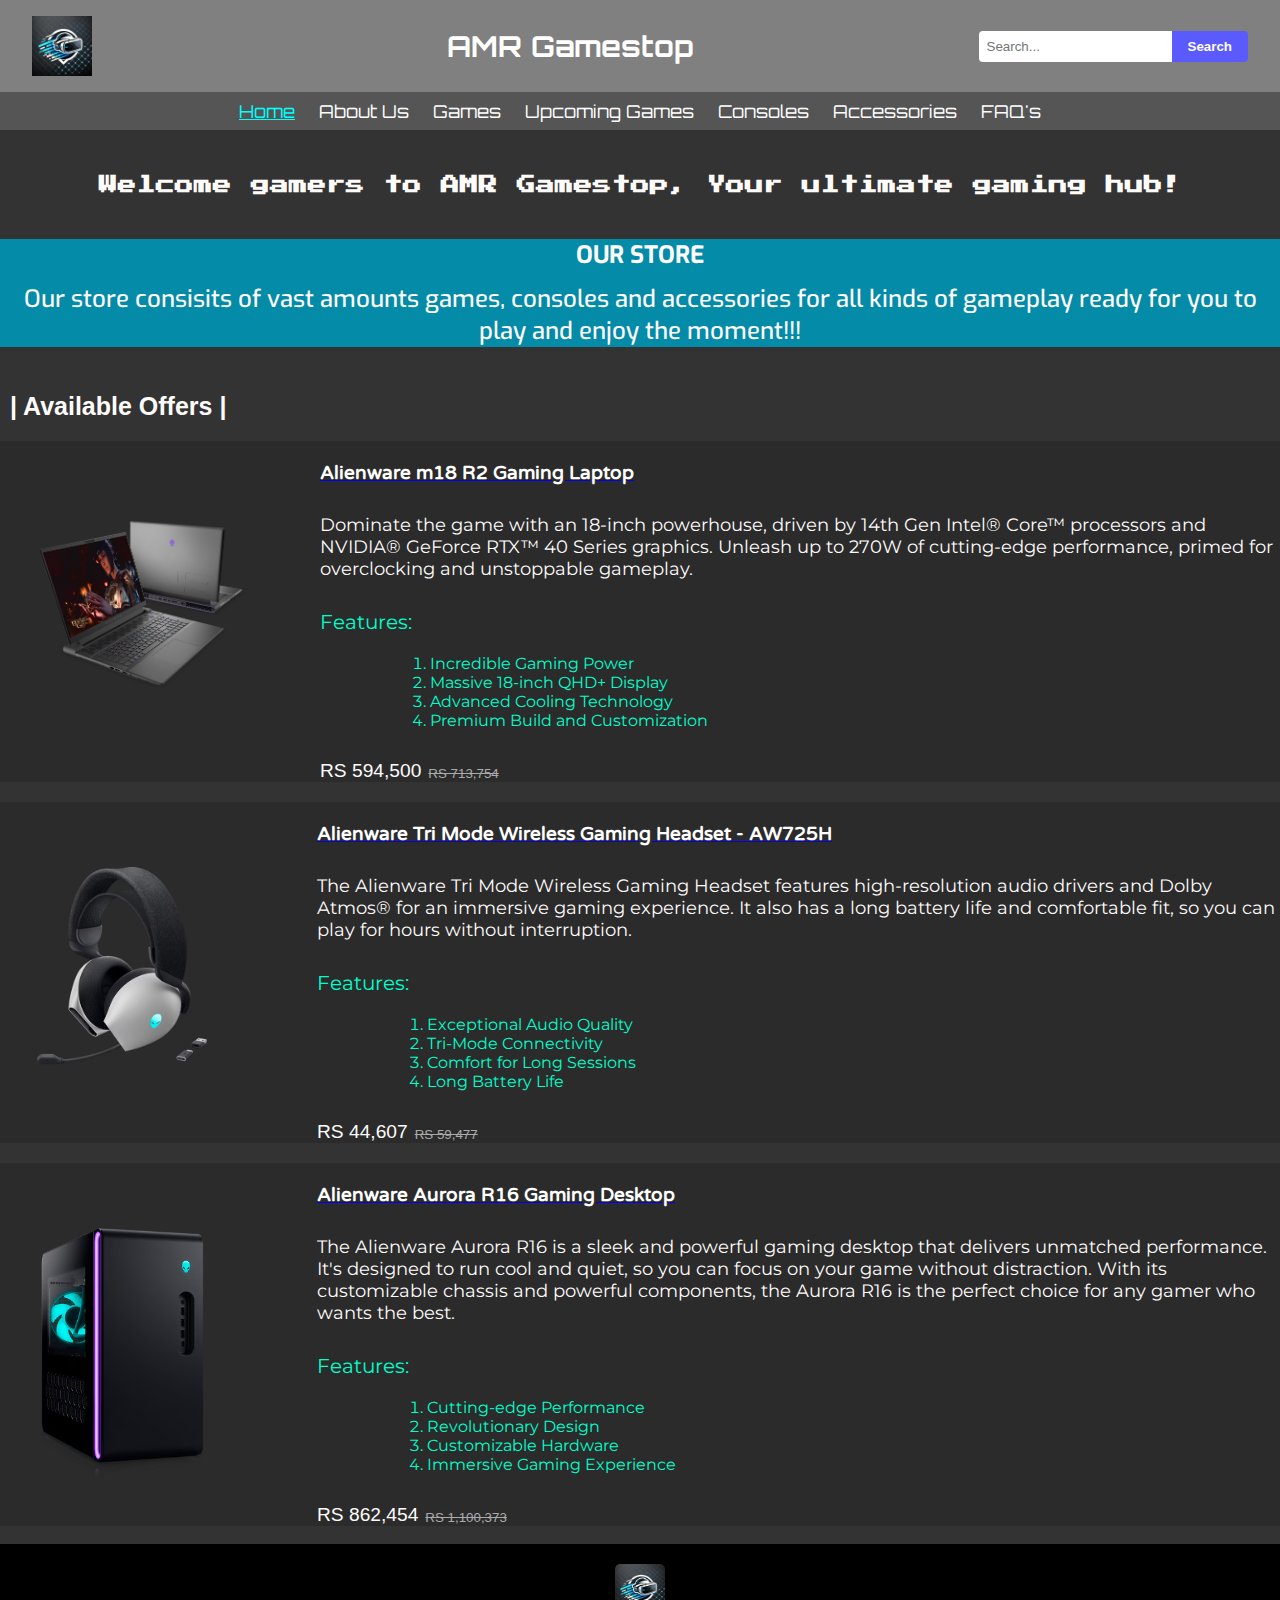
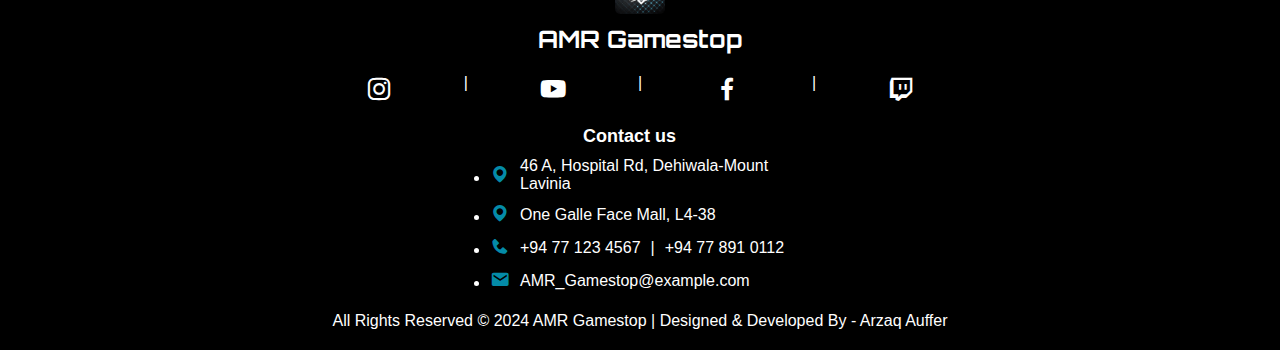
<file: index.html>
<!DOCTYPE html>
<html lang="en">
<head>
    <meta charset="UTF-8">
    <title>AMR Gamestop</title>
    <link rel="manifest" href="manifest.json">
    <link rel="stylesheet" href="index.css">
    <link rel="icon" href="favicon-32x32.png">
    <link rel="stylesheet" href="https://unpkg.com/boxicons@2.1.4/css/boxicons.min.css">
    <link href="https://fonts.googleapis.com/css2?family=Orbitron:wght@400;700&display=swap" rel="stylesheet">
    <link href="https://fonts.googleapis.com/css2?family=Exo:wght@400;700&display=swap" rel="stylesheet">
    <link href="https://fonts.googleapis.com/css2?family=Luckiest+Guy&family=Press+Start+2P&display=swap" rel="stylesheet"> 
    <link href="https://fonts.googleapis.com/css2?family=Varela+Round&display=swap" rel="stylesheet">
    <link href="https://fonts.googleapis.com/css2?family=Montserrat:ital,wght@0,100..900;1,100..900&display=swap" rel="stylesheet">   

</head>
<body>
    <!-- header -->
    <header>
        <div class="header-container">
            <!-- Logo -->
            <img id="logo" src="DALL·E 2025-01-07 21.58.56 - A sleek, modern logo design for a gaming website named 'AMR Gamestop,' featuring a stylized VR headset or VR box as the central element. The design is.webp" alt="AMR Gamestop Logo">

            <!-- Website Name -->
            <h1 class="main-heading"><a href="index.html">AMR Gamestop</a></h1>

            <!-- Search Bar -->
            <div class="search">
                <input type="text" class="search-input" placeholder="Search...">
                <button class="search-button">Search</button>
            </div>
        </div>

        <!-- Navigation Bar -->
        <nav class="navbar">
            <ul class="navbar-content">
                <li><a href="index.html" class="active">Home</a></li>
                <li><a href="About-us.html">About Us</a></li>
                <li><a href="games.html">Games</a></li>
                <li><a href="upcoming.html">Upcoming Games</a></li>
                <li><a href="consoles.html">Consoles</a></li>
                <li><a href="Accessories.html">Accessories</a></li>
                <li><a href="faq.html">FAQ's</a></li>
            </ul>
        </nav>
    </header>



    

    <!-- welcome message -->
    <div class="welcome-message">
        <b><h3>Welcome gamers to AMR Gamestop, Your ultimate gaming hub! </h3></b>
    </div>
    <div class="text">
            
         <h2>OUR STORE</h2>
         <p id="hp-para1">Our store consisits of vast amounts games, consoles and accessories 
            for all kinds of gameplay ready for you to play and enjoy the moment!!!</p>
            
    </div>

    <!-- available offers -->
     <div class="available-offers">
        <h3 class="heading">| Available Offers |</h3>
        <!-- number 1 -->
        <div class="available-offers-1">
            <a href="https://www.dell.com/en-us/shop/dell-laptops/alienware-m18-r2-gaming-laptop/spd/alienware-m18-r2-laptop"><img src="images\laptop-alienware-m18.avif" alt=""></a>
            <div class="text1-container">
                <a href="https://www.dell.com/en-us/shop/dell-laptops/alienware-m18-r2-gaming-laptop/spd/alienware-m18-r2-laptop"><h4>Alienware m18 R2 Gaming Laptop</h4></a>
                <p>Dominate the game with an 18-inch powerhouse, driven by 14th Gen Intel® Core™ processors and NVIDIA® GeForce RTX™ 40 Series graphics. Unleash up to 270W of cutting-edge performance, primed for overclocking and unstoppable gameplay.</p>

                <!-- features 1 -->
                <div class="features">
                    <p>Features:</p>
                    <div class="feature_list">
                        <ol>
                            <li><span class="highlight">Incredible Gaming Power</span></li>
                            <li><span class="highlight">Massive 18-inch QHD+ Display</span></li>
                            <li><span class="highlight">Advanced Cooling Technology</span></li>
                            <li><span class="highlight">Premium Build and Customization</span></li>
                        </ol>
                    </div>
                </div>
                <div class="text1-container-price">
                    <p1>RS 594,500</p1>
                    <p2>RS 713,754</p2>
                </div>
            </div>

        </div>

     </div>


            <!-- number 2 -->
            <div class="available-offers-2">
                <a href="https://www.dell.com/en-us/shop/alienware-tri-mode-wireless-gaming-headset-aw725h/apd/520-bbkl/gaming-gaming-accessories"><img src="images/headphones-alienware-aw725h-wh-gallery-1.avif" alt=""></a>
                <div class="text2-container">
                   <a href="https://www.dell.com/en-us/shop/alienware-tri-mode-wireless-gaming-headset-aw725h/apd/520-bbkl/gaming-gaming-accessories"><h4>Alienware Tri Mode Wireless Gaming Headset - AW725H</h4></a> 
                    <p>The Alienware Tri Mode Wireless Gaming Headset features high-resolution audio drivers and Dolby Atmos® for an immersive gaming experience. It also has a long battery life and comfortable fit, so you can play for hours without interruption.</p>

                                    <!-- features 2 -->
                <div class="features">
                    <p>Features:</p>
                    <div class="feature_list">
                        <ol>
                            <li><span class="highlight">Exceptional Audio Quality</span></li>
                            <li><span class="highlight">Tri-Mode Connectivity</span></li>
                            <li><span class="highlight">Comfort for Long Sessions</span></li>
                            <li><span class="highlight">Long Battery Life</span></li>
                        </ol>
                    </div>
                </div>
                    <div class="text2-container-price">
                        <p1>RS 44,607</p1>
                        <p2>RS 59,477</p2>
                    </div>
                </div>
    
            </div>

            <!-- product 3 -->
                
                <div class="available-offers-3">
                    <a href="https://www.dell.com/en-us/shop/desktop-computers/alienware-aurora-r16-gaming-desktop/spd/alienware-aurora-r16-desktop/useahctor16i08"><img src="images/desktop-aw-r16-bk-lqd-cooling-gallery-1-test.avif" alt=""></a>
                    <div class="text3-container">
                       <a href="https://www.dell.com/en-us/shop/desktop-computers/alienware-aurora-r16-gaming-desktop/spd/alienware-aurora-r16-desktop/useahctor16i08"><h4>Alienware Aurora R16 Gaming Desktop</h4></a> 
                        <p>The Alienware Aurora R16 is a sleek and powerful gaming desktop that delivers unmatched performance. It's designed to run cool and quiet, so you can focus on your game without distraction. With its customizable chassis and powerful components, the Aurora R16 is the perfect choice for any gamer who wants the best.</p>

                                                            <!-- features 3 -->
                <div class="features">
                    <p>Features:</p>
                    <div class="feature_list">
                        <ol>
                            <li><span class="highlight">Cutting-edge Performance</span></li>
                            <li><span class="highlight">Revolutionary Design</span></li>
                            <li><span class="highlight">Customizable Hardware</span></li>
                            <li><span class="highlight">Immersive Gaming Experience</span></li>
                        </ol>
                    </div>
                </div>
                        <div class="text3-container-price">
                            <p1>RS 862,454</p1>
                            <p2>RS 1,100,373</p2>
                        </div>
                    </div>
        
                </div>
                <br>
         
                <script src="main.js"></script>
</body>

    <footer>

            <!--Logo and name-->
            <div class="logo-footer">
                <img src="DALL·E 2025-01-07 21.58.56 - A sleek, modern logo design for a gaming website named 'AMR Gamestop,' featuring a stylized VR headset or VR box as the central element. The design is.webp" alt="footer logo" class="footer-logo">
                <h1>AMR Gamestop</h1>
            </div>
        
            <!--Socil media icons-->
            <div class="social-icons">
                <a href="https://www.instagram.com/alienware?igsh=MXBwZmJjdTJtMHNrZA=="><i class='bx bxl-instagram'></i></a>
                <p>|</p>
                <a href="https://youtube.com/@alienwarechannel?si=1mqERQg_uQe_v6Tb"><i class='bx bxl-youtube' ></i></a>
                <p>|</p>
                <a href="https://www.facebook.com/share/1HbxSmKruH/"><i class='bx bxl-facebook' ></i></a>
                <p>|</p>
                <a href="https://www.twitch.tv/alienware"><i class='bx bxl-twitch'></i></a>
                
            </div>
        <div class="info">    
            <!--Contact section-->
            <div class="contact-section">
                <p>Contact us</p>
                <ul>
                    <div class="contact-info">
                        <li><i class="bx bxs-map"></i></li> 
                        <a href="https://www.google.com/maps/place/46a+Hospital+Rd,+Dehiwala-Mount+Lavinia/@6.8629281,79.8640914,17z/data=!3m1!4b1!4m6!3m5!1s0x3ae25baee78de175:0xf2af76fbef6617c6!8m2!3d6.8629228!4d79.8666663!16s%2Fg%2F11h08j0yg7?entry=ttu&g_ep=EgoyMDI1MDExNS4wIKXMDSoASAFQAw%3D%3D"><span>46 A, Hospital Rd, Dehiwala-Mount Lavinia</span></a>
                    </div>

                    <div class="contact-info">
                        <li><i class="bx bxs-map"></i></li> 
                        <a href="1A Centre Road, Colombo 00200"><span>One Galle Face Mall, L4-38</span></a>
                        
                    </div>
        
                    <div class="contact-info">
                        <li><i class="bx bxs-phone"></i></li>
                        <a href="tel:+94 77 123 4567"><span>+94 77 123 4567</span></a> | <a href="tel:+94 77 891 0112"><span>+94 77 891 0112</span></a>
                    </div>
        
                    <div class="contact-info">
                        <li><i class="bx bxs-envelope"></i></li>
                        <a href="mailto:AMR_Gamestop@example.com"><span>AMR_Gamestop@example.com</span></a>  
                    </div>
                </ul>
            </div>
    
            <div class="footer-message">
                <p> All Rights Reserved © 2024 AMR Gamestop | Designed & Developed By - Arzaq Auffer</p>
            </div>
        </div>
    </footer>

    



</html>
</file>
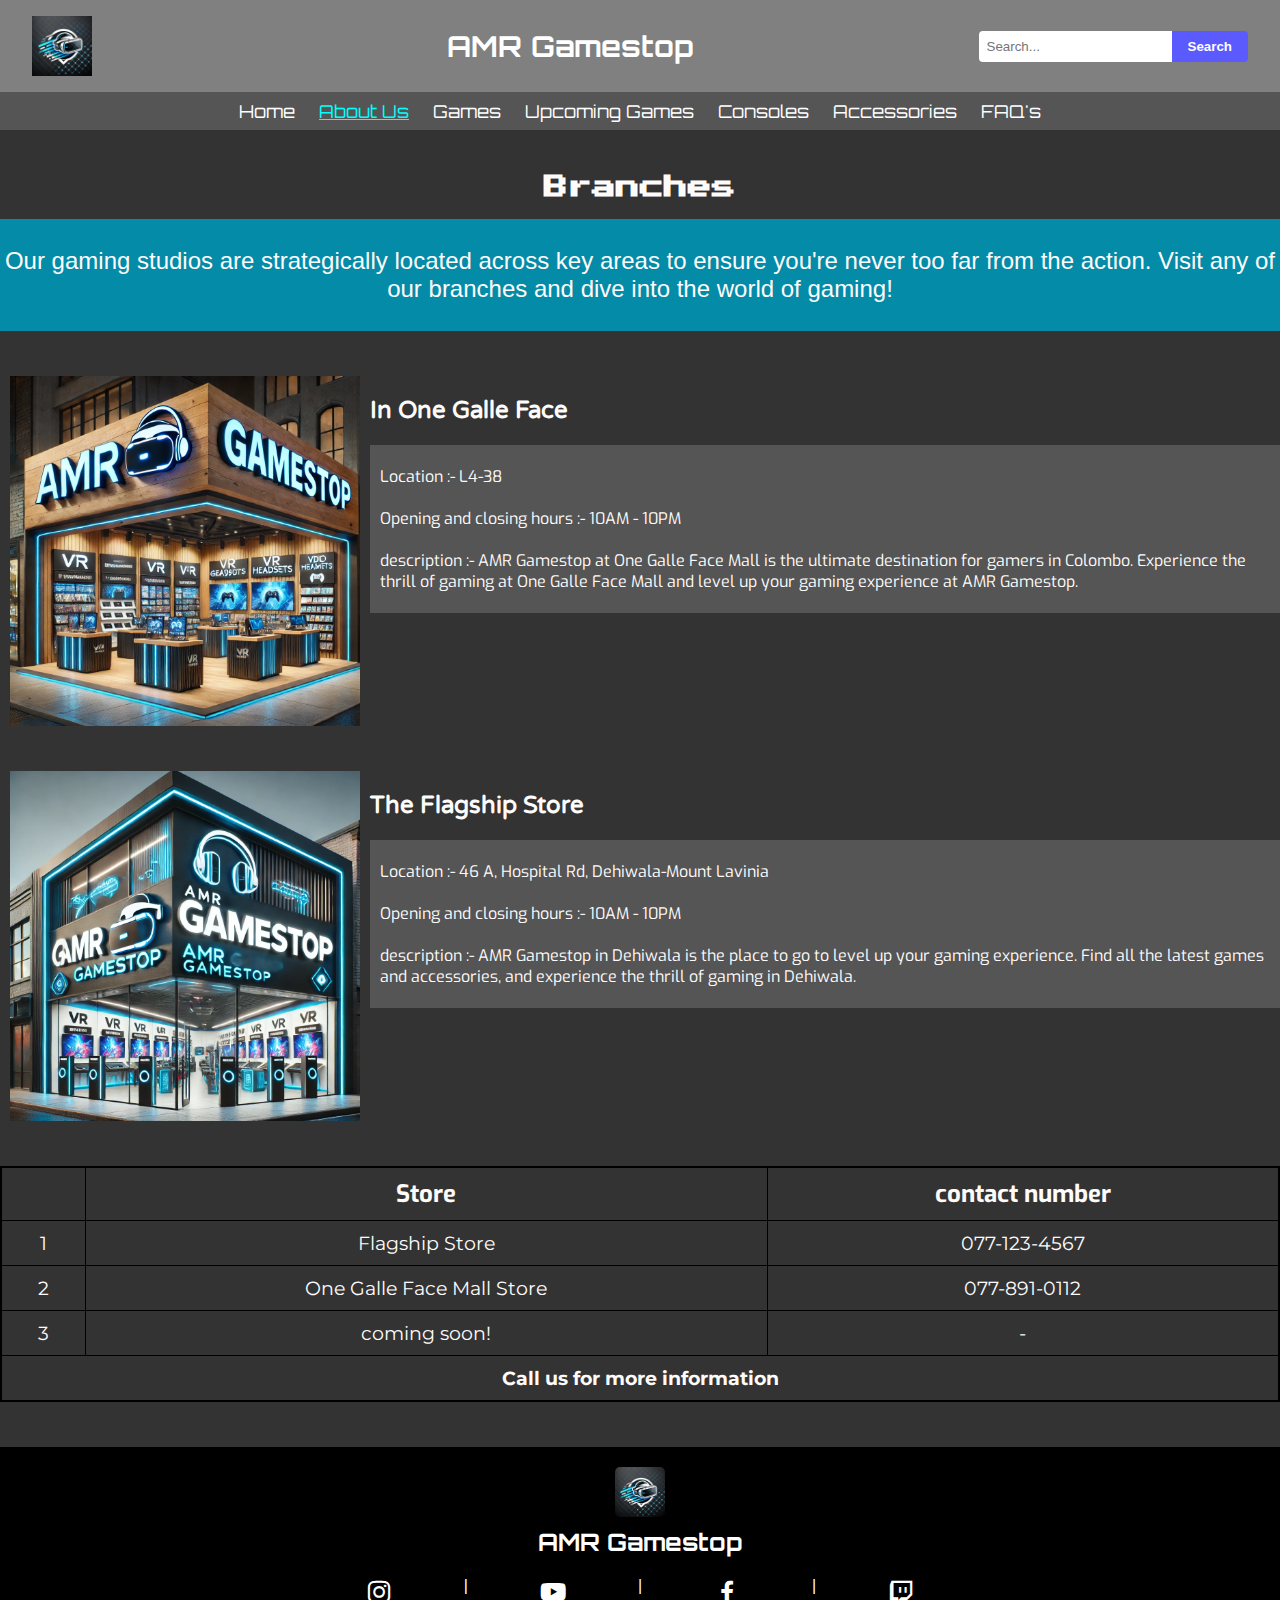
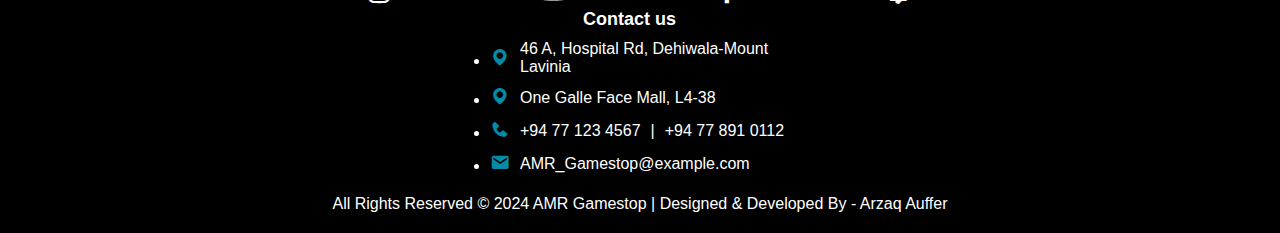
<file: About-us.html>
<!DOCTYPE html>
<html lang="en">
<head>
    <meta charset="UTF-8">
    <title>AMR Gamestop</title>
    <link rel="manifest" href="manifest.json">
    <link rel="stylesheet" href="aboutus.css">
    <link rel="icon" href="favicon-32x32.png">
    <link rel="stylesheet" href="https://unpkg.com/boxicons@2.1.4/css/boxicons.min.css">
    <link href="https://fonts.googleapis.com/css2?family=Orbitron:wght@400;700&display=swap" rel="stylesheet">
    <link href="https://fonts.googleapis.com/css2?family=Exo:wght@400;700&display=swap" rel="stylesheet">
    <link href="https://fonts.googleapis.com/css2?family=Luckiest+Guy&family=Press+Start+2P&display=swap" rel="stylesheet"> 
    <link href="https://fonts.googleapis.com/css2?family=Varela+Round&display=swap" rel="stylesheet">
    <link href="https://fonts.googleapis.com/css2?family=Montserrat:ital,wght@0,100..900;1,100..900&display=swap" rel="stylesheet">  
    <link href="https://fonts.googleapis.com/css2?family=Poppins:ital,wght@0,100;0,200;0,300;0,400;0,500;0,600;0,700;0,800;0,900;1,100;1,200;1,300;1,400;1,500;1,600;1,700;1,800;1,900&display=swap" rel="stylesheet"> 

</head>
<body>
    <!-- header -->
    <header>
        <div class="header-container">
            <!-- Logo -->
            <img id="logo" src="DALL·E 2025-01-07 21.58.56 - A sleek, modern logo design for a gaming website named 'AMR Gamestop,' featuring a stylized VR headset or VR box as the central element. The design is.webp" alt="AMR Gamestop Logo">

            <!-- Website Name -->
            <h1 class="main-heading"><a href="index.html">AMR Gamestop</a></h1>

            <!-- Search Bar -->
            <div class="search">
                <input type="text" class="search-input" placeholder="Search...">
                <button class="search-button">Search</button>
            </div>
        </div>

        <!-- Navigation Bar -->
        <nav class="navbar">
            <ul class="navbar-content">
                <li><a href="index.html">Home</a></li>
                <li><a href="About-us.html" class="active">About Us</a></li>
                <li><a href="games.html">Games</a></li>
                <li><a href="upcoming.html">Upcoming Games</a></li>
                <li><a href="consoles.html">Consoles</a></li>
                <li><a href="Accessories.html">Accessories</a></li>
                <li><a href="faq.html">FAQ's</a></li>
            </ul>
        </nav>
    </header>

     <!-- Branches Section -->
     <div class="branches">
        
            <h2 class="branches-heading">Branches</h2>
        <div class="branches-intro">
            <br>
            
            <p style="text-align: center;">Our gaming studios are strategically located across key areas to ensure you're never too far from the action. Visit any of our branches and dive into the world of gaming!</p>
            <br>
        </div>
        <div class="branch-1">
            <img src="images/one galle face store.webp" alt="one galle face Branch">
            <div class="branch-1-text">
                <h3>In One Galle Face</h3>
                <div class="textarea">
                    <br>
                    <p>Location :- L4-38</p>
                    <br>
                    <p>Opening and closing hours :- 10AM - 10PM</p>
                    <br>

                    <p>
                       description :- AMR Gamestop at One Galle Face Mall is the ultimate destination for gamers in Colombo. Experience the thrill of gaming at One Galle Face Mall and level up your gaming experience at AMR Gamestop.
                    </p>
                    <br>
                </div>
            </div>
        </div>
        <div class="branch-2">
            <img src="images/flagship store.webp" alt="Colombo Branch">
            <div class="branch-2-text">
                <h3>The Flagship Store</h3>
                <div class="textarea">
                    <br>
                    <p>Location :- 46 A, Hospital Rd, Dehiwala-Mount Lavinia</p>
                    <br>
                    <p>Opening and closing hours :- 10AM - 10PM</p>
                    <br>

                    <p>
                       description :- AMR Gamestop in Dehiwala is the place to go to level up your gaming experience. Find all the latest games and accessories, and experience the thrill of gaming in Dehiwala.
                    </p>
                    <br>
                </div>
            </div>
        </div>

        <!-- table -->
    <div class="store">     
        <table>
            <thead>
                <tr>
                    <th></th>
                    <th>Store</th>
                    <th>contact number</th>
                </tr>
            </thead>
            <tbody>
                <tr>
                    <td>1</td>
                    <td>Flagship Store</td>
                    <td>077-123-4567</td>
                </tr>
                <tr>
                    <td>2</td>
                    <td>One Galle Face Mall Store</td>
                    <td>077-891-0112</td>
                </tr>
                <tr>
                    <td>3</td>
                    <td>coming soon!</td>
                    <td>-</td>
                </tr>
            </tbody>
            <tfoot>
                <tr>
                    <td colspan="3"><b><span>Call us for more information</span></b></td>
                </tr>
            </tfoot>
    </table>
    </div>
    
        
    <script src="main.js"></script>
</body>

<footer>

        <!--Logo and name-->
        <div class="logo-footer">
            <img src="DALL·E 2025-01-07 21.58.56 - A sleek, modern logo design for a gaming website named 'AMR Gamestop,' featuring a stylized VR headset or VR box as the central element. The design is.webp" alt="footer logo" class="footer-logo">
            <h1>AMR Gamestop</h1>
        </div>
    
        <!--Socil media icons-->
        <div class="social-icons">
            <a href="https://www.instagram.com/alienware?igsh=MXBwZmJjdTJtMHNrZA=="><i class='bx bxl-instagram'></i></a>
            <p>|</p>
            <a href="https://youtube.com/@alienwarechannel?si=1mqERQg_uQe_v6Tb"><i class='bx bxl-youtube' ></i></a>
            <p>|</p>
            <a href="https://www.facebook.com/share/1HbxSmKruH/"><i class='bx bxl-facebook' ></i></a>
            <p>|</p>
            <a href="https://www.twitch.tv/alienware"><i class='bx bxl-twitch'></i></a>
            
        </div>
    <div class="info">

        <!--Contact section-->
        <div class="contact-section">
            <p>Contact us</p>
            <ul>
                <div class="contact-info">
                    <li><i class="bx bxs-map"></i></li> 
                    <a href="https://www.google.com/maps/place/46a+Hospital+Rd,+Dehiwala-Mount+Lavinia/@6.8629281,79.8640914,17z/data=!3m1!4b1!4m6!3m5!1s0x3ae25baee78de175:0xf2af76fbef6617c6!8m2!3d6.8629228!4d79.8666663!16s%2Fg%2F11h08j0yg7?entry=ttu&g_ep=EgoyMDI1MDExNS4wIKXMDSoASAFQAw%3D%3D"><span>46 A, Hospital Rd, Dehiwala-Mount Lavinia</span></a>
                    
                </div>

                <div class="contact-info">
                    <li><i class="bx bxs-map"></i></li> 
                    <a href="1A Centre Road, Colombo 00200"><span>One Galle Face Mall, L4-38</span></a>
                    
                </div>
    
                <div class="contact-info">
                    <li><i class="bx bxs-phone"></i></li>
                    <a href="tel:+94 77 123 4567"><span>+94 77 123 4567</span></a> | <a href="tel:+94 77 891 0112"><span>+94 77 891 0112</span></a>
                </div>
    
                <div class="contact-info">
                    <li><i class="bx bxs-envelope"></i></li>
                    <a href="mailto:AMR_Gamestop@example.com"><span>AMR_Gamestop@example.com</span></a>  
                </div>
            </ul>
        </div>

        <div class="footer-message">
            <p> All Rights Reserved © 2024 AMR Gamestop | Designed & Developed By - Arzaq Auffer</p>
        </div>
    </div>
</footer>





</html>
</file>
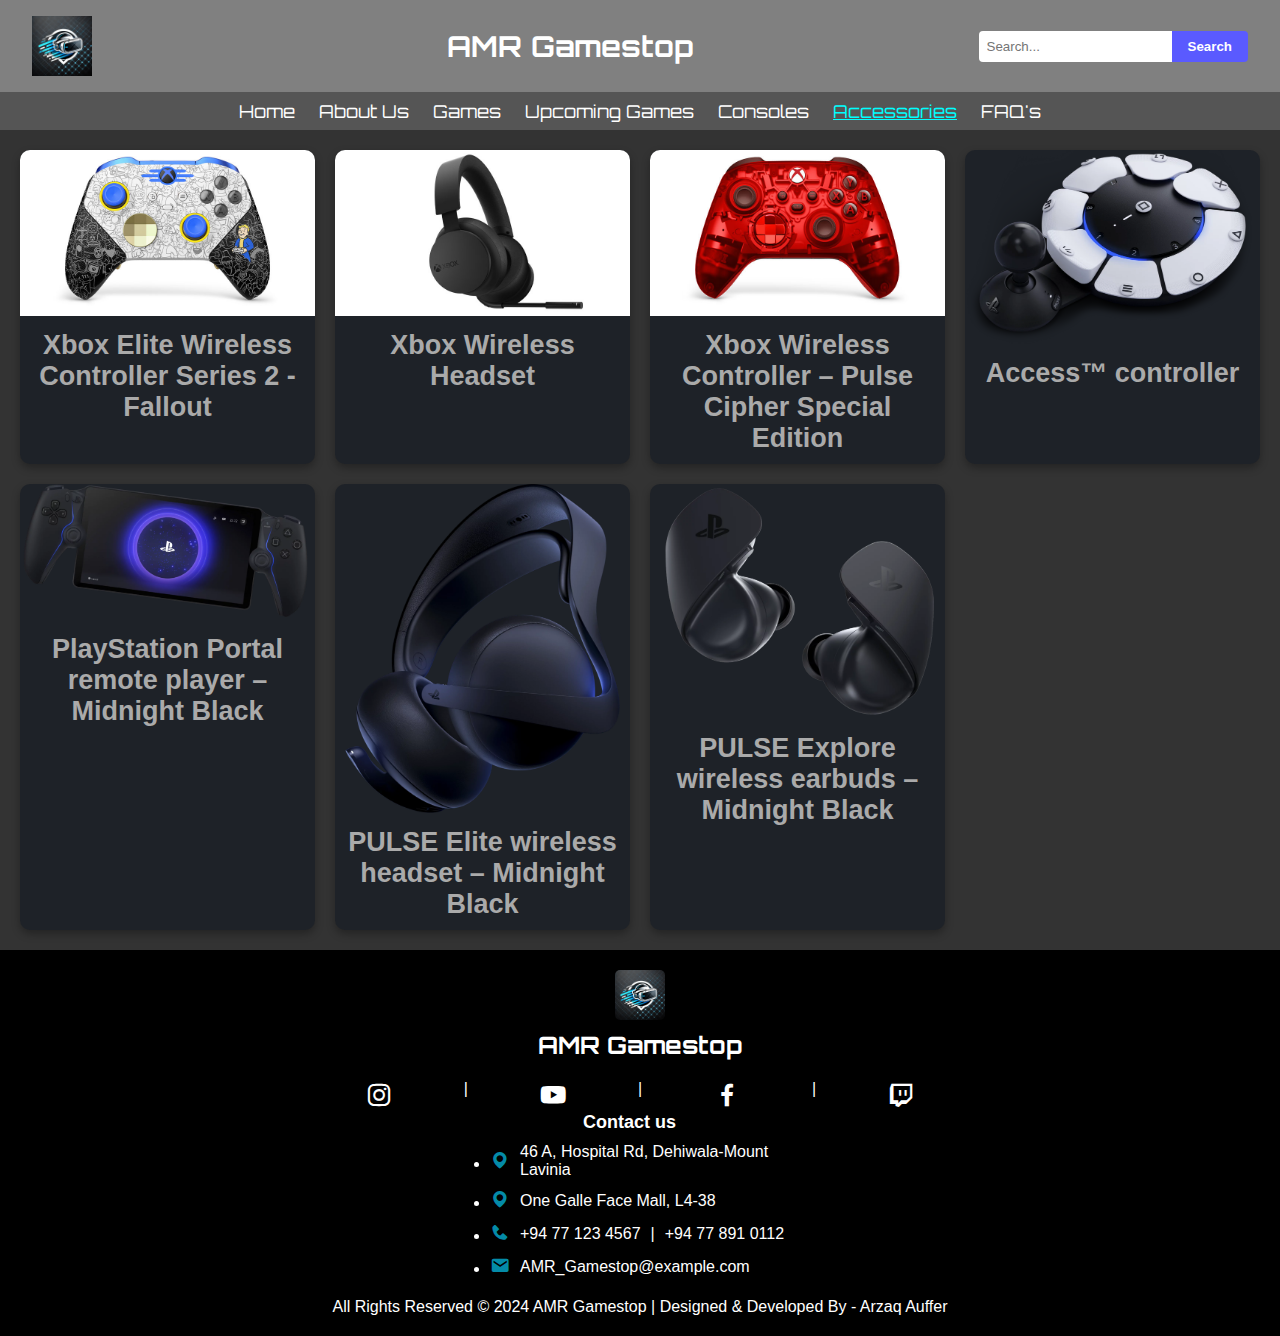
<file: Accessories.html>
<!DOCTYPE html>
<html lang="en">
<head>
    <meta charset="UTF-8">
    <title>AMR Gamestop</title>
    <link rel="manifest" href="manifest.json">
    <link rel="stylesheet" href="consoles.css">
    <link rel="icon" href="favicon-32x32.png">
    <link rel="stylesheet" href="https://unpkg.com/boxicons@2.1.4/css/boxicons.min.css">
    <link href="https://fonts.googleapis.com/css2?family=Orbitron:wght@400;700&display=swap" rel="stylesheet">
    <link href="https://fonts.googleapis.com/css2?family=Exo:wght@400;700&display=swap" rel="stylesheet">
    <link href="https://fonts.googleapis.com/css2?family=Luckiest+Guy&family=Press+Start+2P&display=swap" rel="stylesheet"> 
    <link href="https://fonts.googleapis.com/css2?family=Varela+Round&display=swap" rel="stylesheet">
    <link href="https://fonts.googleapis.com/css2?family=Montserrat:ital,wght@0,100..900;1,100..900&display=swap" rel="stylesheet">   

</head>
<body>
    <!-- header -->
    <header>
        <div class="header-container">
            <!-- Logo -->
            <img id="logo" src="DALL·E 2025-01-07 21.58.56 - A sleek, modern logo design for a gaming website named 'AMR Gamestop,' featuring a stylized VR headset or VR box as the central element. The design is.webp" alt="AMR Gamestop Logo">

            <!-- Website Name -->
            <h1 class="main-heading"><a href="index.html">AMR Gamestop</a></h1>

            <!-- Search Bar -->
            <div class="search">
                <input type="text" class="search-input" placeholder="Search...">
                <button class="search-button">Search</button>
            </div>
        </div>

        <!-- Navigation Bar -->
        <nav class="navbar">
            <ul class="navbar-content">
                <li><a href="index.html">Home</a></li>
                <li><a href="About-us.html">About Us</a></li>
                <li><a href="games.html">Games</a></li>
                <li><a href="upcoming.html">Upcoming Games</a></li>
                <li><a href="consoles.html">Consoles</a></li>
                <li><a href="Accessories.html" class="active">Accessories</a></li>
                <li><a href="faq.html">FAQ's</a></li>
            </ul>
        </nav>
    </header>

    <section class="product-grid">
        <div class="grid-container">
          <!-- Console 1 -->
          <div class="product-card">
            <div class="img-container">
              <img src="accessories/1eac62ac-a766-4d04-9145-489c6bee8e3c.jpg" alt="">
              <div class="hover-price">RS 49,108.60</div>
            </div>
            <div class="games-desc">
              <h2>Xbox Elite Wireless Controller Series 2 - Fallout</h2>
            </div>
          </div>
      
          <!-- Console 2 -->
          <div class="product-card">
            <div class="img-container">
              <img src="accessories/17b9fbb1-6625-4940-afdc-94cbf4c3d35e.jpg" alt="">
              <div class="hover-price">RS 29,763.42</div>
            </div>
            <div class="games-desc">
              <h2>Xbox Wireless Headset</h2>
            </div>
          </div>
      
          <!-- Console 3 -->
          <div class="product-card">
            <div class="img-container">
              <img src="accessories/1002b86c-bee8-4544-bcf5-07a49745910c.jpg" alt="">
              <div class="hover-price">RS 20,833.50</div>
            </div>
            <div class="games-desc">
              <h2>Xbox Wireless Controller – Pulse Cipher Special Edition</h2>
            </div>
          </div>
      
          <!-- Console 4 -->
          <div class="product-card">
            <div class="img-container">
              <img src="accessories/access-controller-image-block-02-en-25jul23.webp" alt="">
              <div class="hover-price">RS 26,786.78</div>
            </div>
            <div class="games-desc">
              <h2>Access™ controller</h2>
            </div>
          </div>

          <!-- console 5 -->
          <div class="product-card">
            <div class="img-container">
              <img src="accessories/portal-midnight-product-strand-01-en-20jan25.webp" alt="">
              <div class="hover-price">RS 59,529.82</div>
            </div>
            <div class="games-desc">
              <h2>PlayStation Portal remote player – Midnight Black</h2>
            </div>
          </div>

          <!-- console 6 -->
          <div class="product-card">
            <div class="img-container">
              <img src="accessories/pulse-elite-midnight-collection-image-block-01-en-09jan25.webp" alt="">
              <div class="hover-price">RS 44,646.62</div>
            </div>
            <div class="games-desc">
              <h2>PULSE Elite wireless headset – Midnight Black</h2>
            </div>
          </div>

          <!-- console 7 -->
          <div class="product-card">
            <div class="img-container">
              <img src="accessories/Pulse-Explore-headset-midnight-image-block-01-en-16jan25.webp" alt="">
              <div class="hover-price">RS 59,529.82</div>
            </div>
            <div class="games-desc">
              <h2>PULSE Explore wireless earbuds – Midnight Black</h2>
            </div>
          </div>


          </div>
        </div>
      </section>
    <script src="main.js"></script>
</body>
<footer>

    <!--Logo and name-->
    <div class="logo-footer">
        <img src="DALL·E 2025-01-07 21.58.56 - A sleek, modern logo design for a gaming website named 'AMR Gamestop,' featuring a stylized VR headset or VR box as the central element. The design is.webp" alt="footer logo" class="footer-logo">
        <h1>AMR Gamestop</h1>
    </div>

    <!--Socil media icons-->
    <div class="social-icons">
        <a href="https://www.instagram.com/alienware?igsh=MXBwZmJjdTJtMHNrZA=="><i class='bx bxl-instagram'></i></a>
        <p>|</p>
        <a href="https://youtube.com/@alienwarechannel?si=1mqERQg_uQe_v6Tb"><i class='bx bxl-youtube' ></i></a>
        <p>|</p>
        <a href="https://www.facebook.com/share/1HbxSmKruH/"><i class='bx bxl-facebook' ></i></a>
        <p>|</p>
        <a href="https://www.twitch.tv/alienware"><i class='bx bxl-twitch'></i></a>
        
    </div>
<div class="info">

    <!--Contact section-->
    <div class="contact-section">
        <p>Contact us</p>
        <ul>
            <div class="contact-info">
                <li><i class="bx bxs-map"></i></li> 
                <a href="https://www.google.com/maps/place/46a+Hospital+Rd,+Dehiwala-Mount+Lavinia/@6.8629281,79.8640914,17z/data=!3m1!4b1!4m6!3m5!1s0x3ae25baee78de175:0xf2af76fbef6617c6!8m2!3d6.8629228!4d79.8666663!16s%2Fg%2F11h08j0yg7?entry=ttu&g_ep=EgoyMDI1MDExNS4wIKXMDSoASAFQAw%3D%3D"><span>46 A, Hospital Rd, Dehiwala-Mount Lavinia</span></a>
            </div>

            <div class="contact-info">
                <li><i class="bx bxs-map"></i></li> 
                <a href="1A Centre Road, Colombo 00200"><span>One Galle Face Mall, L4-38</span></a>
                
            </div>

            <div class="contact-info">
                <li><i class="bx bxs-phone"></i></li>
                <a href="tel:+94 77 123 4567"><span>+94 77 123 4567</span></a> | <a href="tel:+94 77 891 0112"><span>+94 77 891 0112</span></a>
            </div>

            <div class="contact-info">
                <li><i class="bx bxs-envelope"></i></li>
                <a href="mailto:AMR_Gamestop@example.com"><span>AMR_Gamestop@example.com</span></a>  
            </div>
        </ul>
    </div>

    <div class="footer-message">
        <p> All Rights Reserved © 2024 AMR Gamestop | Designed & Developed By - Arzaq Auffer</p>
    </div>
</div>
</footer>





</html>
</file>
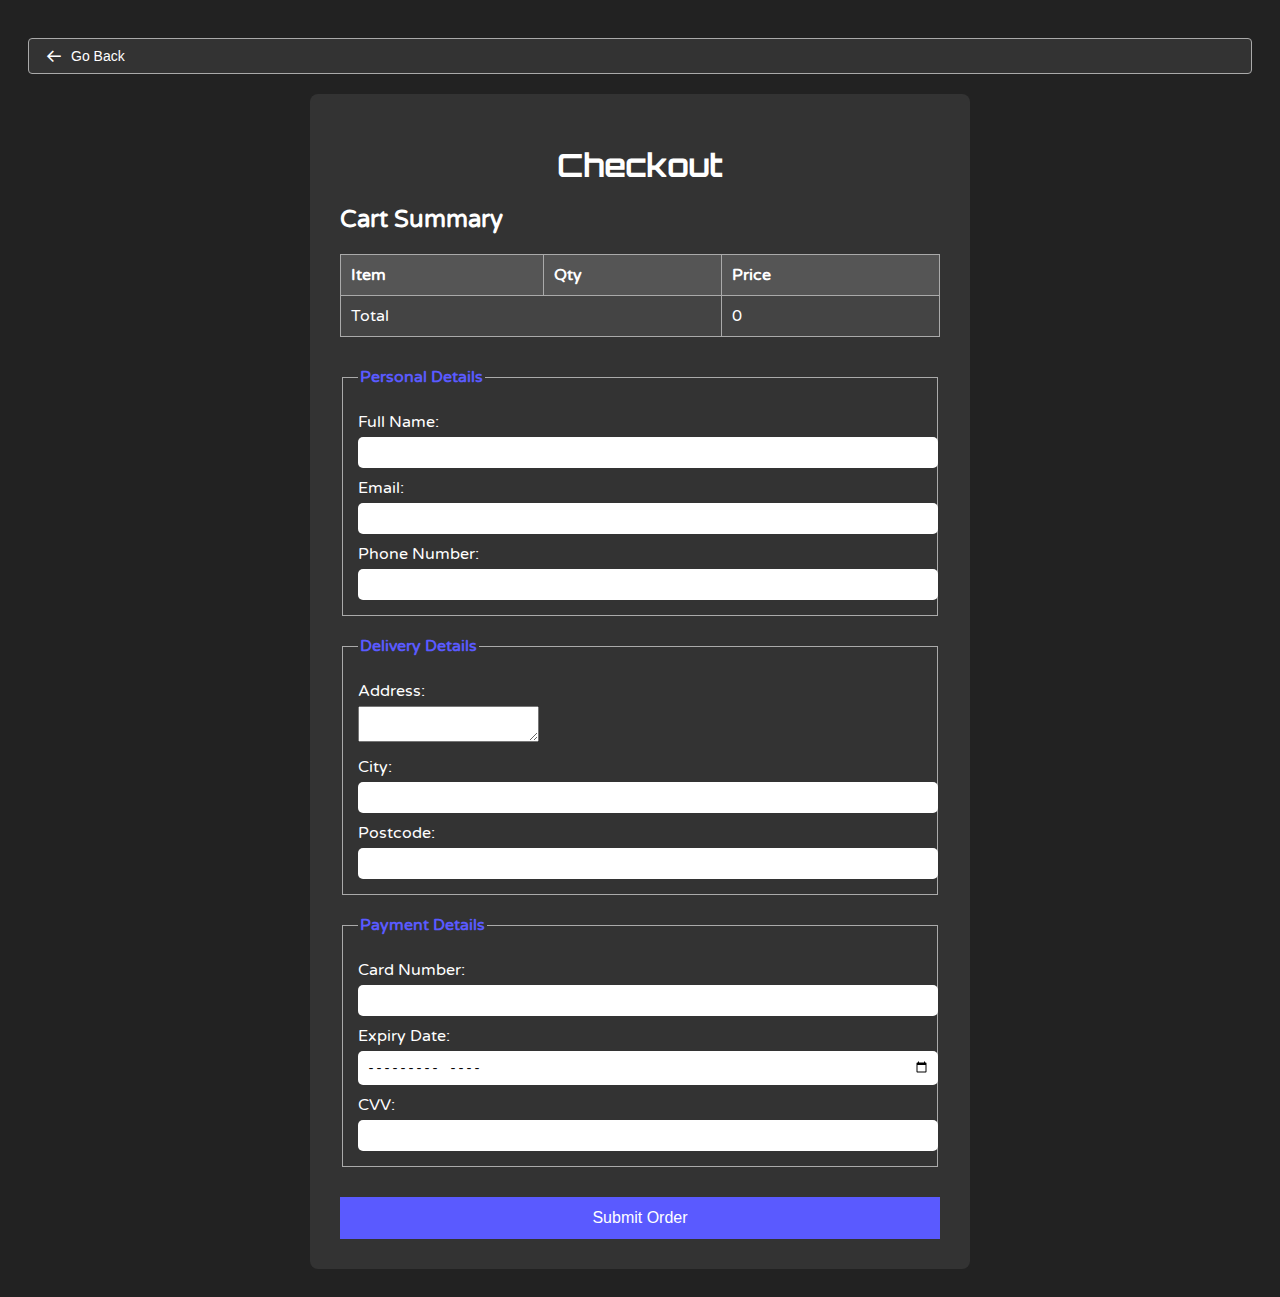
<file: checkout.html>
<!DOCTYPE html>
<html lang="en">
<head>
    <meta charset="UTF-8">
    <meta name="viewport" content="width=device-width, initial-scale=1.0">
    <title>Check out - AMR Gamestop</title>
    <link rel="stylesheet" href="checkout.css">
    <link rel="stylesheet" href="https://unpkg.com/boxicons@2.1.4/css/boxicons.min.css">
    <link href="https://fonts.googleapis.com/css2?family=Orbitron:wght@400;700&display=swap" rel="stylesheet">
    <link href="https://fonts.googleapis.com/css2?family=Varela+Round&display=swap" rel="stylesheet">
    <link href="https://fonts.googleapis.com/css2?family=Montserrat:ital,wght@0,100..900;1,100..900&display=swap" rel="stylesheet">  
    <link href="https://fonts.googleapis.com/css2?family=Poppins:ital,wght@0,100;0,200;0,300;0,400;0,500;0,600;0,700;0,800;0,900;1,100;1,200;1,300;1,400;1,500;1,600;1,700;1,800;1,900&display=swap" rel="stylesheet"> 
</head>
<body>
    <button onclick="history.back()" class="backbtn"><i class='bx bx-arrow-back'></i> Go Back</button>
    <main>
        <h1>Checkout</h1>

        <!-- the cart summary -->
        <section id="checkout-cart">
            <h2>Cart Summary</h2>
            <table id="checkout-cart-table">
              <thead>
                <tr>
                  <th>Item</th>
                  <th>Qty</th>
                  <th>Price</th>
                </tr>
              </thead>
              <tbody></tbody>
              <tfoot>
                <tr><td colspan="2">Total</td><td id="checkout-total">0</td></tr>
              </tfoot>
            </table>
          </section>
          
        <form id="checkoutForm">

            <!-- personal details list -->
            <fieldset>
                <legend>Personal Details</legend>

                <label for="name">Full Name: </label>
                <input type="text" id="name" required>

                <label for="email">Email: </label>
                <input type="email" id="email" required>

                <label for="phone">Phone Number: </label>
                <input type="tel" id="phone" required>
            </fieldset>

            <!-- delivery details list -->
             <fieldset>
                <legend>Delivery Details</legend>

                <label for="address">Address: </label>
                <textarea id="address" required></textarea>

                <label for="city">City: </label>
                <input type="text" id="city" required>

                <label for="post">Postcode: </label>
                <input type="text" id="post" required>
             </fieldset>

             <!-- payment details list -->
             <fieldset>
                <legend>Payment Details</legend>

                <label for="card-number">Card Number:</label>
                <input type="text" id="card-number" required>

                <label for="expiry">Expiry Date:</label>
                <input type="month" id="expiry" required>

                <label for="cvv">CVV:</label>
                <input type="password" id="cvv" required>
              </fieldset>
              <button type="submit">Submit Order</button>
        </form>
    </main>
<script src="checkout.js"></script>
</body>
</html>
</file>
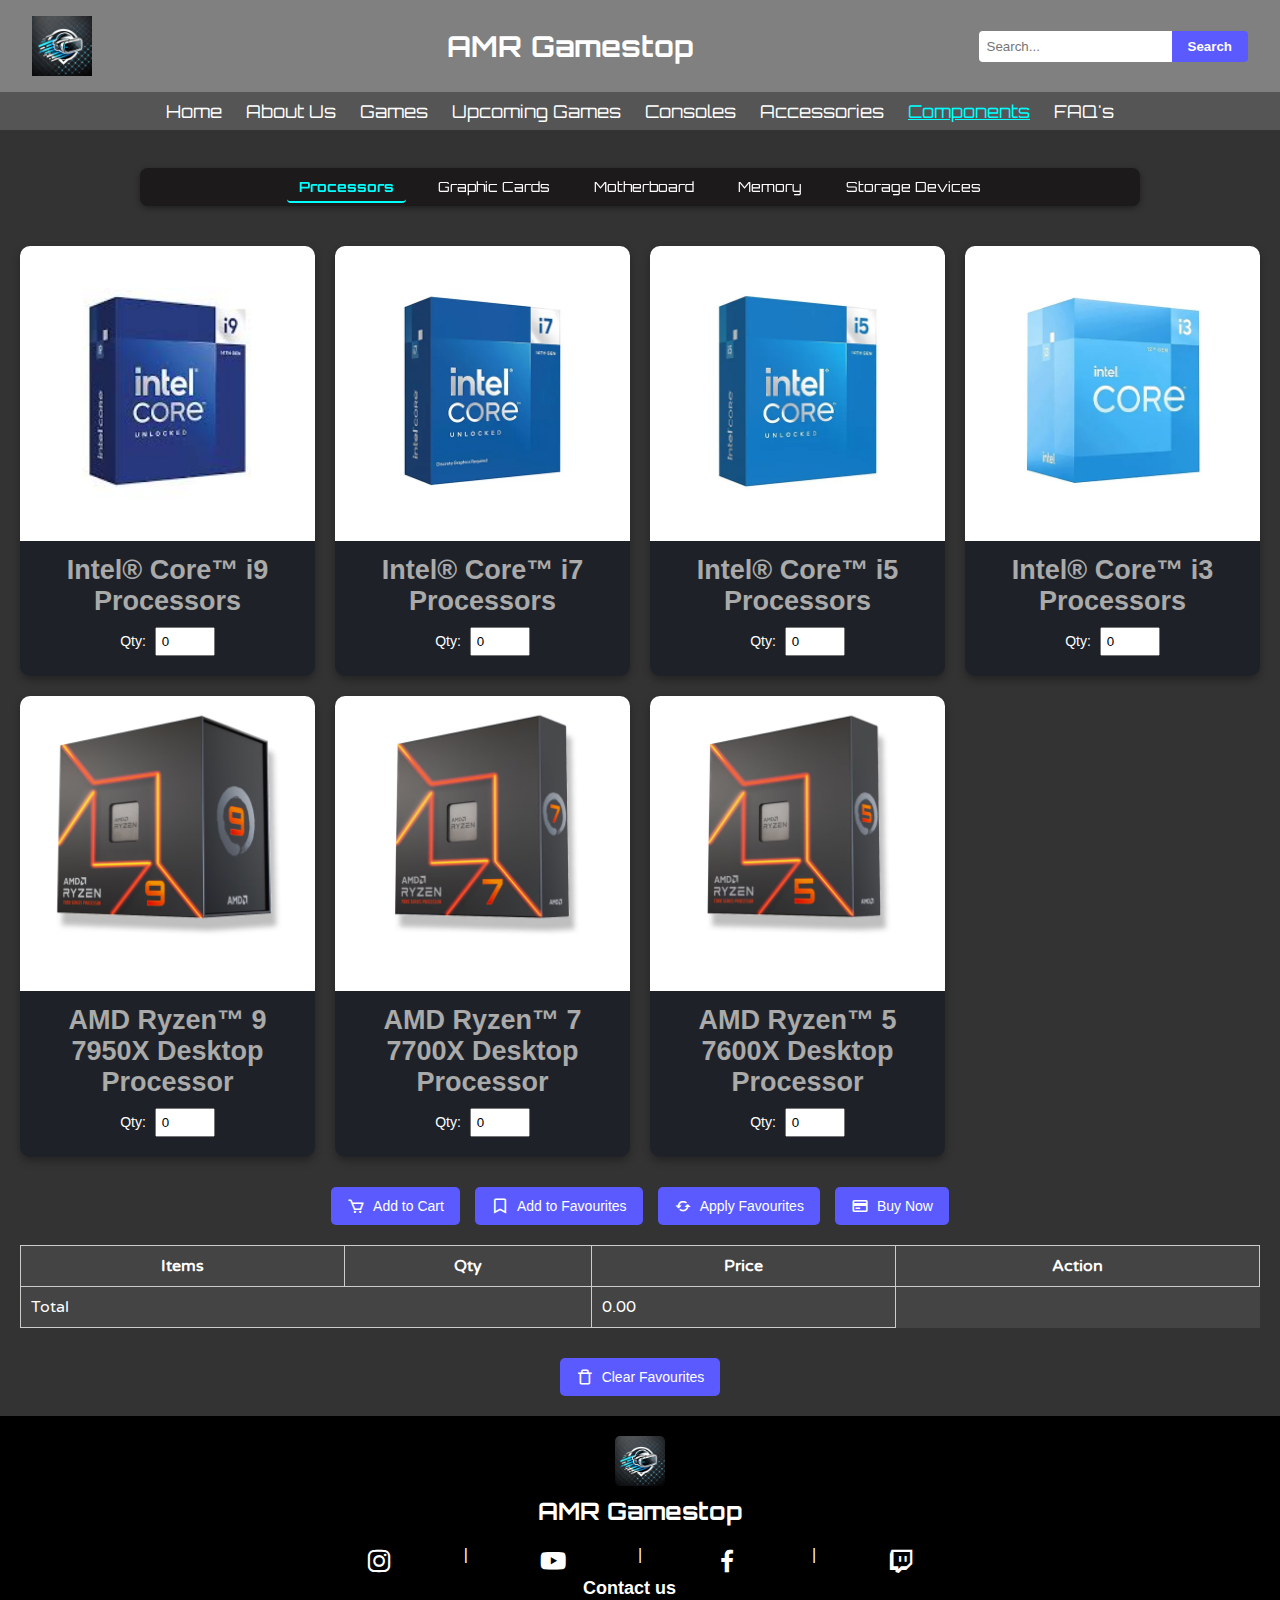
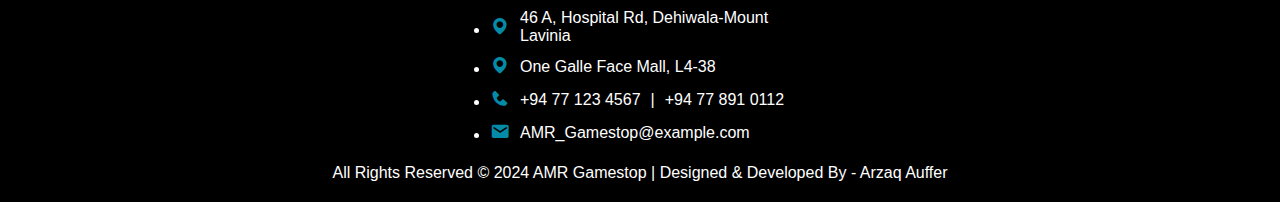
<file: components.html>
<!DOCTYPE html>
<html lang="en">
<head>
    <meta charset="UTF-8">
    <title>AMR Gamestop</title>
    <link rel="manifest" href="manifest.json">
    <link rel="stylesheet" href="consoles.css">
    <link rel="stylesheet" href="components.css">
    <!-- linking the below code to the JS assignment related css -->
     <link rel="stylesheet" href="cart.css">
    <link rel="icon" href="favicon-32x32.png">
    <link rel="stylesheet" href="https://unpkg.com/boxicons@2.1.4/css/boxicons.min.css">
    <link href="https://fonts.googleapis.com/css2?family=Orbitron:wght@400;700&display=swap" rel="stylesheet">
    <link href="https://fonts.googleapis.com/css2?family=Exo:wght@400;700&display=swap" rel="stylesheet">
    <link href="https://fonts.googleapis.com/css2?family=Luckiest+Guy&family=Press+Start+2P&display=swap" rel="stylesheet"> 
    <link href="https://fonts.googleapis.com/css2?family=Varela+Round&display=swap" rel="stylesheet">
    <link href="https://fonts.googleapis.com/css2?family=Montserrat:ital,wght@0,100..900;1,100..900&display=swap" rel="stylesheet">   

</head>
<body>
    <!-- header -->
    <header>
        <div class="header-container">
            <!-- Logo -->
            <img id="logo" src="DALL·E 2025-01-07 21.58.56 - A sleek, modern logo design for a gaming website named 'AMR Gamestop,' featuring a stylized VR headset or VR box as the central element. The design is.webp" alt="AMR Gamestop Logo">

            <!-- Website Name -->
            <h1 class="main-heading"><a href="index.html">AMR Gamestop</a></h1>

            <!-- Search Bar -->
            <div class="search">
                <input type="text" class="search-input" placeholder="Search...">
                <button class="search-button">Search</button>
            </div>
        </div>

        <!-- Navigation Bar -->
        <nav class="navbar">
            <ul class="navbar-content">
                <li><a href="index.html">Home</a></li>
                <li><a href="About-us.html">About Us</a></li>
                <li><a href="games.html">Games</a></li>
                <li><a href="upcoming.html">Upcoming Games</a></li>
                <li><a href="consoles.html">Consoles</a></li>
                <li><a href="Accessories.html">Accessories</a></li>
                <li><a href="components.html" class="active">Components</a></li>
                <li><a href="faq.html">FAQ's</a></li>
            </ul>
        </nav>
    </header>
<br>
    <nav class="section-nav">
        <ul class="sectionNav-content">
            <li><a href="components.html" class="active">Processors</a></li>
            <li><a href="GC.html">Graphic Cards</a></li>
            <li><a href="motherboard.html">Motherboard</a></li>
            <li><a href="Memory.html">Memory</a></li>
            <li><a href="SD.html">Storage Devices</a></li>

        </ul>
    </nav>

    <section class="product-grid">
        <div class="grid-container">
          <!-- Console 1 -->
          <div class="product-card">
            <div class="img-container">
              <img src="images/components/intel core i9(processor).jpeg" alt="">
              <div class="hover-price">RS 212,500.00</div>
            </div>
            <div class="games-desc">
              <a href="https://www.intel.com/content/www/us/en/products/details/processors/core/i9.html"><h2>Intel® Core™ i9 Processors</h2></a>

              <div class="quantity">
                <label for="qty19">Qty:</label>
                <input type="number" id="qty19" min="0" value="0">
              </div>
            </div>
          </div>
      
          <!-- Console 2 -->
          <div class="product-card">
            <div class="img-container">
              <img src="images/components/intel i7(processor).webp" alt="">
              <div class="hover-price">RS 161,000.00</div>
            </div>
            <div class="games-desc">
              <a href="https://www.intel.com/content/www/us/en/products/details/processors/core/i7.html"><h2>Intel® Core™ i7 Processors</h2></a>

              <div class="quantity">
                <label for="qty20">Qty:</label>
                <input type="number" id="qty20" min="0" value="0">
              </div>
            </div>
          </div>
      
          <!-- Console 3 -->
          <div class="product-card">
            <div class="img-container">
              <img src="images/components/intel i5(processor).webp" alt="">
              <div class="hover-price">RS 155,500.00</div>
            </div>
            <div class="games-desc">
              <a href="https://www.intel.com/content/www/us/en/products/details/processors/core/i5.html"><h2>Intel® Core™ i5 Processors</h2></a>

              <div class="quantity">
                <label for="qty21">Qty:</label>
                <input type="number" id="qty21" min="0" value="0">
              </div>
            </div>
          </div>
      
          <!-- Console 4 -->
          <div class="product-card">
            <div class="img-container">
              <img src="images/components/intel i3(processor).webp" alt="">
              <div class="hover-price">RS 41,500.00</div>
            </div>
            <div class="games-desc">
              <a href="https://www.intel.com/content/www/us/en/products/details/processors/core/i3.html"><h2>Intel® Core™ i3 Processors
            </h2></a>

              <div class="quantity">
                <label for="qty22">Qty:</label>
                <input type="number" id="qty22" min="0" value="0">
              </div>
            </div>
          </div>

          <!-- console 5 -->
          <div class="product-card">
            <div class="img-container">
              <img src="images/components/ryzen9 (processor).avif" alt="">
              <div class="hover-price">RS 186,500.00</div>
            </div>
            <div class="games-desc">
              <a href="https://www.amd.com/en/products/processors/desktops/ryzen/7000-series/amd-ryzen-9-7950x.html"><h2>AMD Ryzen™ 9 7950X Desktop Processor</h2></a>

              <div class="quantity">
                <label for="qty23">Qty:</label>
                <input type="number" id="qty23" min="0" value="0">
              </div>
            </div>
          </div>

           <!-- console 6 -->
           <div class="product-card">
            <div class="img-container">
              <img src="images/components/ryzen7 (processor).avif" alt="">
              <div class="hover-price">RS 110,500.00</div>
            </div>
            <div class="games-desc">
              <a href="https://www.amd.com/en/products/processors/desktops/ryzen/7000-series/amd-ryzen-7-7700x.html"><h2>AMD Ryzen™ 7 7700X Desktop Processor</h2></a>

              <div class="quantity">
                <label for="qty24">Qty:</label>
                <input type="number" id="qty24" min="0" value="0">
              </div>
            </div>
          </div>

          <!-- console 7 -->
          <div class="product-card">
            <div class="img-container">
              <img src="images/components/ryzen5 (processor).avif" alt="">
              <div class="hover-price">RS 72,000.00</div>
            </div>
            <div class="games-desc">
              <a href="https://www.amd.com/en/products/processors/desktops/ryzen/7000-series/amd-ryzen-5-7600x.html"><h2>AMD Ryzen™ 5 7600X Desktop Processor</h2></a>

              <div class="quantity">
                <label for="qty25">Qty:</label>
                <input type="number" id="qty25" min="0" value="0">
              </div>
            </div>
          </div>

          


          </div>

          <div class="buttons">
            <button onclick="addToCart()" title="Add Selected items to your Cart"><i class='bx bx-cart'></i> Add to Cart</button>
            <button onclick="saveFavourite()" title="Save your current cart as favourite"><i class='bx bx-bookmark'></i> Add to Favourites</button>
            <button onclick="applyFavourite()" title="Load your saved favourite cart"><i class='bx bx-refresh'></i> Apply Favourites</button>
            <button onclick="buyNow()" title="Go to checkout and complete your purchase"><i class='bx bx-credit-card'></i> Buy Now</button>
            
          </div>
        </div>

        <table id="cart-table">
          <thead>
            <tr><th>Items</th><th>Qty</th><th>Price</th><th>Action</th></tr>
          </thead>
          <tbody></tbody>
          <tfoot>
            <tr><td colspan="2">Total</td><td id="total">0</td></tr>
          </tfoot>
        </table>
        <div class="buttons">
          <button onclick="clearFavourites()" title="Remove saved favourite from local storage"><i class='bx bx-trash-alt'></i> Clear Favourites
          </button>
        </div>
        
      </section>
    <script src="main.js"></script>
    <script src="cart.js"></script>
  

</body>
<footer>

    <!--Logo and name-->
    <div class="logo-footer">
        <img src="DALL·E 2025-01-07 21.58.56 - A sleek, modern logo design for a gaming website named 'AMR Gamestop,' featuring a stylized VR headset or VR box as the central element. The design is.webp" alt="footer logo" class="footer-logo">
        <h1>AMR Gamestop</h1>
    </div>

    <!--Socil media icons-->
    <div class="social-icons">
        <a href="https://www.instagram.com/alienware?igsh=MXBwZmJjdTJtMHNrZA=="><i class='bx bxl-instagram'></i></a>
        <p>|</p>
        <a href="https://youtube.com/@alienwarechannel?si=1mqERQg_uQe_v6Tb"><i class='bx bxl-youtube' ></i></a>
        <p>|</p>
        <a href="https://www.facebook.com/share/1HbxSmKruH/"><i class='bx bxl-facebook' ></i></a>
        <p>|</p>
        <a href="https://www.twitch.tv/alienware"><i class='bx bxl-twitch'></i></a>
        
    </div>
<div class="info">

    <!--Contact section-->
    <div class="contact-section">
        <p>Contact us</p>
        <ul>
            <div class="contact-info">
                <li><i class="bx bxs-map"></i></li> 
                <a href="https://www.google.com/maps/place/46a+Hospital+Rd,+Dehiwala-Mount+Lavinia/@6.8629281,79.8640914,17z/data=!3m1!4b1!4m6!3m5!1s0x3ae25baee78de175:0xf2af76fbef6617c6!8m2!3d6.8629228!4d79.8666663!16s%2Fg%2F11h08j0yg7?entry=ttu&g_ep=EgoyMDI1MDExNS4wIKXMDSoASAFQAw%3D%3D"><span>46 A, Hospital Rd, Dehiwala-Mount Lavinia</span></a>
            </div>

            <div class="contact-info">
                <li><i class="bx bxs-map"></i></li> 
                <a href="1A Centre Road, Colombo 00200"><span>One Galle Face Mall, L4-38</span></a>
                
            </div>

            <div class="contact-info">
                <li><i class="bx bxs-phone"></i></li>
                <a href="tel:+94 77 123 4567"><span>+94 77 123 4567</span></a> | <a href="tel:+94 77 891 0112"><span>+94 77 891 0112</span></a>
            </div>

            <div class="contact-info">
                <li><i class="bx bxs-envelope"></i></li>
                <a href="mailto:AMR_Gamestop@example.com"><span>AMR_Gamestop@example.com</span></a>  
            </div>
        </ul>
    </div>

    <div class="footer-message">
        <p> All Rights Reserved © 2024 AMR Gamestop | Designed & Developed By - Arzaq Auffer</p>
    </div>
</div>
</footer>





</html>
</file>
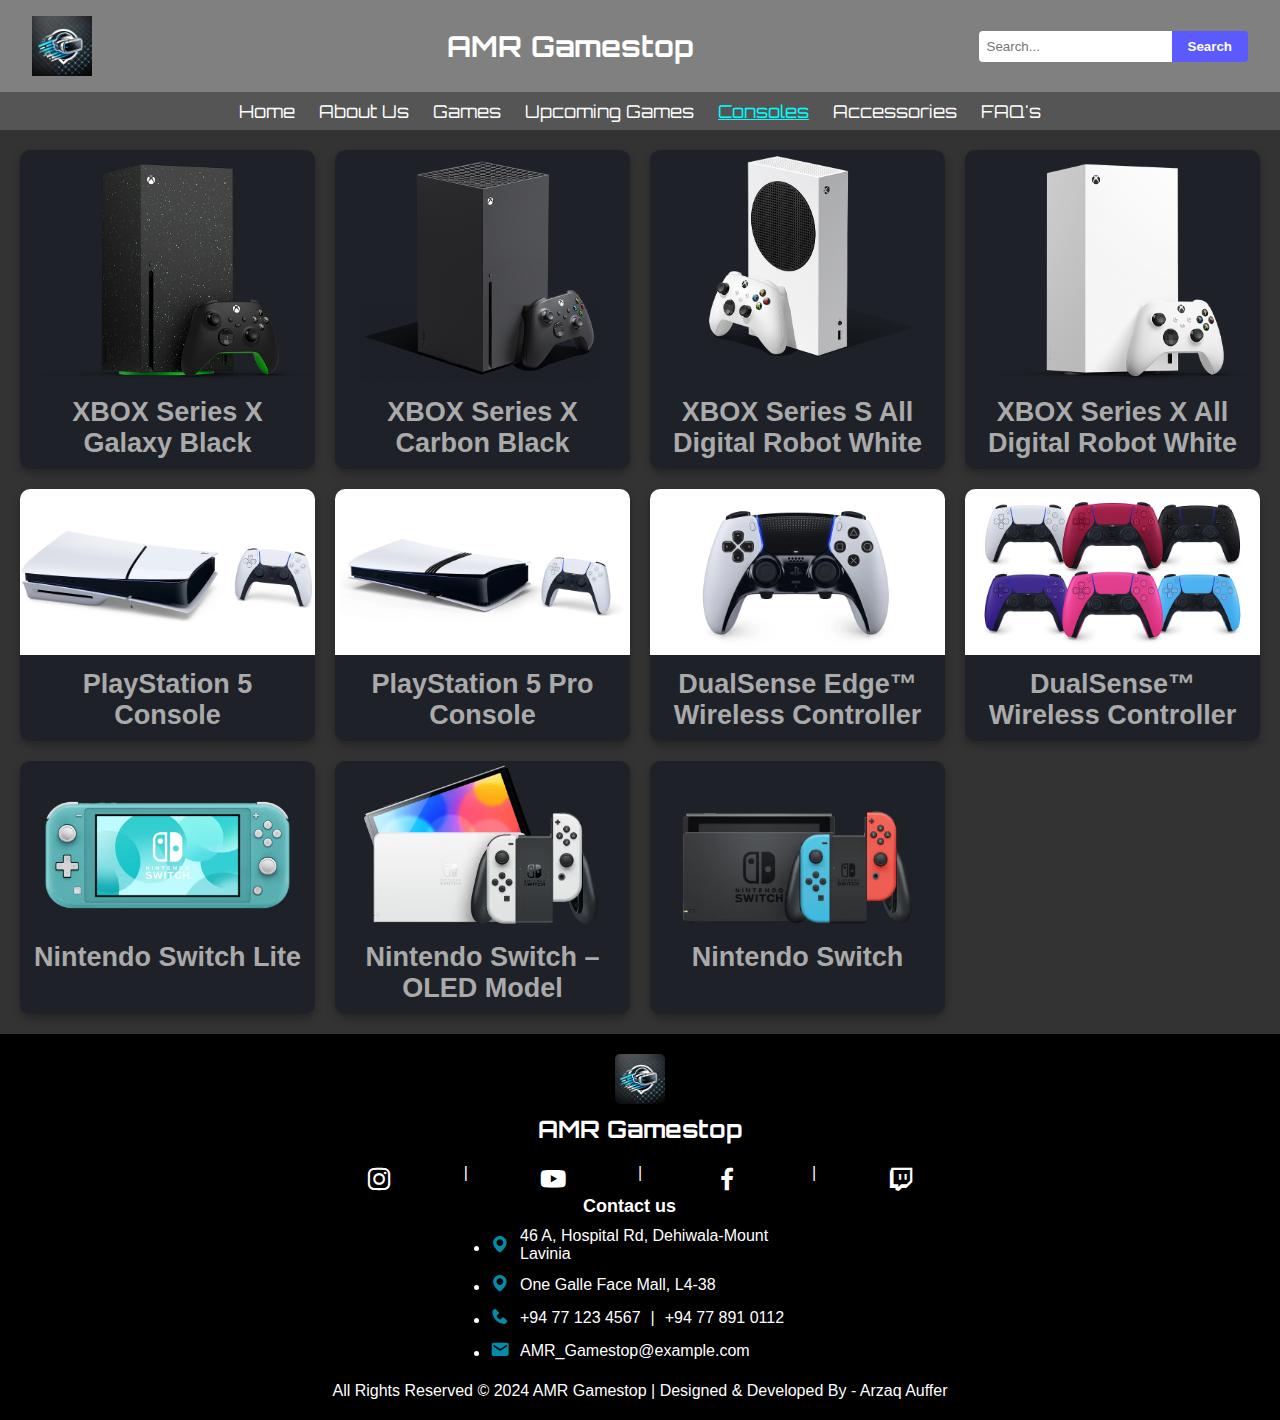
<file: consoles.html>
<!DOCTYPE html>
<html lang="en">
<head>
    <meta charset="UTF-8">
    <title>AMR Gamestop</title>
    <link rel="manifest" href="manifest.json">
    <link rel="stylesheet" href="consoles.css">
    <link rel="icon" href="favicon-32x32.png">
    <link rel="stylesheet" href="https://unpkg.com/boxicons@2.1.4/css/boxicons.min.css">
    <link href="https://fonts.googleapis.com/css2?family=Orbitron:wght@400;700&display=swap" rel="stylesheet">
    <link href="https://fonts.googleapis.com/css2?family=Exo:wght@400;700&display=swap" rel="stylesheet">
    <link href="https://fonts.googleapis.com/css2?family=Luckiest+Guy&family=Press+Start+2P&display=swap" rel="stylesheet"> 
    <link href="https://fonts.googleapis.com/css2?family=Varela+Round&display=swap" rel="stylesheet">
    <link href="https://fonts.googleapis.com/css2?family=Montserrat:ital,wght@0,100..900;1,100..900&display=swap" rel="stylesheet">   

</head>
<body>
    <!-- header -->
    <header>
        <div class="header-container">
            <!-- Logo -->
            <img id="logo" src="DALL·E 2025-01-07 21.58.56 - A sleek, modern logo design for a gaming website named 'AMR Gamestop,' featuring a stylized VR headset or VR box as the central element. The design is.webp" alt="AMR Gamestop Logo">

            <!-- Website Name -->
            <h1 class="main-heading"><a href="index.html">AMR Gamestop</a></h1>

            <!-- Search Bar -->
            <div class="search">
                <input type="text" class="search-input" placeholder="Search...">
                <button class="search-button">Search</button>
            </div>
        </div>

        <!-- Navigation Bar -->
        <nav class="navbar">
            <ul class="navbar-content">
                <li><a href="index.html">Home</a></li>
                <li><a href="About-us.html">About Us</a></li>
                <li><a href="games.html">Games</a></li>
                <li><a href="upcoming.html">Upcoming Games</a></li>
                <li><a href="consoles.html"class="active">Consoles</a></li>
                <li><a href="Accessories.html">Accessories</a></li>
                <li><a href="faq.html">FAQ's</a></li>
            </ul>
        </nav>
    </header>
    <section class="product-grid">
        <div class="grid-container">
          <!-- Console 1 -->
          <div class="product-card">
            <div class="img-container">
              <img src="consoles/37d211d0-5c2c-42c6-bb71-ca7492c5e088.png" alt="">
              <div class="hover-price">RS 163,712.20</div>
            </div>
            <div class="games-desc">
              <h2>XBOX Series X Galaxy Black</h2>
            </div>
          </div>
      
          <!-- Console 2 -->
          <div class="product-card">
            <div class="img-container">
              <img src="consoles/bc40fdf3-85a6-4c36-af92-dca2d36fc7e5.png" alt="">
              <div class="hover-price">RS 142,875.73</div>
            </div>
            <div class="games-desc">
              <h2>XBOX Series X Carbon Black</h2>
            </div>
          </div>
      
          <!-- Console 3 -->
          <div class="product-card">
            <div class="img-container">
              <img src="consoles/bfb06f23-4c87-4c58-b4d9-ed25d3a739b9.png" alt="">
              <div class="hover-price">RS 74,413.01</div>
            </div>
            <div class="games-desc">
              <h2>XBOX Series S All Digital Robot White</h2>
            </div>
          </div>
      
          <!-- Console 4 -->
          <div class="product-card">
            <div class="img-container">
              <img src="consoles/xbox series x digital white.png" alt="">
              <div class="hover-price">RS 127,992.53</div>
            </div>
            <div class="games-desc">
              <h2>XBOX Series X All Digital Robot White</h2>
            </div>
          </div>

          <!-- console 5 -->
          <div class="product-card">
            <div class="img-container">
              <img src="consoles/ps5-slim-disc-console-featured-hardware-image-block-02-en-15nov23.webp" alt="">
              <div class="hover-price">RS 148,829.00</div>
            </div>
            <div class="games-desc">
              <h2>PlayStation 5 Console</h2>
            </div>
          </div>

          <!-- console 6 -->
          <div class="product-card">
            <div class="img-container">
              <img src="consoles/ps5-pro-dualsense-image-block-01-en-18sep24.webp" alt="">
              <div class="hover-price">RS 208,361.80</div>
            </div>
            <div class="games-desc">
              <h2>PlayStation 5 Pro Console</h2>
            </div>
          </div>

          <!-- console 7 -->
          <div class="product-card">
            <div class="img-container">
              <img src="consoles/dualsense-edge-featured-hardware-image-block-01-en-11aug23.webp" alt="">
              <div class="hover-price">RS 59,529.82</div>
            </div>
            <div class="games-desc">
              <h2>DualSense Edge™ Wireless Controller</h2>
            </div>
          </div>

          <!-- console 8 -->
          <div class="product-card">
            <div class="img-container">
              <img src="consoles/dualsense-range-stacked-image-block-01-en-11feb22.webp" alt="">
              <div class="hover-price">RS 22,321.82</div>
            </div>
            <div class="games-desc">
              <h2>DualSense™ Wireless Controller</h2>
            </div>
          </div>

          <!-- console 9 -->
          <div class="product-card">
            <div class="img-container">
              <img src="consoles/nintendo switch lite.avif" alt="">
              <div class="hover-price">RS 59,529.82</div>
            </div>
            <div class="games-desc">
              <h2>Nintendo Switch Lite</h2>
            </div>
          </div>

          <!-- console 10 -->
          <div class="product-card">
            <div class="img-container">
              <img src="consoles/nintendo switch-OLED.avif" alt="">
              <div class="hover-price">RS 104,179.41</div>
            </div>
            <div class="games-desc">
              <h2>Nintendo Switch – OLED Model</h2>
            </div>
          </div>

          <!-- console 11 -->
          <div class="product-card">
            <div class="img-container">
              <img src="consoles/nintendo switch.avif" alt="">
              <div class="hover-price">RS 89,296.21</div>
            </div>
            <div class="games-desc">
              <h2>Nintendo Switch</h2>
            </div>
          </div>
        </div>
      </section>
      

    <script src="main.js"></script>
</body>
<footer>

    <!--Logo and name-->
    <div class="logo-footer">
        <img src="DALL·E 2025-01-07 21.58.56 - A sleek, modern logo design for a gaming website named 'AMR Gamestop,' featuring a stylized VR headset or VR box as the central element. The design is.webp" alt="footer logo" class="footer-logo">
        <h1>AMR Gamestop</h1>
    </div>

    <!--Socil media icons-->
    <div class="social-icons">
        <a href="https://www.instagram.com/alienware?igsh=MXBwZmJjdTJtMHNrZA=="><i class='bx bxl-instagram'></i></a>
        <p>|</p>
        <a href="https://youtube.com/@alienwarechannel?si=1mqERQg_uQe_v6Tb"><i class='bx bxl-youtube' ></i></a>
        <p>|</p>
        <a href="https://www.facebook.com/share/1HbxSmKruH/"><i class='bx bxl-facebook' ></i></a>
        <p>|</p>
        <a href="https://www.twitch.tv/alienware"><i class='bx bxl-twitch'></i></a>
        
    </div>
<div class="info">

    <!--Contact section-->
    <div class="contact-section">
        <p>Contact us</p>
        <ul>
            <div class="contact-info">
                <li><i class="bx bxs-map"></i></li> 
                <a href="https://www.google.com/maps/place/46a+Hospital+Rd,+Dehiwala-Mount+Lavinia/@6.8629281,79.8640914,17z/data=!3m1!4b1!4m6!3m5!1s0x3ae25baee78de175:0xf2af76fbef6617c6!8m2!3d6.8629228!4d79.8666663!16s%2Fg%2F11h08j0yg7?entry=ttu&g_ep=EgoyMDI1MDExNS4wIKXMDSoASAFQAw%3D%3D"><span>46 A, Hospital Rd, Dehiwala-Mount Lavinia</span></a>
            </div>

            <div class="contact-info">
                <li><i class="bx bxs-map"></i></li> 
                <a href="1A Centre Road, Colombo 00200"><span>One Galle Face Mall, L4-38</span></a>
                
            </div>

            <div class="contact-info">
                <li><i class="bx bxs-phone"></i></li>
                <a href="tel:+94 77 123 4567"><span>+94 77 123 4567</span></a> | <a href="tel:+94 77 891 0112"><span>+94 77 891 0112</span></a>
            </div>

            <div class="contact-info">
                <li><i class="bx bxs-envelope"></i></li>
                <a href="mailto:AMR_Gamestop@example.com"><span>AMR_Gamestop@example.com</span></a>  
            </div>
        </ul>
    </div>

    <div class="footer-message">
        <p> All Rights Reserved © 2024 AMR Gamestop | Designed & Developed By - Arzaq Auffer</p>
    </div>
</div>
</footer>





</html>
</file>
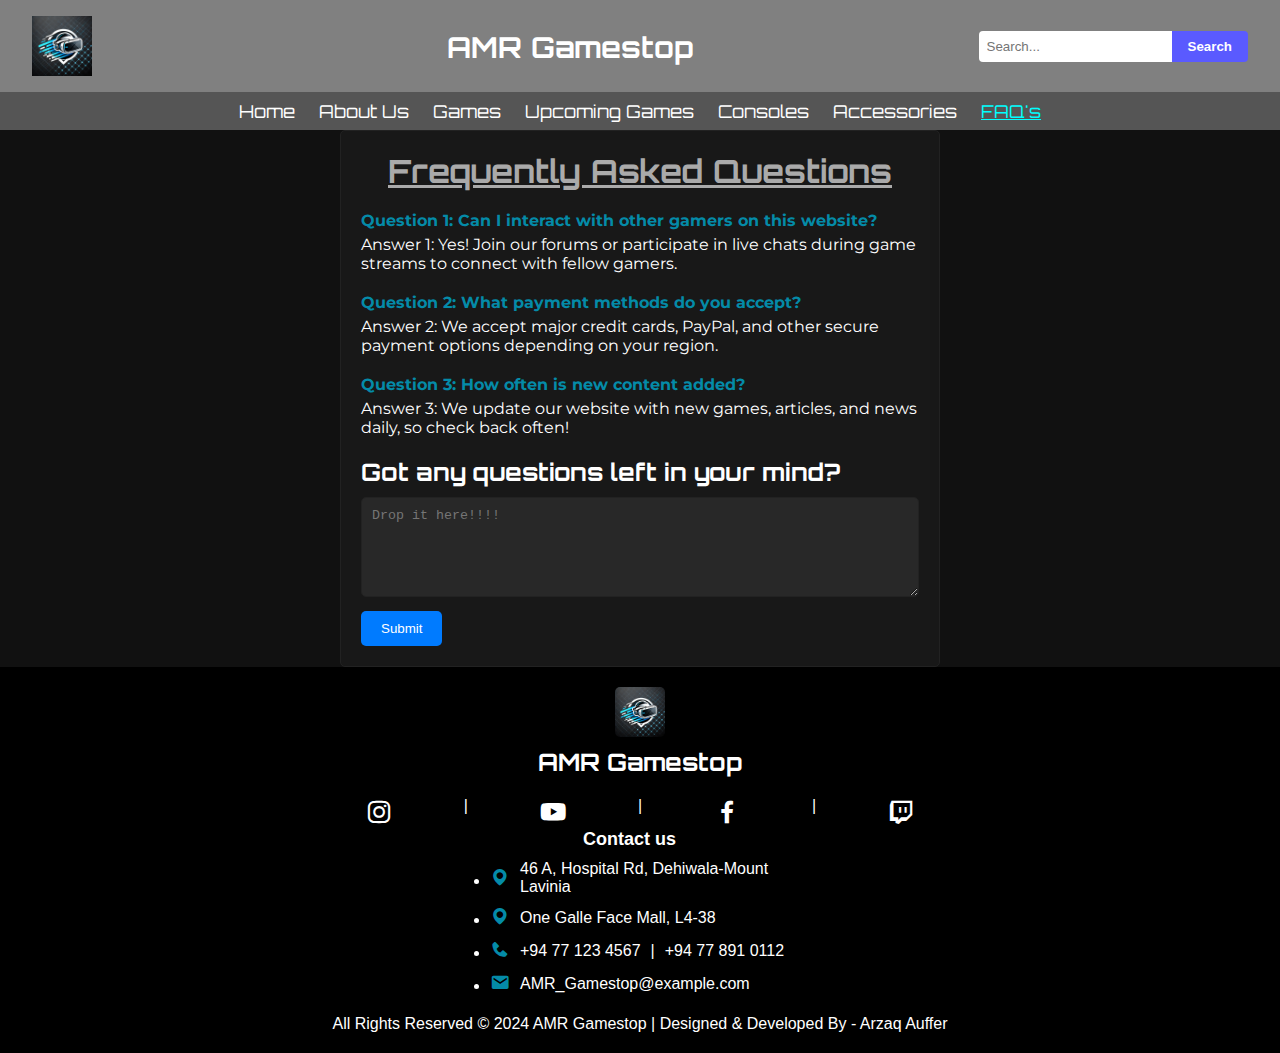
<file: faq.html>
<!DOCTYPE html>
<html lang="en">
<head>
    <meta charset="UTF-8">
    <title>AMR Gamestop</title>
    <link rel="manifest" href="manifest.json">
    <link rel="stylesheet" href="faq.css">
    <link rel="icon" href="favicon-32x32.png">
    <link rel="stylesheet" href="https://unpkg.com/boxicons@2.1.4/css/boxicons.min.css">
    <link href="https://fonts.googleapis.com/css2?family=Orbitron:wght@400;700&display=swap" rel="stylesheet">
    <link href="https://fonts.googleapis.com/css2?family=Exo:wght@400;700&display=swap" rel="stylesheet">
    <link href="https://fonts.googleapis.com/css2?family=Luckiest+Guy&family=Press+Start+2P&display=swap" rel="stylesheet"> 
    <link href="https://fonts.googleapis.com/css2?family=Varela+Round&display=swap" rel="stylesheet">
    <link href="https://fonts.googleapis.com/css2?family=Montserrat:ital,wght@0,100..900;1,100..900&display=swap" rel="stylesheet">   

</head>
<body>
    <!-- header -->
    <header>
        <div class="header-container">
            <!-- Logo -->
            <img id="logo" src="DALL·E 2025-01-07 21.58.56 - A sleek, modern logo design for a gaming website named 'AMR Gamestop,' featuring a stylized VR headset or VR box as the central element. The design is.webp" alt="AMR Gamestop Logo">

            <!-- Website Name -->
            <h1 class="main-heading"><a href="index.html">AMR Gamestop</a></h1>

            <!-- Search Bar -->
            <div class="search">
                <input type="text" class="search-input" placeholder="Search...">
                <button class="search-button">Search</button>
            </div>
        </div>

        <!-- Navigation Bar -->
        <nav class="navbar">
            <ul class="navbar-content">
                <li><a href="index.html">Home</a></li>
                <li><a href="About-us.html">About Us</a></li>
                <li><a href="games.html">Games</a></li>
                <li><a href="upcoming.html">Upcoming Games</a></li>
                <li><a href="consoles.html">Consoles</a></li>
                <li><a href="Accessories.html">Accessories</a></li>
                <li><a href="faq.html"  class="active">FAQ's</a></li>
            </ul>
        </nav>
    </header>

    <div class="faq-container">
        <h1>Frequently Asked Questions</h1>
    
        <div class="faq-section">
            <p class="question">Question 1: Can I interact with other gamers on this website?</p>
            <p class="answer">Answer 1: Yes! Join our forums or participate in live chats during game streams to connect with fellow gamers.</p>
        </div>
    
        <div class="faq-section">
            <p class="question">Question 2: What payment methods do you accept?</p>
            <p class="answer">Answer 2: We accept major credit cards, PayPal, and other secure payment options depending on your region.</p>
        </div>
    
        <div class="faq-section">
            <p class="question">Question 3: How often is new content added?</p>
            <p class="answer">Answer 3: We update our website with new games, articles, and news daily, so check back often!</p>
        </div>
    
        <div class="form-container">
            <h2>Got any questions left in your mind?</h2>
            <textarea placeholder="Drop it here!!!!"></textarea>
            <button>Submit</button>
        </div>
    </div>

    <script src="main.js"></script>
</body>
    <footer>

        <!--Logo and name-->
        <div class="logo-footer">
            <img src="DALL·E 2025-01-07 21.58.56 - A sleek, modern logo design for a gaming website named 'AMR Gamestop,' featuring a stylized VR headset or VR box as the central element. The design is.webp" alt="footer logo" class="footer-logo">
            <h1>AMR Gamestop</h1>
        </div>
    
        <!--Socil media icons-->
        <div class="social-icons">
            <a href="https://www.instagram.com/alienware?igsh=MXBwZmJjdTJtMHNrZA=="><i class='bx bxl-instagram'></i></a>
            <p>|</p>
            <a href="https://youtube.com/@alienwarechannel?si=1mqERQg_uQe_v6Tb"><i class='bx bxl-youtube' ></i></a>
            <p>|</p>
            <a href="https://www.facebook.com/share/1HbxSmKruH/"><i class='bx bxl-facebook' ></i></a>
            <p>|</p>
            <a href="https://www.twitch.tv/alienware"><i class='bx bxl-twitch'></i></a>
            
        </div>
    <div class="info">

        <!--Contact section-->
        <div class="contact-section">
            <p>Contact us</p>
            <ul>
                <div class="contact-info">
                    <li><i class="bx bxs-map"></i></li> 
                    <a href="https://www.google.com/maps/place/46a+Hospital+Rd,+Dehiwala-Mount+Lavinia/@6.8629281,79.8640914,17z/data=!3m1!4b1!4m6!3m5!1s0x3ae25baee78de175:0xf2af76fbef6617c6!8m2!3d6.8629228!4d79.8666663!16s%2Fg%2F11h08j0yg7?entry=ttu&g_ep=EgoyMDI1MDExNS4wIKXMDSoASAFQAw%3D%3D"><span>46 A, Hospital Rd, Dehiwala-Mount Lavinia</span></a>
                </div>

                <div class="contact-info">
                    <li><i class="bx bxs-map"></i></li> 
                    <a href="1A Centre Road, Colombo 00200"><span>One Galle Face Mall, L4-38</span></a>
                    
                </div>
    
                <div class="contact-info">
                    <li><i class="bx bxs-phone"></i></li>
                    <a href="tel:+94 77 123 4567"><span>+94 77 123 4567</span></a> | <a href="tel:+94 77 891 0112"><span>+94 77 891 0112</span></a>
                </div>
    
                <div class="contact-info">
                    <li><i class="bx bxs-envelope"></i></li>
                    <a href="mailto:AMR_Gamestop@example.com"><span>AMR_Gamestop@example.com</span></a>  
                </div>
            </ul>
        </div>

        <div class="footer-message">
            <p> All Rights Reserved © 2024 AMR Gamestop | Designed & Developed By - Arzaq Auffer</p>
        </div>
    </div>
</footer>





</html>
</file>
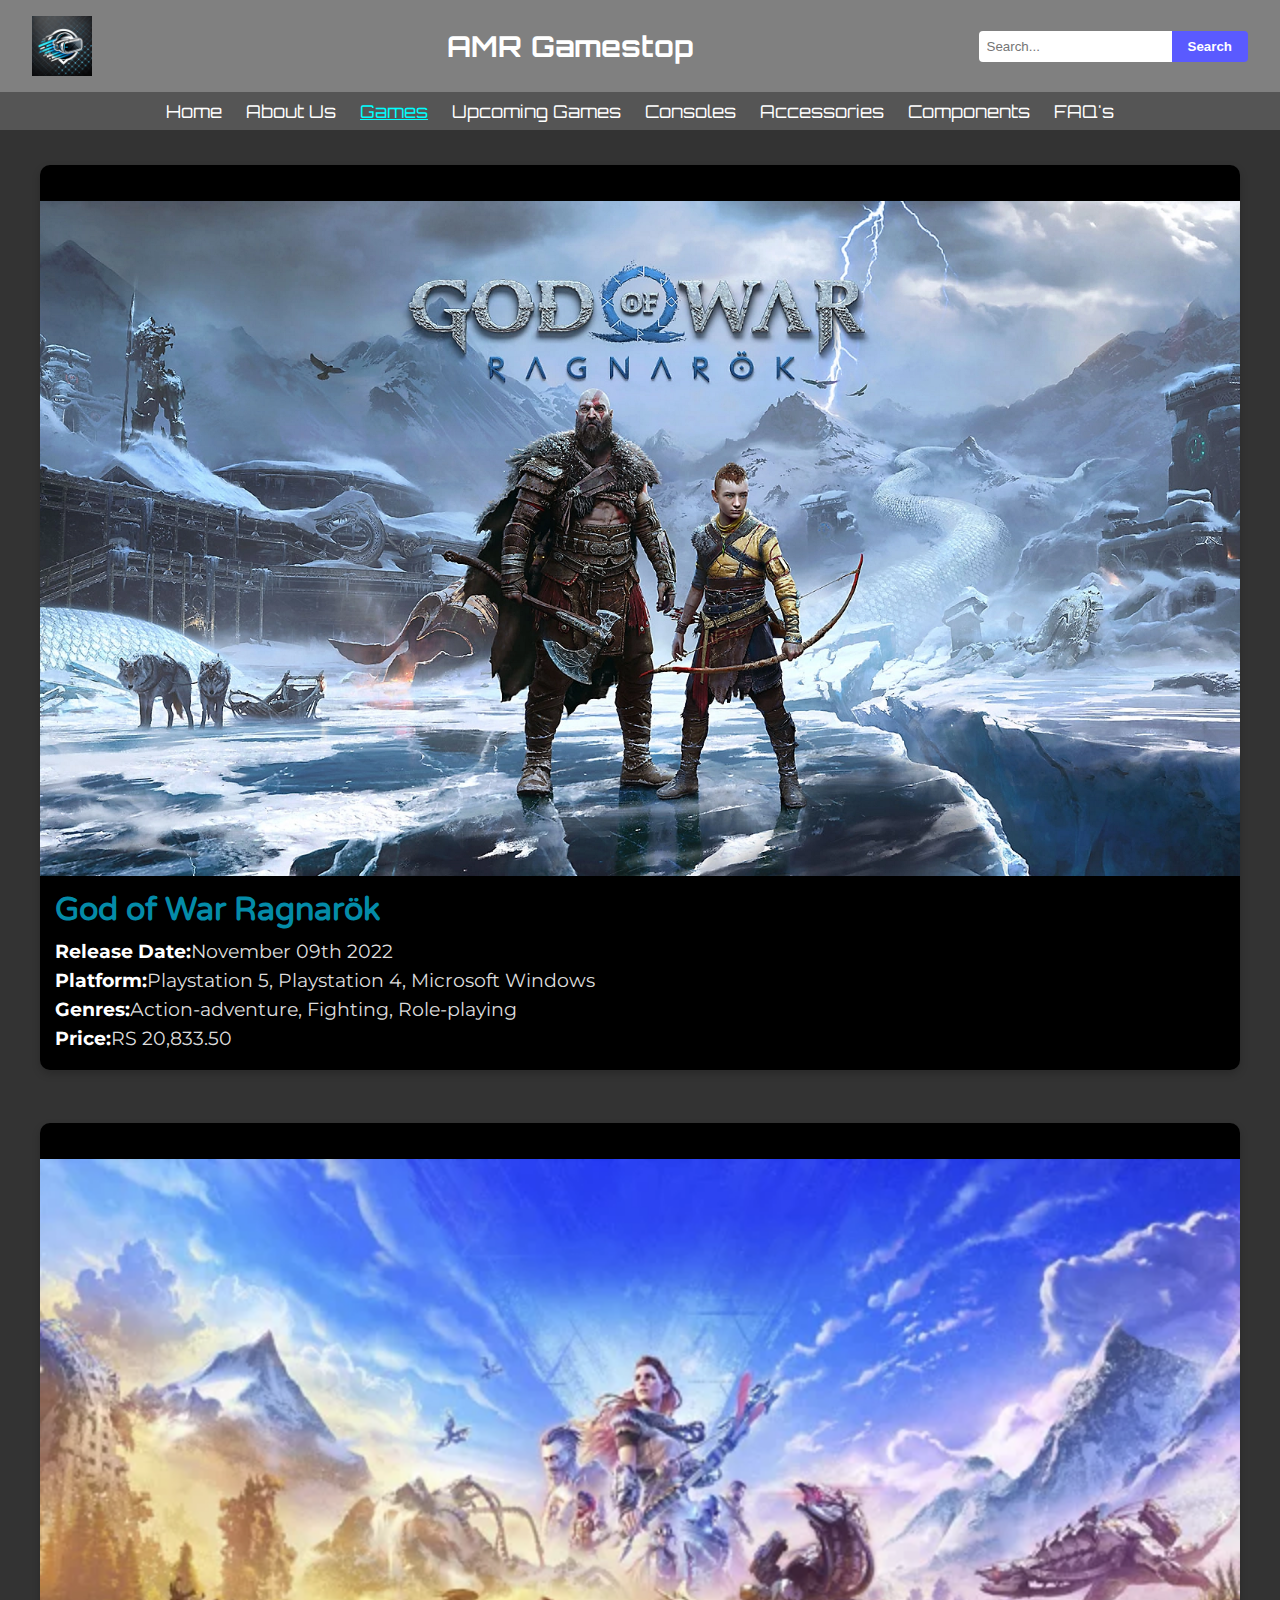
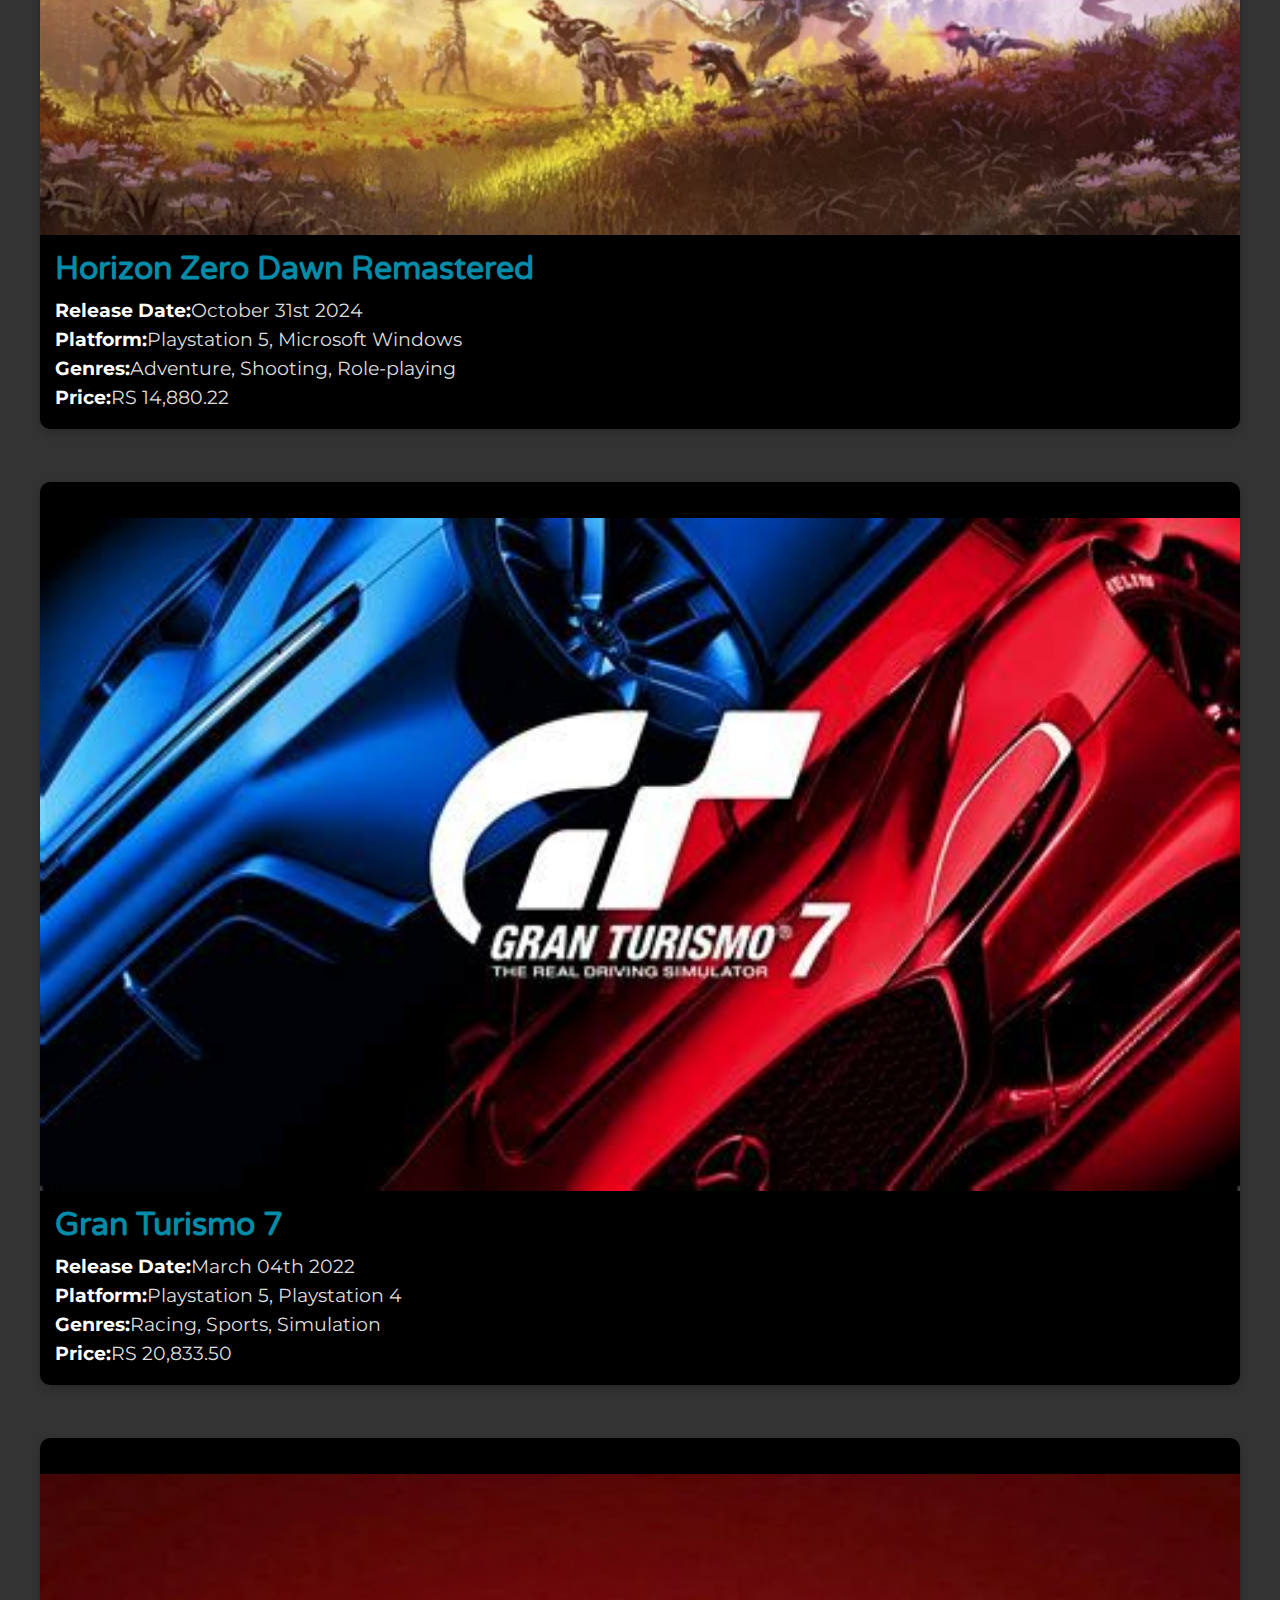
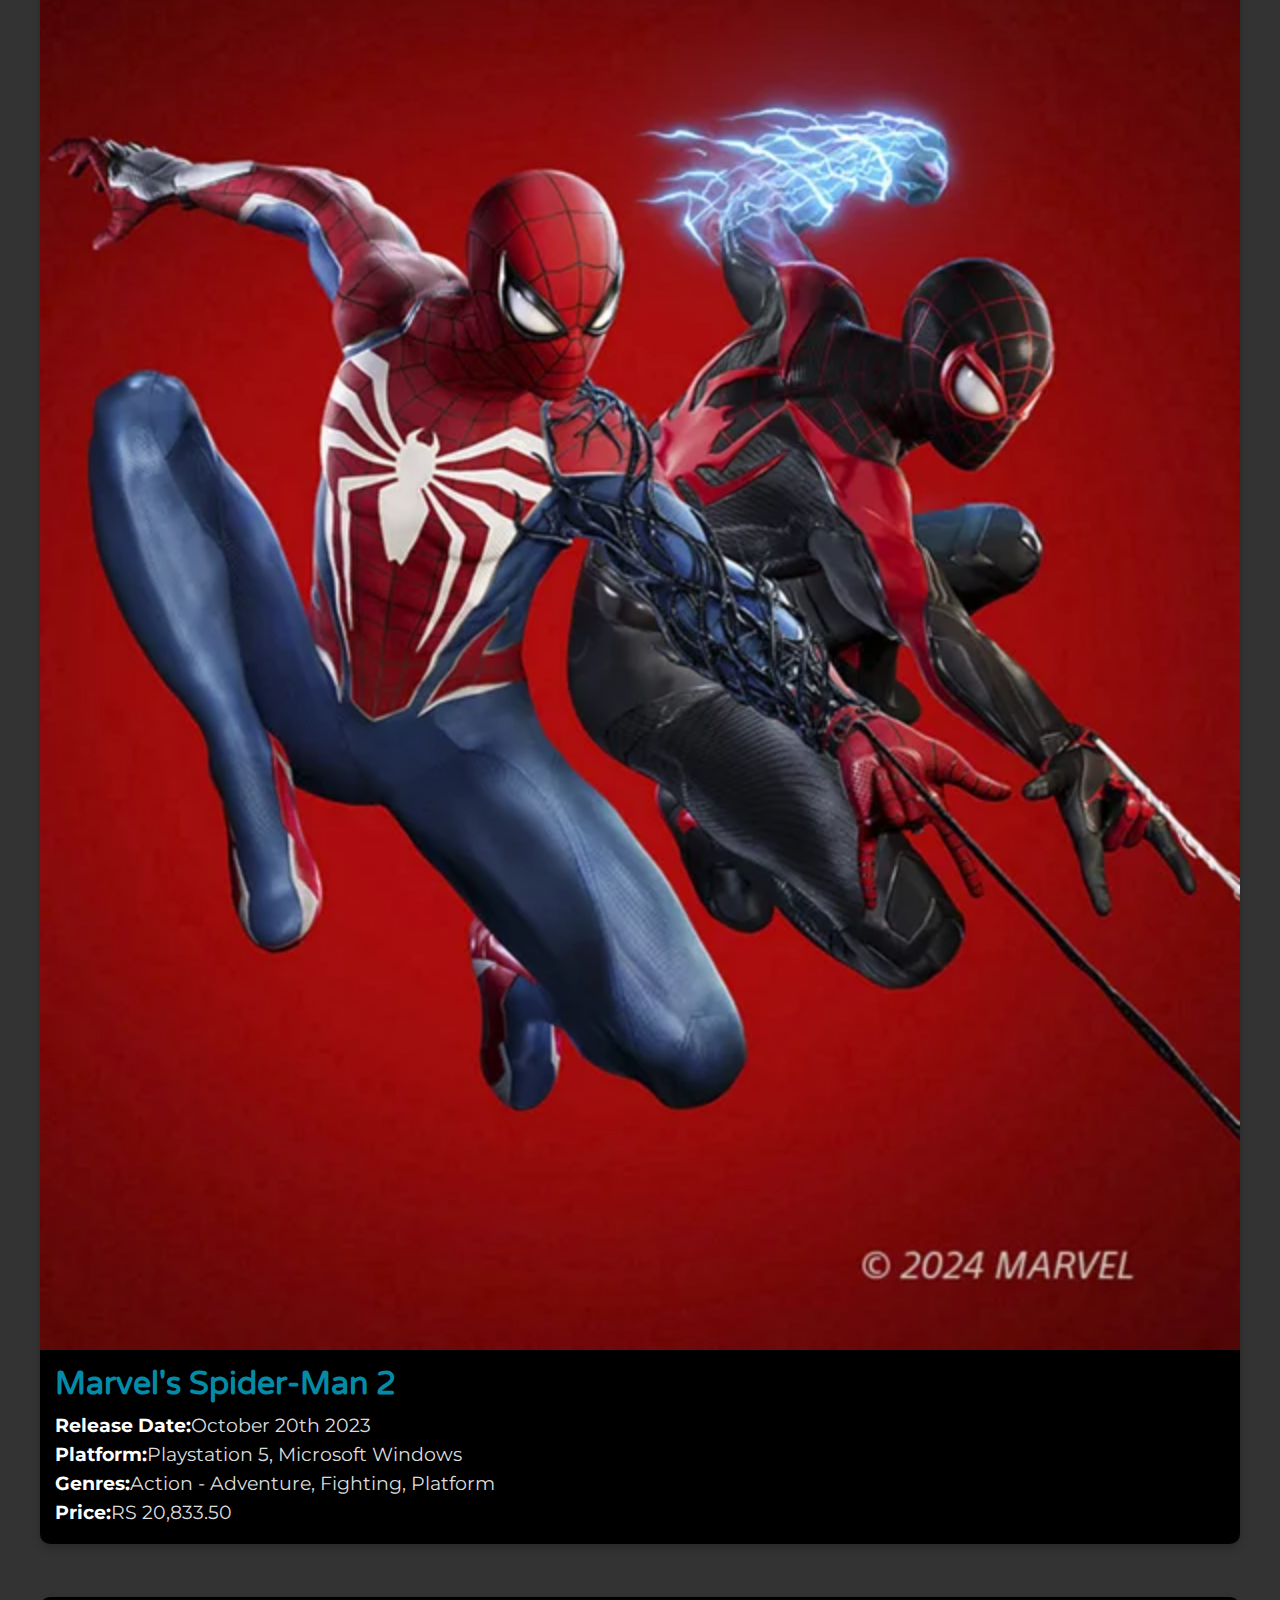
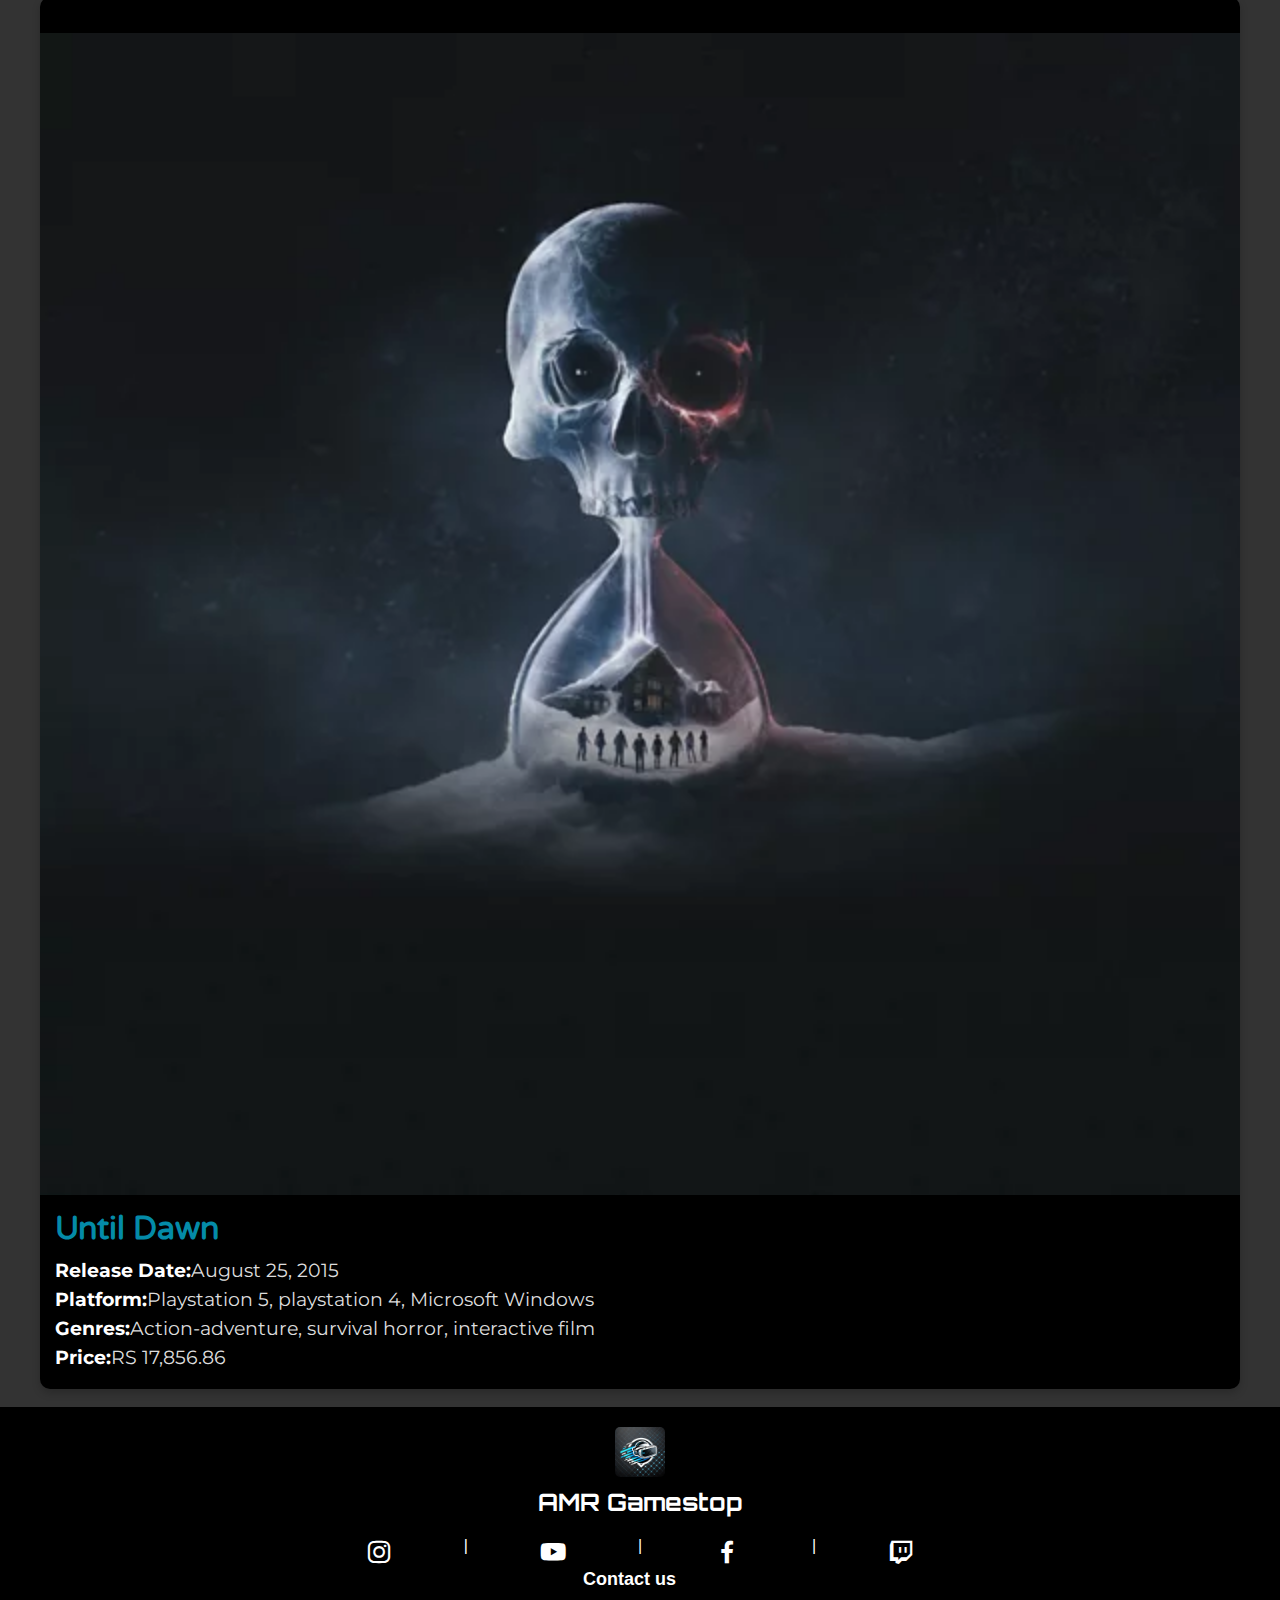
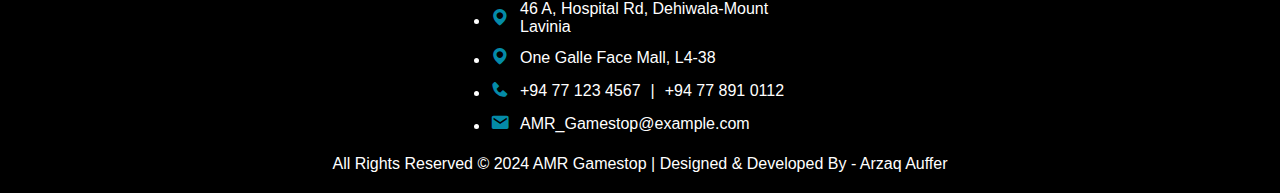
<file: games.html>
<!DOCTYPE html>
<html lang="en">
<head>
    <meta charset="UTF-8">
    <title>AMR Gamestop</title>
    <link rel="manifest" href="manifest.json">
    <link rel="stylesheet" href="games.css">
    <link rel="icon" href="favicon-32x32.png">
    <link rel="stylesheet" href="https://unpkg.com/boxicons@2.1.4/css/boxicons.min.css">
    <link href="https://fonts.googleapis.com/css2?family=Orbitron:wght@400;700&display=swap" rel="stylesheet">
    <link href="https://fonts.googleapis.com/css2?family=Exo:wght@400;700&display=swap" rel="stylesheet">
    <link href="https://fonts.googleapis.com/css2?family=Luckiest+Guy&family=Press+Start+2P&display=swap" rel="stylesheet"> 
    <link href="https://fonts.googleapis.com/css2?family=Varela+Round&display=swap" rel="stylesheet">
    <link href="https://fonts.googleapis.com/css2?family=Montserrat:ital,wght@0,100..900;1,100..900&display=swap" rel="stylesheet">   

</head>
<body>
    <!-- header -->
    <header>
        <div class="header-container">
            <!-- Logo -->
            <img id="logo" src="DALL·E 2025-01-07 21.58.56 - A sleek, modern logo design for a gaming website named 'AMR Gamestop,' featuring a stylized VR headset or VR box as the central element. The design is.webp" alt="AMR Gamestop Logo">

            <!-- Website Name -->
            <h1 class="main-heading"><a href="index.html">AMR Gamestop</a></h1>

            <!-- Search Bar -->
            <div class="search">
                <input type="text" class="search-input" placeholder="Search...">
                <button class="search-button">Search</button>
            </div>
        </div>

        <!-- Navigation Bar -->
        <nav class="navbar">
            <ul class="navbar-content">
                <li><a href="index.html">Home</a></li>
                <li><a href="About-us.html">About Us</a></li>
                <li><a href="games.html" class="active">Games</a></li>
                <li><a href="upcoming.html">Upcoming Games</a></li>
                <li><a href="consoles.html">Consoles</a></li>
                <li><a href="Accessories.html">Accessories</a></li>
                <li><a href="components.html">Components</a></li>
                <li><a href="faq.html">FAQ's</a></li>
            </ul>
        </nav>
    </header>

    <div class="games-container">
        <!-- game-card -->
        <div class="games-card">
            <div class="image-container">
                <img src="images/god-of-war-ragnarok-keyart-01-en-07sep21.webp" alt="ragnarok">
                <div class="description">
                    <p>
                        <strong>Description:</strong> <b>God of War Ragnarök</b> is an action-adventure game where players take the role of Kratos and his son as they embark on a quest to prevent the coming of Ragnarök
                    </p>

                </div>

            </div>
            <div class="games-info">
                <h2>God of War Ragnarök</h2>
                <p><strong>Release Date:</strong>November 09th 2022</p>
                <p><strong>Platform:</strong>Playstation 5, Playstation 4, Microsoft Windows</p>
                <p><strong>Genres:</strong>Action-adventure, Fighting, Role-playing</p>
                <p><strong>Price:</strong>RS 20,833.50</p>

            </div>

        </div>
    </div>
    <br>
    <div class="games-container">
        <!-- game-card -->
        <div class="games-card">
            <div class="image-container">
                <img src="games/horizon-zero-dawn-remastered-keyart-nologo-01-en-21oct24.webp" alt="ragnarok">
                <div class="description">
                    <p>
                        <strong>Description:</strong> 
                        <b>Horizon Zero Dawn Remastered</b> revitalizes the iconic adventure with stunning 4K visuals, enhanced gameplay, and immersive audio. Join Aloy in a breathtaking world of robotic creatures and unravel the mysteries of the past like never before.

                </div>

            </div>
            <div class="games-info">
                <h2>Horizon Zero Dawn Remastered</h2>
                <p><strong>Release Date:</strong>October 31st 2024</p>
                <p><strong>Platform:</strong>Playstation 5, Microsoft Windows</p>
                <p><strong>Genres:</strong>Adventure, Shooting, Role-playing</p>
                <p><strong>Price:</strong>RS 14,880.22</p>

            </div>

        </div>
    </div>
    <br>

    <div class="games-container">
        <!-- game-card -->
        <div class="games-card">
            <div class="image-container">
                <img src="games/36b777170e4a887eb4373cbea3429cf5.jpg" alt="ragnarok">
                <div class="description">
                    <p>
                        <strong>Description:</strong> 
                        <b>Gran Turismo 7</b> delivers the ultimate driving experience with breathtaking graphics, realistic physics, and an expansive lineup of cars and tracks. From competitive racing to immersive single-player campaigns, it’s a celebration of car culture designed for enthusiasts and gamers alike.

                </div>

            </div>
            <div class="games-info">
                <h2>Gran Turismo 7</h2>
                <p><strong>Release Date:</strong>March 04th 2022</p>
                <p><strong>Platform:</strong>Playstation 5, Playstation 4</p>
                <p><strong>Genres:</strong>Racing, Sports, Simulation</p>
                <p><strong>Price:</strong>RS 20,833.50</p>

            </div>

        </div>
    </div>

    <br>

    <div class="games-container">
        <!-- game-card -->
        <div class="games-card">
            <div class="image-container">
                <img src="games/ps5-game-carousel-spider-man-3-15jan24.webp" alt="ragnarok">
                <div class="description">
                    <p>
                        <strong>Description:</strong> 
                        <b>Marvel's Spider-Man 2</b> 
                         swings into action with an expanded open world, dual protagonists, and an intense storyline. Play as Peter Parker and Miles Morales, mastering new abilities to take on iconic villains in a visually stunning and thrilling superhero adventure.

                </div>

            </div>
            <div class="games-info">
                <h2>Marvel's Spider-Man 2</h2>
                <p><strong>Release Date:</strong>October 20th 2023</p>
                <p><strong>Platform:</strong>Playstation 5, Microsoft Windows</p>
                <p><strong>Genres:</strong>Action - Adventure, Fighting, Platform</p>
                <p><strong>Price:</strong>RS 20,833.50</p>

            </div>

        </div>
    </div>
    <br>

    <div class="games-container">
        <!-- game-card -->
        <div class="games-card">
            <div class="image-container">
                <img src="games/until-dawn-hero-mobile-01-en-22jan24.webp" alt="ragnarok">
                <div class="description">
                    <p>
                        <strong>Description:</strong> 
                        <b>Until Dawn</b> 
                        is a gripping survival horror game where every decision shapes the story. Set in a secluded mountain cabin, eight friends must survive a night of terror, with their fates determined by your choices. Featuring stunning visuals and branching narratives, it’s a chilling experience filled with suspense and twists.
                </div>

            </div>
            <div class="games-info">
                <h2>Until Dawn</h2>
                <p><strong>Release Date:</strong>August 25, 2015</p>
                <p><strong>Platform:</strong>Playstation 5, playstation 4, Microsoft Windows</p>
                <p><strong>Genres:</strong>Action-adventure, survival horror, interactive film</p>
                <p><strong>Price:</strong>RS 17,856.86</p>

            </div>

        </div>
    </div>
<br>


<script src="main.js"></script>
</body>
<footer>

    <!--Logo and name-->
    <div class="logo-footer">
        <img src="DALL·E 2025-01-07 21.58.56 - A sleek, modern logo design for a gaming website named 'AMR Gamestop,' featuring a stylized VR headset or VR box as the central element. The design is.webp" alt="footer logo" class="footer-logo">
        <h1>AMR Gamestop</h1>
    </div>

    <!--Socil media icons-->
    <div class="social-icons">
        <a href="https://www.instagram.com/alienware?igsh=MXBwZmJjdTJtMHNrZA=="><i class='bx bxl-instagram'></i></a>
        <p>|</p>
        <a href="https://youtube.com/@alienwarechannel?si=1mqERQg_uQe_v6Tb"><i class='bx bxl-youtube' ></i></a>
        <p>|</p>
        <a href="https://www.facebook.com/share/1HbxSmKruH/"><i class='bx bxl-facebook' ></i></a>
        <p>|</p>
        <a href="https://www.twitch.tv/alienware"><i class='bx bxl-twitch'></i></a>
        
    </div>
<div class="info">

    <!--Contact section-->
    <div class="contact-section">
        <p>Contact us</p>
        <ul>
            <div class="contact-info">
                <li><i class="bx bxs-map"></i></li> 
                <a href="https://www.google.com/maps/place/46a+Hospital+Rd,+Dehiwala-Mount+Lavinia/@6.8629281,79.8640914,17z/data=!3m1!4b1!4m6!3m5!1s0x3ae25baee78de175:0xf2af76fbef6617c6!8m2!3d6.8629228!4d79.8666663!16s%2Fg%2F11h08j0yg7?entry=ttu&g_ep=EgoyMDI1MDExNS4wIKXMDSoASAFQAw%3D%3D"><span>46 A, Hospital Rd, Dehiwala-Mount Lavinia</span></a>
            </div>

            <div class="contact-info">
                <li><i class="bx bxs-map"></i></li> 
                <a href="1A Centre Road, Colombo 00200"><span>One Galle Face Mall, L4-38</span></a>
                
            </div>

            <div class="contact-info">
                <li><i class="bx bxs-phone"></i></li>
                <a href="tel:+94 77 123 4567"><span>+94 77 123 4567</span></a> | <a href="tel:+94 77 891 0112"><span>+94 77 891 0112</span></a>
            </div>

            <div class="contact-info">
                <li><i class="bx bxs-envelope"></i></li>
                <a href="mailto:AMR_Gamestop@example.com"><span>AMR_Gamestop@example.com</span></a>  
            </div>
        </ul>
    </div>

    <div class="footer-message">
        <p> All Rights Reserved © 2024 AMR Gamestop | Designed & Developed By - Arzaq Auffer</p>
    </div>
</div>
</footer>





</html>
</file>
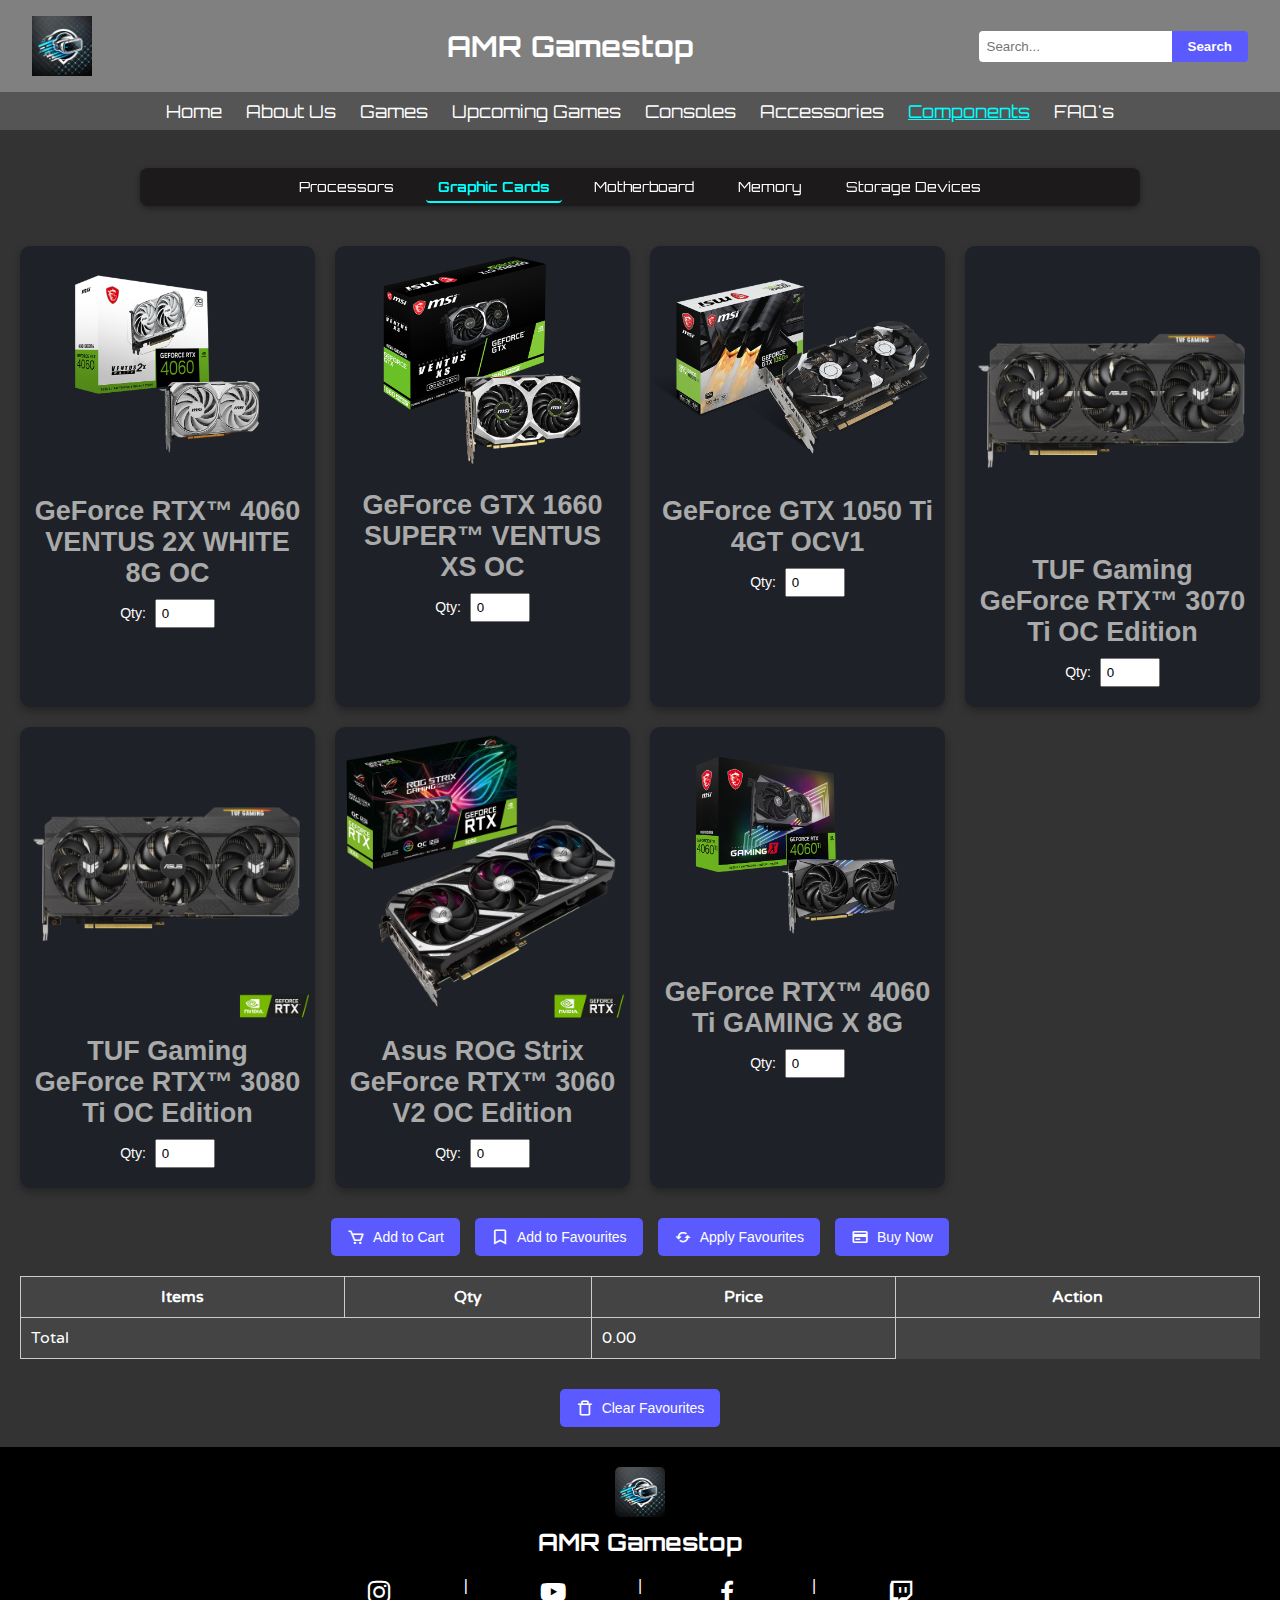
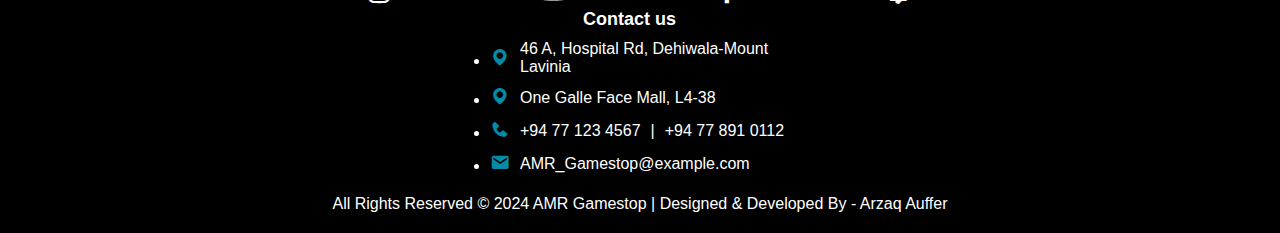
<file: GC.html>
<!DOCTYPE html>
<html lang="en">
<head>
    <meta charset="UTF-8">
    <title>AMR Gamestop</title>
    <link rel="manifest" href="manifest.json">
    <link rel="stylesheet" href="consoles.css">
    <link rel="stylesheet" href="components.css">
    <!-- linking the below code to the JS assignment related css -->
     <link rel="stylesheet" href="cart.css">
    <link rel="icon" href="favicon-32x32.png">
    <link rel="stylesheet" href="https://unpkg.com/boxicons@2.1.4/css/boxicons.min.css">
    <link href="https://fonts.googleapis.com/css2?family=Orbitron:wght@400;700&display=swap" rel="stylesheet">
    <link href="https://fonts.googleapis.com/css2?family=Exo:wght@400;700&display=swap" rel="stylesheet">
    <link href="https://fonts.googleapis.com/css2?family=Luckiest+Guy&family=Press+Start+2P&display=swap" rel="stylesheet"> 
    <link href="https://fonts.googleapis.com/css2?family=Varela+Round&display=swap" rel="stylesheet">
    <link href="https://fonts.googleapis.com/css2?family=Montserrat:ital,wght@0,100..900;1,100..900&display=swap" rel="stylesheet">   

</head>
<body>
    <!-- header -->
    <header>
        <div class="header-container">
            <!-- Logo -->
            <img id="logo" src="DALL·E 2025-01-07 21.58.56 - A sleek, modern logo design for a gaming website named 'AMR Gamestop,' featuring a stylized VR headset or VR box as the central element. The design is.webp" alt="AMR Gamestop Logo">

            <!-- Website Name -->
            <h1 class="main-heading"><a href="index.html">AMR Gamestop</a></h1>

            <!-- Search Bar -->
            <div class="search">
                <input type="text" class="search-input" placeholder="Search...">
                <button class="search-button">Search</button>
            </div>
        </div>

        <!-- Navigation Bar -->
        <nav class="navbar">
            <ul class="navbar-content">
                <li><a href="index.html">Home</a></li>
                <li><a href="About-us.html">About Us</a></li>
                <li><a href="games.html">Games</a></li>
                <li><a href="upcoming.html">Upcoming Games</a></li>
                <li><a href="consoles.html">Consoles</a></li>
                <li><a href="Accessories.html">Accessories</a></li>
                <li><a href="components.html" class="active">Components</a></li>
                <li><a href="faq.html">FAQ's</a></li>
            </ul>
        </nav>
    </header>
<br>
    <nav class="section-nav">
        <ul class="sectionNav-content">
            <li><a href="components.html">Processors</a></li>
            <li><a href="GC.html" class="active">Graphic Cards</a></li>
            <li><a href="motherboard.html">Motherboard</a></li>
            <li><a href="Memory.html">Memory</a></li>
            <li><a href="SD.html">Storage Devices</a></li>

        </ul>
    </nav>

    <section class="product-grid">
        <div class="grid-container">
          <!-- Console 1 -->
          <div class="product-card">
            <div class="img-container">
              <img src="images/graphic cards/GC1.png" alt="">
              <div class="hover-price">RS 125,000.00</div>
            </div>
            <div class="games-desc">
              <a href="https://www.msi.com/Graphics-Card/GeForce-RTX-4060-VENTUS-2X-WHITE-8G-OC"><h2>GeForce RTX™ 4060 VENTUS 2X WHITE 8G OC</h2></a>

              <div class="quantity">
                <label for="qty26">Qty:</label>
                <input type="number" id="qty26" min="0" value="0">
              </div>
            </div>
          </div>
      
          <!-- Console 2 -->
          <div class="product-card">
            <div class="img-container">
              <img src="images/graphic cards/GC2.png" alt="">
              <div class="hover-price">RS 96,000.00</div>
            </div>
            <div class="games-desc">
              <a href="https://www.msi.com/Graphics-Card/GeForce-GTX-1660-SUPER-VENTUS-XS-OC"><h2>GeForce GTX 1660 SUPER™ VENTUS XS OC</h2></a>

              <div class="quantity">
                <label for="qty27">Qty:</label>
                <input type="number" id="qty27" min="0" value="0">
              </div>
            </div>
          </div>
      
          <!-- Console 3 -->
          <div class="product-card">
            <div class="img-container">
              <img src="images/graphic cards/GC3.png" alt="">
              <div class="hover-price">RS 61,000.00</div>
            </div>
            <div class="games-desc">
              <a href="https://www.msi.com/Graphics-Card/GeForce-GTX-1050-Ti-4GT-OCV1/Specification"><h2>GeForce GTX 1050 Ti 4GT OCV1</h2></a>

              <div class="quantity">
                <label for="qty28">Qty:</label>
                <input type="number" id="qty28" min="0" value="0">
              </div>
            </div>
          </div>
      
          <!-- Console 4 -->
          <div class="product-card">
            <div class="img-container">
              <img src="images/graphic cards/GC4.png" alt="">
              <div class="hover-price">RS 473,500.00</div>
            </div>
            <div class="games-desc">
              <a href="https://www.asus.com/lk/motherboards-components/graphics-cards/tuf-gaming/tuf-rtx3070ti-o8g-gaming/"><h2>TUF Gaming GeForce RTX™ 3070 Ti OC Edition
            </h2></a>

              <div class="quantity">
                <label for="qty29">Qty:</label>
                <input type="number" id="qty29" min="0" value="0">
              </div>
            </div>
          </div>

          <!-- console 5 -->
          <div class="product-card">
            <div class="img-container">
              <img src="images/graphic cards/GC5.png" alt="">
              <div class="hover-price">RS 530,000.00</div>
            </div>
            <div class="games-desc">
              <a href="https://www.asus.com/lk/motherboards-components/graphics-cards/tuf-gaming/tuf-rtx3080ti-o12g-gaming/"><h2>TUF Gaming GeForce RTX™ 3080 Ti OC Edition</h2></a>

              <div class="quantity">
                <label for="qty30">Qty:</label>
                <input type="number" id="qty30" min="0" value="0">
              </div>
            </div>
          </div>

           <!-- console 6 -->
           <div class="product-card">
            <div class="img-container">
              <img src="images/graphic cards/GC6.png" alt="">
              <div class="hover-price">RS 291,667.00</div>
            </div>
            <div class="games-desc">
              <a href="https://rog.asus.com/graphics-cards/graphics-cards/rog-strix/rog-strix-rtx3060-o12g-v2-gaming-model/"><h2>Asus ROG Strix GeForce RTX™ 3060 V2 OC Edition</h2></a>

              <div class="quantity">
                <label for="qty31">Qty:</label>
                <input type="number" id="qty31" min="0" value="0">
              </div>
            </div>
          </div>

          <!-- console 7 -->
          <div class="product-card">
            <div class="img-container">
              <img src="images/graphic cards/GC7.png" alt="">
              <div class="hover-price">RS 235,500.00</div>
            </div>
            <div class="games-desc">
              <a href="https://www.msi.com/Graphics-Card/GeForce-RTX-4060-Ti-GAMING-X-8G"><h2>GeForce RTX™ 4060 Ti GAMING X 8G</h2></a>

              <div class="quantity">
                <label for="qty32">Qty:</label>
                <input type="number" id="qty32" min="0" value="0">
              </div>
            </div>
          </div>

          


          </div>

          <div class="buttons">
            <button onclick="addToCart()" title="Add Selected items to your Cart"><i class='bx bx-cart'></i> Add to Cart</button>
            <button onclick="saveFavourite()" title="Save your current cart as favourite"><i class='bx bx-bookmark'></i> Add to Favourites</button>
            <button onclick="applyFavourite()" title="Load your saved favourite cart"><i class='bx bx-refresh'></i> Apply Favourites</button>
            <button onclick="buyNow()" title="Go to checkout and complete your purchase"><i class='bx bx-credit-card'></i> Buy Now</button>
            
          </div>
        </div>

        <table id="cart-table">
          <thead>
            <tr><th>Items</th><th>Qty</th><th>Price</th><th>Action</th></tr>
          </thead>
          <tbody></tbody>
          <tfoot>
            <tr><td colspan="2">Total</td><td id="total">0</td></tr>
          </tfoot>
        </table>
        <div class="buttons">
          <button onclick="clearFavourites()" title="Remove saved favourite from local storage"><i class='bx bx-trash-alt'></i> Clear Favourites
          </button>
        </div>
        
      </section>
    <script src="main.js"></script>
    <script src="cart.js"></script>
  

</body>
<footer>

    <!--Logo and name-->
    <div class="logo-footer">
        <img src="DALL·E 2025-01-07 21.58.56 - A sleek, modern logo design for a gaming website named 'AMR Gamestop,' featuring a stylized VR headset or VR box as the central element. The design is.webp" alt="footer logo" class="footer-logo">
        <h1>AMR Gamestop</h1>
    </div>

    <!--Socil media icons-->
    <div class="social-icons">
        <a href="https://www.instagram.com/alienware?igsh=MXBwZmJjdTJtMHNrZA=="><i class='bx bxl-instagram'></i></a>
        <p>|</p>
        <a href="https://youtube.com/@alienwarechannel?si=1mqERQg_uQe_v6Tb"><i class='bx bxl-youtube' ></i></a>
        <p>|</p>
        <a href="https://www.facebook.com/share/1HbxSmKruH/"><i class='bx bxl-facebook' ></i></a>
        <p>|</p>
        <a href="https://www.twitch.tv/alienware"><i class='bx bxl-twitch'></i></a>
        
    </div>
<div class="info">

    <!--Contact section-->
    <div class="contact-section">
        <p>Contact us</p>
        <ul>
            <div class="contact-info">
                <li><i class="bx bxs-map"></i></li> 
                <a href="https://www.google.com/maps/place/46a+Hospital+Rd,+Dehiwala-Mount+Lavinia/@6.8629281,79.8640914,17z/data=!3m1!4b1!4m6!3m5!1s0x3ae25baee78de175:0xf2af76fbef6617c6!8m2!3d6.8629228!4d79.8666663!16s%2Fg%2F11h08j0yg7?entry=ttu&g_ep=EgoyMDI1MDExNS4wIKXMDSoASAFQAw%3D%3D"><span>46 A, Hospital Rd, Dehiwala-Mount Lavinia</span></a>
            </div>

            <div class="contact-info">
                <li><i class="bx bxs-map"></i></li> 
                <a href="1A Centre Road, Colombo 00200"><span>One Galle Face Mall, L4-38</span></a>
                
            </div>

            <div class="contact-info">
                <li><i class="bx bxs-phone"></i></li>
                <a href="tel:+94 77 123 4567"><span>+94 77 123 4567</span></a> | <a href="tel:+94 77 891 0112"><span>+94 77 891 0112</span></a>
            </div>

            <div class="contact-info">
                <li><i class="bx bxs-envelope"></i></li>
                <a href="mailto:AMR_Gamestop@example.com"><span>AMR_Gamestop@example.com</span></a>  
            </div>
        </ul>
    </div>

    <div class="footer-message">
        <p> All Rights Reserved © 2024 AMR Gamestop | Designed & Developed By - Arzaq Auffer</p>
    </div>
</div>
</footer>





</html>
</file>
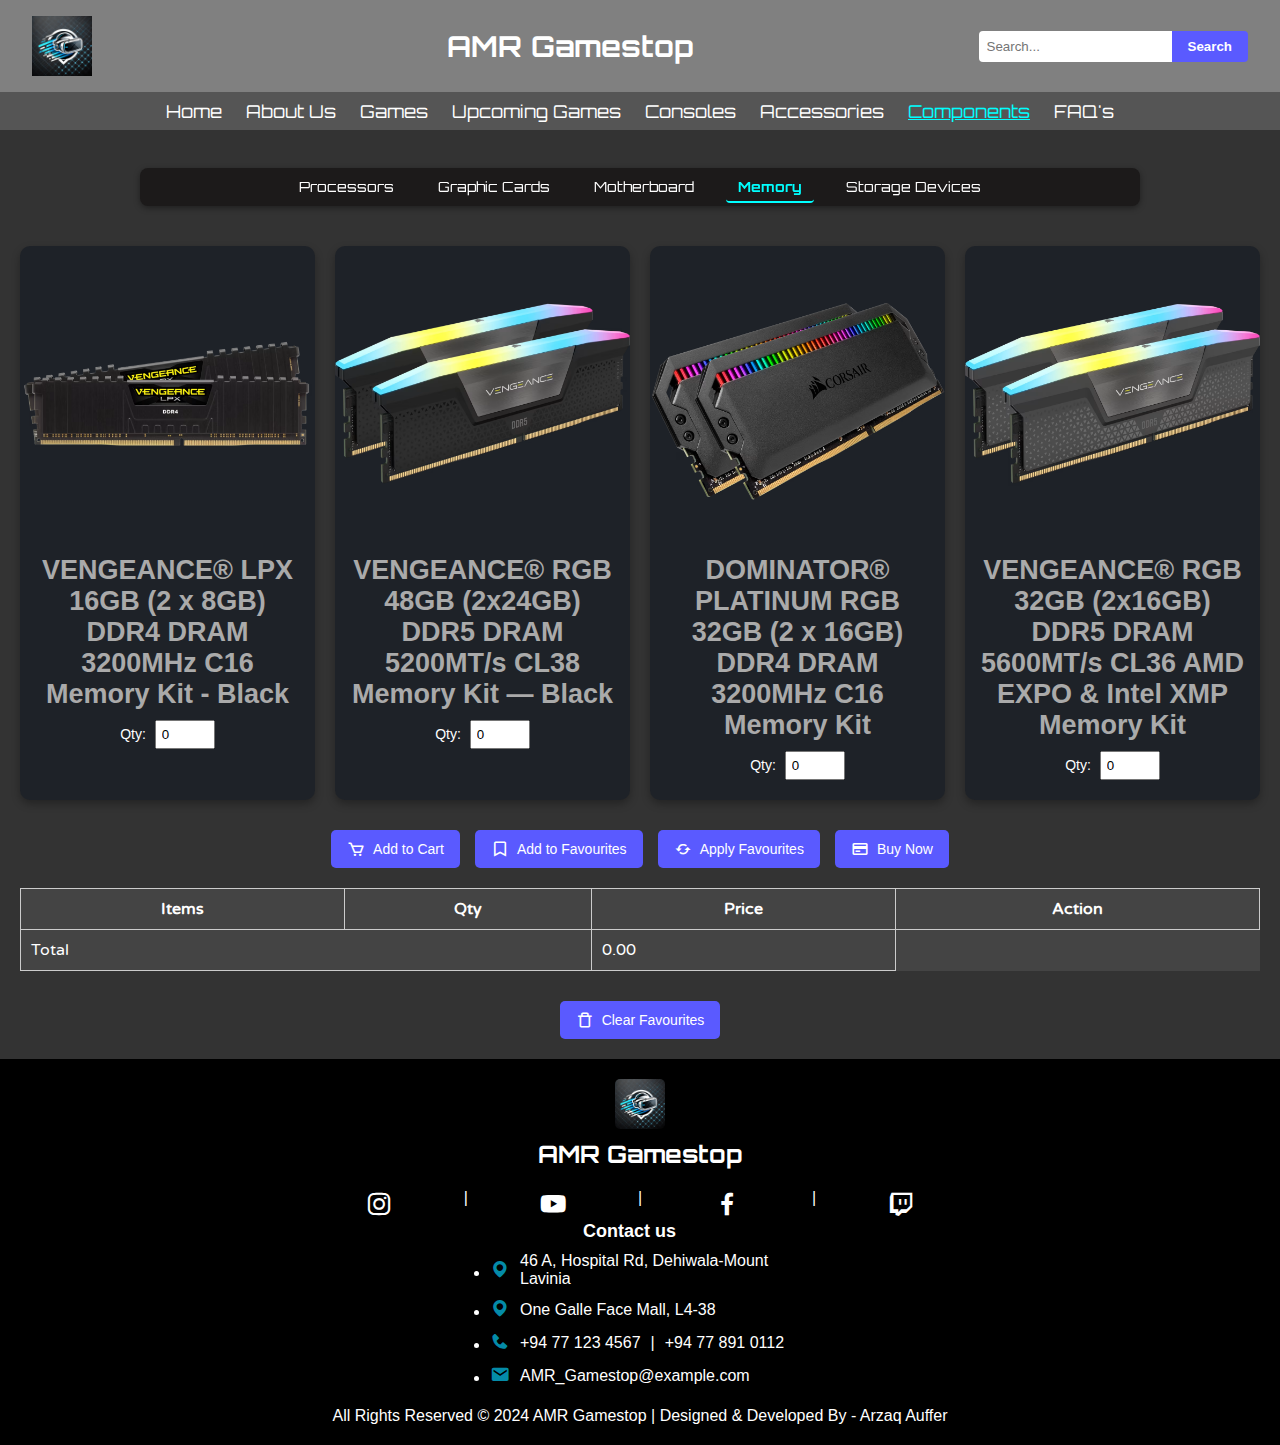
<file: Memory.html>
<!DOCTYPE html>
<html lang="en">
<head>
    <meta charset="UTF-8">
    <title>AMR Gamestop</title>
    <link rel="manifest" href="manifest.json">
    <link rel="stylesheet" href="consoles.css">
    <link rel="stylesheet" href="components.css">
    <!-- linking the below code to the JS assignment related css -->
     <link rel="stylesheet" href="cart.css">
    <link rel="icon" href="favicon-32x32.png">
    <link rel="stylesheet" href="https://unpkg.com/boxicons@2.1.4/css/boxicons.min.css">
    <link href="https://fonts.googleapis.com/css2?family=Orbitron:wght@400;700&display=swap" rel="stylesheet">
    <link href="https://fonts.googleapis.com/css2?family=Exo:wght@400;700&display=swap" rel="stylesheet">
    <link href="https://fonts.googleapis.com/css2?family=Luckiest+Guy&family=Press+Start+2P&display=swap" rel="stylesheet"> 
    <link href="https://fonts.googleapis.com/css2?family=Varela+Round&display=swap" rel="stylesheet">
    <link href="https://fonts.googleapis.com/css2?family=Montserrat:ital,wght@0,100..900;1,100..900&display=swap" rel="stylesheet">   

</head>
<body>
    <!-- header -->
    <header>
        <div class="header-container">
            <!-- Logo -->
            <img id="logo" src="DALL·E 2025-01-07 21.58.56 - A sleek, modern logo design for a gaming website named 'AMR Gamestop,' featuring a stylized VR headset or VR box as the central element. The design is.webp" alt="AMR Gamestop Logo">

            <!-- Website Name -->
            <h1 class="main-heading"><a href="index.html">AMR Gamestop</a></h1>

            <!-- Search Bar -->
            <div class="search">
                <input type="text" class="search-input" placeholder="Search...">
                <button class="search-button">Search</button>
            </div>
        </div>

        <!-- Navigation Bar -->
        <nav class="navbar">
            <ul class="navbar-content">
                <li><a href="index.html">Home</a></li>
                <li><a href="About-us.html">About Us</a></li>
                <li><a href="games.html">Games</a></li>
                <li><a href="upcoming.html">Upcoming Games</a></li>
                <li><a href="consoles.html">Consoles</a></li>
                <li><a href="Accessories.html">Accessories</a></li>
                <li><a href="components.html" class="active">Components</a></li>
                <li><a href="faq.html">FAQ's</a></li>
            </ul>
        </nav>
    </header>
<br>
    <nav class="section-nav">
        <ul class="sectionNav-content">
            <li><a href="components.html">Processors</a></li>
            <li><a href="GC.html">Graphic Cards</a></li>
            <li><a href="motherboard.html">Motherboard</a></li>
            <li><a href="Memory.html" class="active">Memory</a></li>
            <li><a href="SD.html">Storage Devices</a></li>

        </ul>
    </nav>

    <section class="product-grid">
        <div class="grid-container">
          <!-- Console 1 -->
          <div class="product-card">
            <div class="img-container">
              <img src="images/memory/M1.avif" alt="">
              <div class="hover-price">RS 13,500.00</div>
            </div>
            <div class="games-desc">
              <a href="https://www.corsair.com/us/en/p/memory/cmk16gx4m2b3200c16/vengeancea-lpx-16gb-2-x-8gb-ddr4-dram-3200mhz-c16-memory-kit-black-cmk16gx4m2b3200c16?srsltid=AfmBOoqrPLGDqb8LXwWrEmzGiYJXTgf3m3JGXZ9A-MBNEKtTPl0TviOk"><h2>VENGEANCE® LPX 16GB (2 x 8GB) DDR4 DRAM 3200MHz C16 Memory Kit - Black</h2></a>

              <div class="quantity">
                <label for="qty40">Qty:</label>
                <input type="number" id="qty40" min="0" value="0">
              </div>
            </div>
          </div>
      
          <!-- Console 2 -->
          <div class="product-card">
            <div class="img-container">
              <img src="images/memory/M2.avif" alt="">
              <div class="hover-price">RS 107,500.00</div>
            </div>
            <div class="games-desc">
              <a href="https://www.corsair.com/us/en/p/memory/cmh48gx5m2b5200c38/vengeance-rgb-48gb-2x24gb-ddr5-dram-5200mhz-c38-memory-kit-black-cmh48gx5m2b5200c38?srsltid=AfmBOopz25AIkTHdr85m0yEaT0SuzH_h8z2yzFnQSJ-iF4u_geEZQLuC"><h2>VENGEANCE® RGB 48GB (2x24GB) DDR5 DRAM 5200MT/s CL38 Memory Kit — Black</h2></a>

              <div class="quantity">
                <label for="qty41">Qty:</label>
                <input type="number" id="qty41" min="0" value="0">
              </div>
            </div>
          </div>
      
          <!-- Console 3 -->
          <div class="product-card">
            <div class="img-container">
              <img src="images/memory/M3.avif" alt="">
              <div class="hover-price">RS 51,000.00</div>
            </div>
            <div class="games-desc">
              <a href="https://www.corsair.com/us/en/p/memory/cmt32gx4m2c3200c16/dominatora-platinum-rgb-32gb-2-x-16gb-ddr4-dram-3200mhz-c16-memory-kit-cmt32gx4m2c3200c16?srsltid=AfmBOooTzfepslkbYHgPcJ8Z3UcW3c2T1jKLxRvqq9Bq0Jg7iDQO3ciV"><h2>DOMINATOR® PLATINUM RGB 32GB (2 x 16GB) DDR4 DRAM 3200MHz C16 Memory Kit</h2></a>

              <div class="quantity">
                <label for="qty42">Qty:</label>
                <input type="number" id="qty42" min="0" value="0">
              </div>
            </div>
          </div>
      
          <!-- Console 4 -->
          <div class="product-card">
            <div class="img-container">
              <img src="images/memory/M4.avif" alt="">
              <div class="hover-price">RS 17,500.00</div>
            </div>
            <div class="games-desc">
              <a href="https://www.corsair.com/us/en/p/memory/cmh32gx5m2b5600z36k/vengeance-rgb-32gb-2x16gb-ddr5-dram-5600mt-s-c36-amd-expo-memory-kit-cmh32gx5m2b5600z36k?srsltid=AfmBOopelwYaQ0x_9AHzv0i4glrht2THothQkNP20HBQR7ejqNrNmC18"><h2>VENGEANCE® RGB 32GB (2x16GB) DDR5 DRAM 5600MT/s CL36 AMD EXPO & Intel XMP Memory Kit
            </h2></a>

              <div class="quantity">
                <label for="qty43">Qty:</label>
                <input type="number" id="qty43" min="0" value="0">
              </div>
            </div>
          </div>

         

    

          


          </div>

          <div class="buttons">
            <button onclick="addToCart()" title="Add Selected items to your Cart"><i class='bx bx-cart'></i> Add to Cart</button>
            <button onclick="saveFavourite()" title="Save your current cart as favourite"><i class='bx bx-bookmark'></i> Add to Favourites</button>
            <button onclick="applyFavourite()" title="Load your saved favourite cart"><i class='bx bx-refresh'></i> Apply Favourites</button>
            <button onclick="buyNow()" title="Go to checkout and complete your purchase"><i class='bx bx-credit-card'></i> Buy Now</button>
            
          </div>
        </div>

        <table id="cart-table">
          <thead>
            <tr><th>Items</th><th>Qty</th><th>Price</th><th>Action</th></tr>
          </thead>
          <tbody></tbody>
          <tfoot>
            <tr><td colspan="2">Total</td><td id="total">0</td></tr>
          </tfoot>
        </table>
        <div class="buttons">
          <button onclick="clearFavourites()" title="Remove saved favourite from local storage"><i class='bx bx-trash-alt'></i> Clear Favourites
          </button>
        </div>
        
      </section>
    <script src="main.js"></script>
    <script src="cart.js"></script>
  

</body>
<footer>

    <!--Logo and name-->
    <div class="logo-footer">
        <img src="DALL·E 2025-01-07 21.58.56 - A sleek, modern logo design for a gaming website named 'AMR Gamestop,' featuring a stylized VR headset or VR box as the central element. The design is.webp" alt="footer logo" class="footer-logo">
        <h1>AMR Gamestop</h1>
    </div>

    <!--Socil media icons-->
    <div class="social-icons">
        <a href="https://www.instagram.com/alienware?igsh=MXBwZmJjdTJtMHNrZA=="><i class='bx bxl-instagram'></i></a>
        <p>|</p>
        <a href="https://youtube.com/@alienwarechannel?si=1mqERQg_uQe_v6Tb"><i class='bx bxl-youtube' ></i></a>
        <p>|</p>
        <a href="https://www.facebook.com/share/1HbxSmKruH/"><i class='bx bxl-facebook' ></i></a>
        <p>|</p>
        <a href="https://www.twitch.tv/alienware"><i class='bx bxl-twitch'></i></a>
        
    </div>
<div class="info">

    <!--Contact section-->
    <div class="contact-section">
        <p>Contact us</p>
        <ul>
            <div class="contact-info">
                <li><i class="bx bxs-map"></i></li> 
                <a href="https://www.google.com/maps/place/46a+Hospital+Rd,+Dehiwala-Mount+Lavinia/@6.8629281,79.8640914,17z/data=!3m1!4b1!4m6!3m5!1s0x3ae25baee78de175:0xf2af76fbef6617c6!8m2!3d6.8629228!4d79.8666663!16s%2Fg%2F11h08j0yg7?entry=ttu&g_ep=EgoyMDI1MDExNS4wIKXMDSoASAFQAw%3D%3D"><span>46 A, Hospital Rd, Dehiwala-Mount Lavinia</span></a>
            </div>

            <div class="contact-info">
                <li><i class="bx bxs-map"></i></li> 
                <a href="1A Centre Road, Colombo 00200"><span>One Galle Face Mall, L4-38</span></a>
                
            </div>

            <div class="contact-info">
                <li><i class="bx bxs-phone"></i></li>
                <a href="tel:+94 77 123 4567"><span>+94 77 123 4567</span></a> | <a href="tel:+94 77 891 0112"><span>+94 77 891 0112</span></a>
            </div>

            <div class="contact-info">
                <li><i class="bx bxs-envelope"></i></li>
                <a href="mailto:AMR_Gamestop@example.com"><span>AMR_Gamestop@example.com</span></a>  
            </div>
        </ul>
    </div>

    <div class="footer-message">
        <p> All Rights Reserved © 2024 AMR Gamestop | Designed & Developed By - Arzaq Auffer</p>
    </div>
</div>
</footer>





</html>
</file>
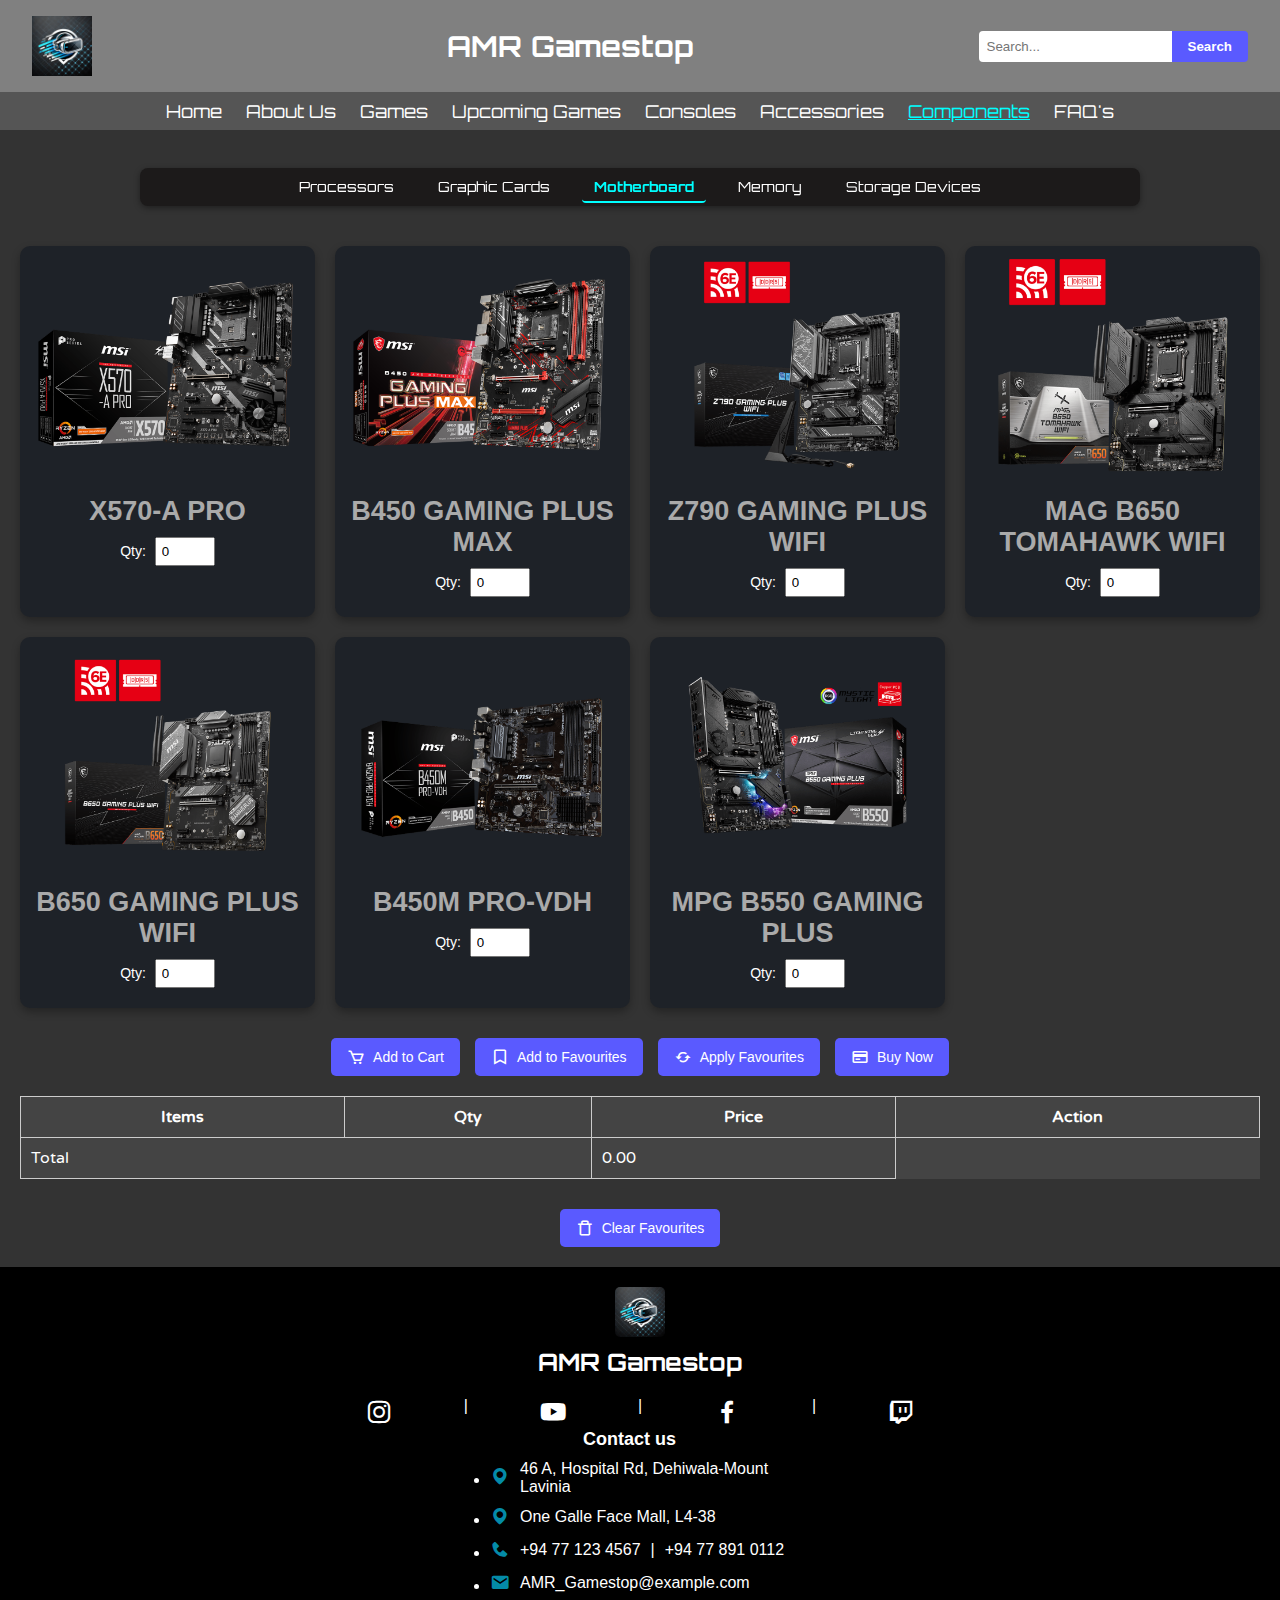
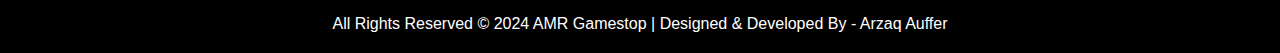
<file: motherboard.html>
<!DOCTYPE html>
<html lang="en">
<head>
    <meta charset="UTF-8">
    <title>AMR Gamestop</title>
    <link rel="manifest" href="manifest.json">
    <link rel="stylesheet" href="consoles.css">
    <link rel="stylesheet" href="components.css">
    <!-- linking the below code to the JS assignment related css -->
     <link rel="stylesheet" href="cart.css">
    <link rel="icon" href="favicon-32x32.png">
    <link rel="stylesheet" href="https://unpkg.com/boxicons@2.1.4/css/boxicons.min.css">
    <link href="https://fonts.googleapis.com/css2?family=Orbitron:wght@400;700&display=swap" rel="stylesheet">
    <link href="https://fonts.googleapis.com/css2?family=Exo:wght@400;700&display=swap" rel="stylesheet">
    <link href="https://fonts.googleapis.com/css2?family=Luckiest+Guy&family=Press+Start+2P&display=swap" rel="stylesheet"> 
    <link href="https://fonts.googleapis.com/css2?family=Varela+Round&display=swap" rel="stylesheet">
    <link href="https://fonts.googleapis.com/css2?family=Montserrat:ital,wght@0,100..900;1,100..900&display=swap" rel="stylesheet">   

</head>
<body>
    <!-- header -->
    <header>
        <div class="header-container">
            <!-- Logo -->
            <img id="logo" src="DALL·E 2025-01-07 21.58.56 - A sleek, modern logo design for a gaming website named 'AMR Gamestop,' featuring a stylized VR headset or VR box as the central element. The design is.webp" alt="AMR Gamestop Logo">

            <!-- Website Name -->
            <h1 class="main-heading"><a href="index.html">AMR Gamestop</a></h1>

            <!-- Search Bar -->
            <div class="search">
                <input type="text" class="search-input" placeholder="Search...">
                <button class="search-button">Search</button>
            </div>
        </div>

        <!-- Navigation Bar -->
        <nav class="navbar">
            <ul class="navbar-content">
                <li><a href="index.html">Home</a></li>
                <li><a href="About-us.html">About Us</a></li>
                <li><a href="games.html">Games</a></li>
                <li><a href="upcoming.html">Upcoming Games</a></li>
                <li><a href="consoles.html">Consoles</a></li>
                <li><a href="Accessories.html">Accessories</a></li>
                <li><a href="components.html" class="active">Components</a></li>
                <li><a href="faq.html">FAQ's</a></li>
            </ul>
        </nav>
    </header>
<br>
    <nav class="section-nav">
        <ul class="sectionNav-content">
            <li><a href="components.html">Processors</a></li>
            <li><a href="GC.html">Graphic Cards</a></li>
            <li><a href="motherboard.html"  class="active">Motherboard</a></li>
            <li><a href="Memory.html">Memory</a></li>
            <li><a href="SD.html">Storage Devices</a></li>

        </ul>
    </nav>

    <section class="product-grid">
        <div class="grid-container">
          <!-- Console 1 -->
          <div class="product-card">
            <div class="img-container">
              <img src="images/motherboard/MB1.png" alt="">
              <div class="hover-price">RS 73,000.00</div>
            </div>
            <div class="games-desc">
              <a href="https://www.msi.com/Motherboard/X570-A-PRO/Specification"><h2>X570-A PRO</h2></a>

              <div class="quantity">
                <label for="qty33">Qty:</label>
                <input type="number" id="qty33" min="0" value="0">
              </div>
            </div>
          </div>
      
          <!-- Console 2 -->
          <div class="product-card">
            <div class="img-container">
              <img src="images/motherboard/MB2.png" alt="">
              <div class="hover-price">RS 43,500.00</div>
            </div>
            <div class="games-desc">
              <a href="https://www.msi.com/Motherboard/B450-GAMING-PLUS-MAX/Gallery"><h2>B450 GAMING PLUS MAX</h2></a>

              <div class="quantity">
                <label for="qty34">Qty:</label>
                <input type="number" id="qty34" min="0" value="0">
              </div>
            </div>
          </div>
      
          <!-- Console 3 -->
          <div class="product-card">
            <div class="img-container">
              <img src="images/motherboard/MB3.png" alt="">
              <div class="hover-price">RS 99,500.00</div>
            </div>
            <div class="games-desc">
              <a href="https://www.msi.com/Motherboard/Z790-GAMING-PLUS-WIFI"><h2>Z790 GAMING PLUS WIFI</h2></a>

              <div class="quantity">
                <label for="qty35">Qty:</label>
                <input type="number" id="qty35" min="0" value="0">
              </div>
            </div>
          </div>
      
          <!-- Console 4 -->
          <div class="product-card">
            <div class="img-container">
              <img src="images/motherboard/MB4.png" alt="">
              <div class="hover-price">RS 93,000.00</div>
            </div>
            <div class="games-desc">
              <a href="https://www.msi.com/Motherboard/MAG-B650-TOMAHAWK-WIFI"><h2>MAG B650 TOMAHAWK WIFI
            </h2></a>

              <div class="quantity">
                <label for="qty36">Qty:</label>
                <input type="number" id="qty36" min="0" value="0">
              </div>
            </div>
          </div>

          <!-- console 5 -->
          <div class="product-card">
            <div class="img-container">
              <img src="images/motherboard/MB5.png" alt="">
              <div class="hover-price">RS 76,000.00</div>
            </div>
            <div class="games-desc">
              <a href="https://www.msi.com/Motherboard/B650-GAMING-PLUS-WIFI"><h2>B650 GAMING PLUS WIFI</h2></a>

              <div class="quantity">
                <label for="qty37">Qty:</label>
                <input type="number" id="qty37" min="0" value="0">
              </div>
            </div>
          </div>

           <!-- console 6 -->
           <div class="product-card">
            <div class="img-container">
              <img src="images/motherboard/MB6.png" alt="">
              <div class="hover-price">RS 31,500.00</div>
            </div>
            <div class="games-desc">
              <a href="https://www.msi.com/Motherboard/B450M-PRO-VDH/Specification"><h2>B450M PRO-VDH</h2></a>

              <div class="quantity">
                <label for="qty38">Qty:</label>
                <input type="number" id="qty38" min="0" value="0">
              </div>
            </div>
          </div>

          <!-- console 7 -->
          <div class="product-card">
            <div class="img-container">
              <img src="images/motherboard/MB7.png" alt="">
              <div class="hover-price">RS 65,000.00</div>
            </div>
            <div class="games-desc">
              <a href="https://www.msi.com/Motherboard/MPG-B550-GAMING-PLUS"><h2>MPG B550 GAMING PLUS </h2></a>

              <div class="quantity">
                <label for="qty39">Qty:</label>
                <input type="number" id="qty39" min="0" value="0">
              </div>
            </div>
          </div>

          


          </div>

          <div class="buttons">
            <button onclick="addToCart()" title="Add Selected items to your Cart"><i class='bx bx-cart'></i> Add to Cart</button>
            <button onclick="saveFavourite()" title="Save your current cart as favourite"><i class='bx bx-bookmark'></i> Add to Favourites</button>
            <button onclick="applyFavourite()" title="Load your saved favourite cart"><i class='bx bx-refresh'></i> Apply Favourites</button>
            <button onclick="buyNow()" title="Go to checkout and complete your purchase"><i class='bx bx-credit-card'></i> Buy Now</button>
            
          </div>
        </div>

        <table id="cart-table">
          <thead>
            <tr><th>Items</th><th>Qty</th><th>Price</th><th>Action</th></tr>
          </thead>
          <tbody></tbody>
          <tfoot>
            <tr><td colspan="2">Total</td><td id="total">0</td></tr>
          </tfoot>
        </table>
        <div class="buttons">
          <button onclick="clearFavourites()" title="Remove saved favourite from local storage"><i class='bx bx-trash-alt'></i> Clear Favourites
          </button>
        </div>
        
      </section>
    <script src="main.js"></script>
    <script src="cart.js"></script>
  

</body>
<footer>

    <!--Logo and name-->
    <div class="logo-footer">
        <img src="DALL·E 2025-01-07 21.58.56 - A sleek, modern logo design for a gaming website named 'AMR Gamestop,' featuring a stylized VR headset or VR box as the central element. The design is.webp" alt="footer logo" class="footer-logo">
        <h1>AMR Gamestop</h1>
    </div>

    <!--Socil media icons-->
    <div class="social-icons">
        <a href="https://www.instagram.com/alienware?igsh=MXBwZmJjdTJtMHNrZA=="><i class='bx bxl-instagram'></i></a>
        <p>|</p>
        <a href="https://youtube.com/@alienwarechannel?si=1mqERQg_uQe_v6Tb"><i class='bx bxl-youtube' ></i></a>
        <p>|</p>
        <a href="https://www.facebook.com/share/1HbxSmKruH/"><i class='bx bxl-facebook' ></i></a>
        <p>|</p>
        <a href="https://www.twitch.tv/alienware"><i class='bx bxl-twitch'></i></a>
        
    </div>
<div class="info">

    <!--Contact section-->
    <div class="contact-section">
        <p>Contact us</p>
        <ul>
            <div class="contact-info">
                <li><i class="bx bxs-map"></i></li> 
                <a href="https://www.google.com/maps/place/46a+Hospital+Rd,+Dehiwala-Mount+Lavinia/@6.8629281,79.8640914,17z/data=!3m1!4b1!4m6!3m5!1s0x3ae25baee78de175:0xf2af76fbef6617c6!8m2!3d6.8629228!4d79.8666663!16s%2Fg%2F11h08j0yg7?entry=ttu&g_ep=EgoyMDI1MDExNS4wIKXMDSoASAFQAw%3D%3D"><span>46 A, Hospital Rd, Dehiwala-Mount Lavinia</span></a>
            </div>

            <div class="contact-info">
                <li><i class="bx bxs-map"></i></li> 
                <a href="1A Centre Road, Colombo 00200"><span>One Galle Face Mall, L4-38</span></a>
                
            </div>

            <div class="contact-info">
                <li><i class="bx bxs-phone"></i></li>
                <a href="tel:+94 77 123 4567"><span>+94 77 123 4567</span></a> | <a href="tel:+94 77 891 0112"><span>+94 77 891 0112</span></a>
            </div>

            <div class="contact-info">
                <li><i class="bx bxs-envelope"></i></li>
                <a href="mailto:AMR_Gamestop@example.com"><span>AMR_Gamestop@example.com</span></a>  
            </div>
        </ul>
    </div>

    <div class="footer-message">
        <p> All Rights Reserved © 2024 AMR Gamestop | Designed & Developed By - Arzaq Auffer</p>
    </div>
</div>
</footer>





</html>
</file>
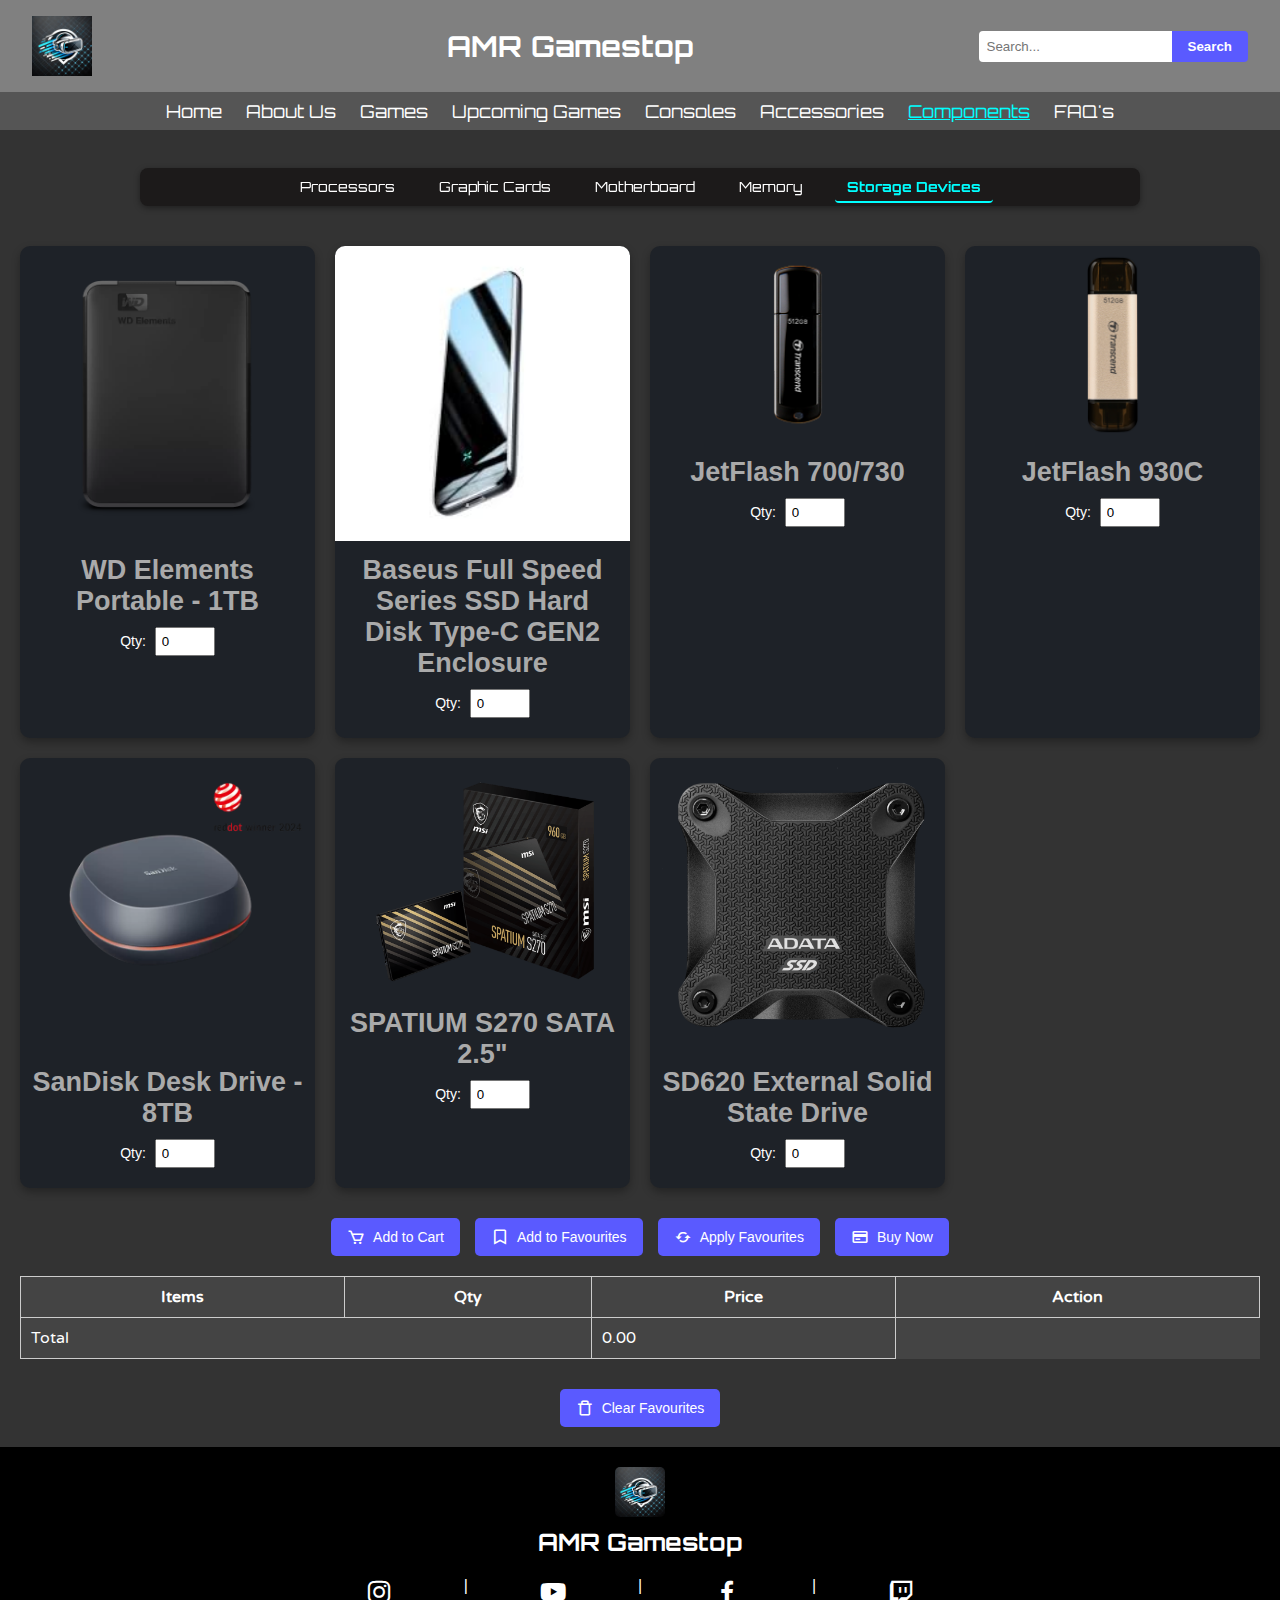
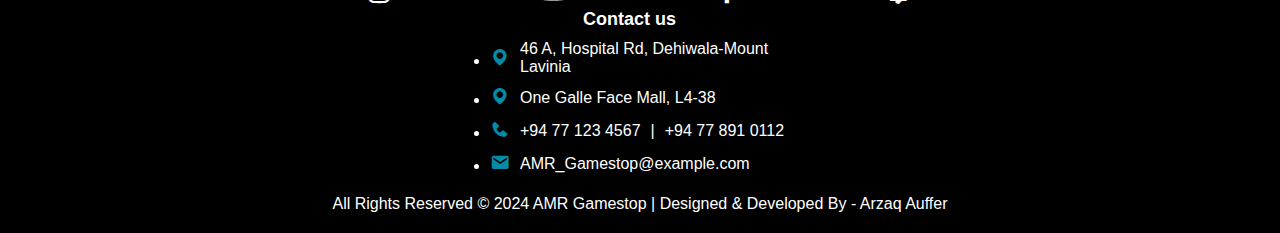
<file: SD.html>
<!DOCTYPE html>
<html lang="en">
<head>
    <meta charset="UTF-8">
    <title>AMR Gamestop</title>
    <link rel="manifest" href="manifest.json">
    <link rel="stylesheet" href="consoles.css">
    <link rel="stylesheet" href="components.css">
    <!-- linking the below code to the JS assignment related css -->
     <link rel="stylesheet" href="cart.css">
    <link rel="icon" href="favicon-32x32.png">
    <link rel="stylesheet" href="https://unpkg.com/boxicons@2.1.4/css/boxicons.min.css">
    <link href="https://fonts.googleapis.com/css2?family=Orbitron:wght@400;700&display=swap" rel="stylesheet">
    <link href="https://fonts.googleapis.com/css2?family=Exo:wght@400;700&display=swap" rel="stylesheet">
    <link href="https://fonts.googleapis.com/css2?family=Luckiest+Guy&family=Press+Start+2P&display=swap" rel="stylesheet"> 
    <link href="https://fonts.googleapis.com/css2?family=Varela+Round&display=swap" rel="stylesheet">
    <link href="https://fonts.googleapis.com/css2?family=Montserrat:ital,wght@0,100..900;1,100..900&display=swap" rel="stylesheet">   

</head>
<body>
    <!-- header -->
    <header>
        <div class="header-container">
            <!-- Logo -->
            <img id="logo" src="DALL·E 2025-01-07 21.58.56 - A sleek, modern logo design for a gaming website named 'AMR Gamestop,' featuring a stylized VR headset or VR box as the central element. The design is.webp" alt="AMR Gamestop Logo">

            <!-- Website Name -->
            <h1 class="main-heading"><a href="index.html">AMR Gamestop</a></h1>

            <!-- Search Bar -->
            <div class="search">
                <input type="text" class="search-input" placeholder="Search...">
                <button class="search-button">Search</button>
            </div>
        </div>

        <!-- Navigation Bar -->
        <nav class="navbar">
            <ul class="navbar-content">
                <li><a href="index.html">Home</a></li>
                <li><a href="About-us.html">About Us</a></li>
                <li><a href="games.html">Games</a></li>
                <li><a href="upcoming.html">Upcoming Games</a></li>
                <li><a href="consoles.html">Consoles</a></li>
                <li><a href="Accessories.html">Accessories</a></li>
                <li><a href="components.html" class="active">Components</a></li>
                <li><a href="faq.html">FAQ's</a></li>
            </ul>
        </nav>
    </header>
<br>
    <nav class="section-nav">
        <ul class="sectionNav-content">
            <li><a href="components.html">Processors</a></li>
            <li><a href="GC.html">Graphic Cards</a></li>
            <li><a href="motherboard.html">Motherboard</a></li>
            <li><a href="Memory.html">Memory</a></li>
            <li><a href="SD.html" class="active">Storage Devices</a></li>

        </ul>
    </nav>

    <section class="product-grid">
        <div class="grid-container">
          <!-- Console 1 -->
          <div class="product-card">
            <div class="img-container">
              <img src="images/storage devices/SD1.webp" alt="">
              <div class="hover-price">RS 2,750.00</div>
            </div>
            <div class="games-desc">
              <a href="https://www.westerndigital.com/products/portable-drives/wd-elements-portable-usb-3-0-hdd?null=&sku=WDBUZG0010BBK-WESN"><h2>WD Elements Portable - 1TB</h2></a>

              <div class="quantity">
                <label for="qty44">Qty:</label>
                <input type="number" id="qty44" min="0" value="0">
              </div>
            </div>
          </div>
      
          <!-- Console 2 -->
          <div class="product-card">
            <div class="img-container">
              <img src="images/storage devices/SD2.jpeg" alt="">
              <div class="hover-price">RS 9,850.00</div>
            </div>
            <div class="games-desc">
              <a href="https://baseusindiaofficial.com/products/baseus-full-speed-series-2-5-hdd-enclosuretype-cgen2-black?srsltid=AfmBOoqMu2hxgfIw_EGm1TN-yo7mJKIhyj6mIr0hnW2HMWR_TottSfm0"><h2>Baseus Full Speed Series SSD Hard Disk Type-C GEN2 Enclosure</h2></a>

              <div class="quantity">
                <label for="qty45">Qty:</label>
                <input type="number" id="qty45" min="0" value="0">
              </div>
            </div>
          </div>
      
          <!-- Console 3 -->
          <div class="product-card">
            <div class="img-container">
              <img src="images/storage devices/SD3.png" alt="">
              <div class="hover-price">RS 3,500.00</div>
            </div>
            <div class="games-desc">
              <a href="https://www.transcend-info.com/product/usb-flash-drive/jetflash-700-730?srsltid=AfmBOor3LEZ0VkwtWSukUDEZ8SoaLSZuykl0yAdgIkqgSfpZGZIB2Pts"><h2>JetFlash 700/730</h2></a>

              <div class="quantity">
                <label for="qty46">Qty:</label>
                <input type="number" id="qty46" min="0" value="0">
              </div>
            </div>
          </div>
      
          <!-- Console 4 -->
          <div class="product-card">
            <div class="img-container">
              <img src="images/storage devices/SD4.png" alt="">
              <div class="hover-price">RS 21,500.00</div>
            </div>
            <div class="games-desc">
              <a href="https://www.transcend-info.com/product/usb-flash-drive/jetflash-930c?srsltid=AfmBOorlcvCGWxaPTloKF0UN2NYYLJ1xkkUlviKzkMyopDTPtBcwLw0t"><h2>JetFlash 930C
            </h2></a>

              <div class="quantity">
                <label for="qty47">Qty:</label>
                <input type="number" id="qty47" min="0" value="0">
              </div>
            </div>
          </div>

          <!-- console 5 -->
          <div class="product-card">
            <div class="img-container">
              <img src="images/storage devices/SD5.webp" alt="">
              <div class="hover-price">RS 249,900.00</div>
            </div>
            <div class="games-desc">
              <a href="https://shop.sandisk.com/products/ssd/external-ssd/sandisk-desk-drive-desktop-ssd?sku=SDSSDT40-8T00-NA25"><h2>SanDisk Desk Drive - 8TB</h2></a>

              <div class="quantity">
                <label for="qty48">Qty:</label>
                <input type="number" id="qty48" min="0" value="0">
              </div>
            </div>
          </div>

           <!-- console 6 -->
           <div class="product-card">
            <div class="img-container">
              <img src="images/storage devices/SD6.png" alt="">
              <div class="hover-price">RS 11,500.00</div>
            </div>
            <div class="games-desc">
              <a href="https://www.msi.com/Storage/SPATIUM-S270-SATA-2.5/Specification"><h2>SPATIUM S270 SATA 2.5"</h2></a>

              <div class="quantity">
                <label for="qty49">Qty:</label>
                <input type="number" id="qty49" min="0" value="0">
              </div>
            </div>
          </div>

          <!-- console 7 -->
          <div class="product-card">
            <div class="img-container">
              <img src="images/storage devices/SD7.png" alt="">
              <div class="hover-price">RS 27,900.00</div>
            </div>
            <div class="games-desc">
              <a href="https://www.adata.com/lk/consumer/category/external-ssds-and-hard-drives/external-solid-state-drive-sd620/"><h2>SD620 External Solid State Drive </h2></a>

              <div class="quantity">
                <label for="qty50">Qty:</label>
                <input type="number" id="qty50" min="0" value="0">
              </div>
            </div>
          </div>

          


          </div>

          <div class="buttons">
            <button onclick="addToCart()" title="Add Selected items to your Cart"><i class='bx bx-cart'></i> Add to Cart</button>
            <button onclick="saveFavourite()" title="Save your current cart as favourite"><i class='bx bx-bookmark'></i> Add to Favourites</button>
            <button onclick="applyFavourite()" title="Load your saved favourite cart"><i class='bx bx-refresh'></i> Apply Favourites</button>
            <button onclick="buyNow()" title="Go to checkout and complete your purchase"><i class='bx bx-credit-card'></i> Buy Now</button>
            
          </div>
        </div>

        <table id="cart-table">
          <thead>
            <tr><th>Items</th><th>Qty</th><th>Price</th><th>Action</th></tr>
          </thead>
          <tbody></tbody>
          <tfoot>
            <tr><td colspan="2">Total</td><td id="total">0</td></tr>
          </tfoot>
        </table>
        <div class="buttons">
          <button onclick="clearFavourites()" title="Remove saved favourite from local storage"><i class='bx bx-trash-alt'></i> Clear Favourites
          </button>
        </div>
        
      </section>
    <script src="main.js"></script>
    <script src="cart.js"></script>
  

</body>
<footer>

    <!--Logo and name-->
    <div class="logo-footer">
        <img src="DALL·E 2025-01-07 21.58.56 - A sleek, modern logo design for a gaming website named 'AMR Gamestop,' featuring a stylized VR headset or VR box as the central element. The design is.webp" alt="footer logo" class="footer-logo">
        <h1>AMR Gamestop</h1>
    </div>

    <!--Socil media icons-->
    <div class="social-icons">
        <a href="https://www.instagram.com/alienware?igsh=MXBwZmJjdTJtMHNrZA=="><i class='bx bxl-instagram'></i></a>
        <p>|</p>
        <a href="https://youtube.com/@alienwarechannel?si=1mqERQg_uQe_v6Tb"><i class='bx bxl-youtube' ></i></a>
        <p>|</p>
        <a href="https://www.facebook.com/share/1HbxSmKruH/"><i class='bx bxl-facebook' ></i></a>
        <p>|</p>
        <a href="https://www.twitch.tv/alienware"><i class='bx bxl-twitch'></i></a>
        
    </div>
<div class="info">

    <!--Contact section-->
    <div class="contact-section">
        <p>Contact us</p>
        <ul>
            <div class="contact-info">
                <li><i class="bx bxs-map"></i></li> 
                <a href="https://www.google.com/maps/place/46a+Hospital+Rd,+Dehiwala-Mount+Lavinia/@6.8629281,79.8640914,17z/data=!3m1!4b1!4m6!3m5!1s0x3ae25baee78de175:0xf2af76fbef6617c6!8m2!3d6.8629228!4d79.8666663!16s%2Fg%2F11h08j0yg7?entry=ttu&g_ep=EgoyMDI1MDExNS4wIKXMDSoASAFQAw%3D%3D"><span>46 A, Hospital Rd, Dehiwala-Mount Lavinia</span></a>
            </div>

            <div class="contact-info">
                <li><i class="bx bxs-map"></i></li> 
                <a href="1A Centre Road, Colombo 00200"><span>One Galle Face Mall, L4-38</span></a>
                
            </div>

            <div class="contact-info">
                <li><i class="bx bxs-phone"></i></li>
                <a href="tel:+94 77 123 4567"><span>+94 77 123 4567</span></a> | <a href="tel:+94 77 891 0112"><span>+94 77 891 0112</span></a>
            </div>

            <div class="contact-info">
                <li><i class="bx bxs-envelope"></i></li>
                <a href="mailto:AMR_Gamestop@example.com"><span>AMR_Gamestop@example.com</span></a>  
            </div>
        </ul>
    </div>

    <div class="footer-message">
        <p> All Rights Reserved © 2024 AMR Gamestop | Designed & Developed By - Arzaq Auffer</p>
    </div>
</div>
</footer>





</html>
</file>
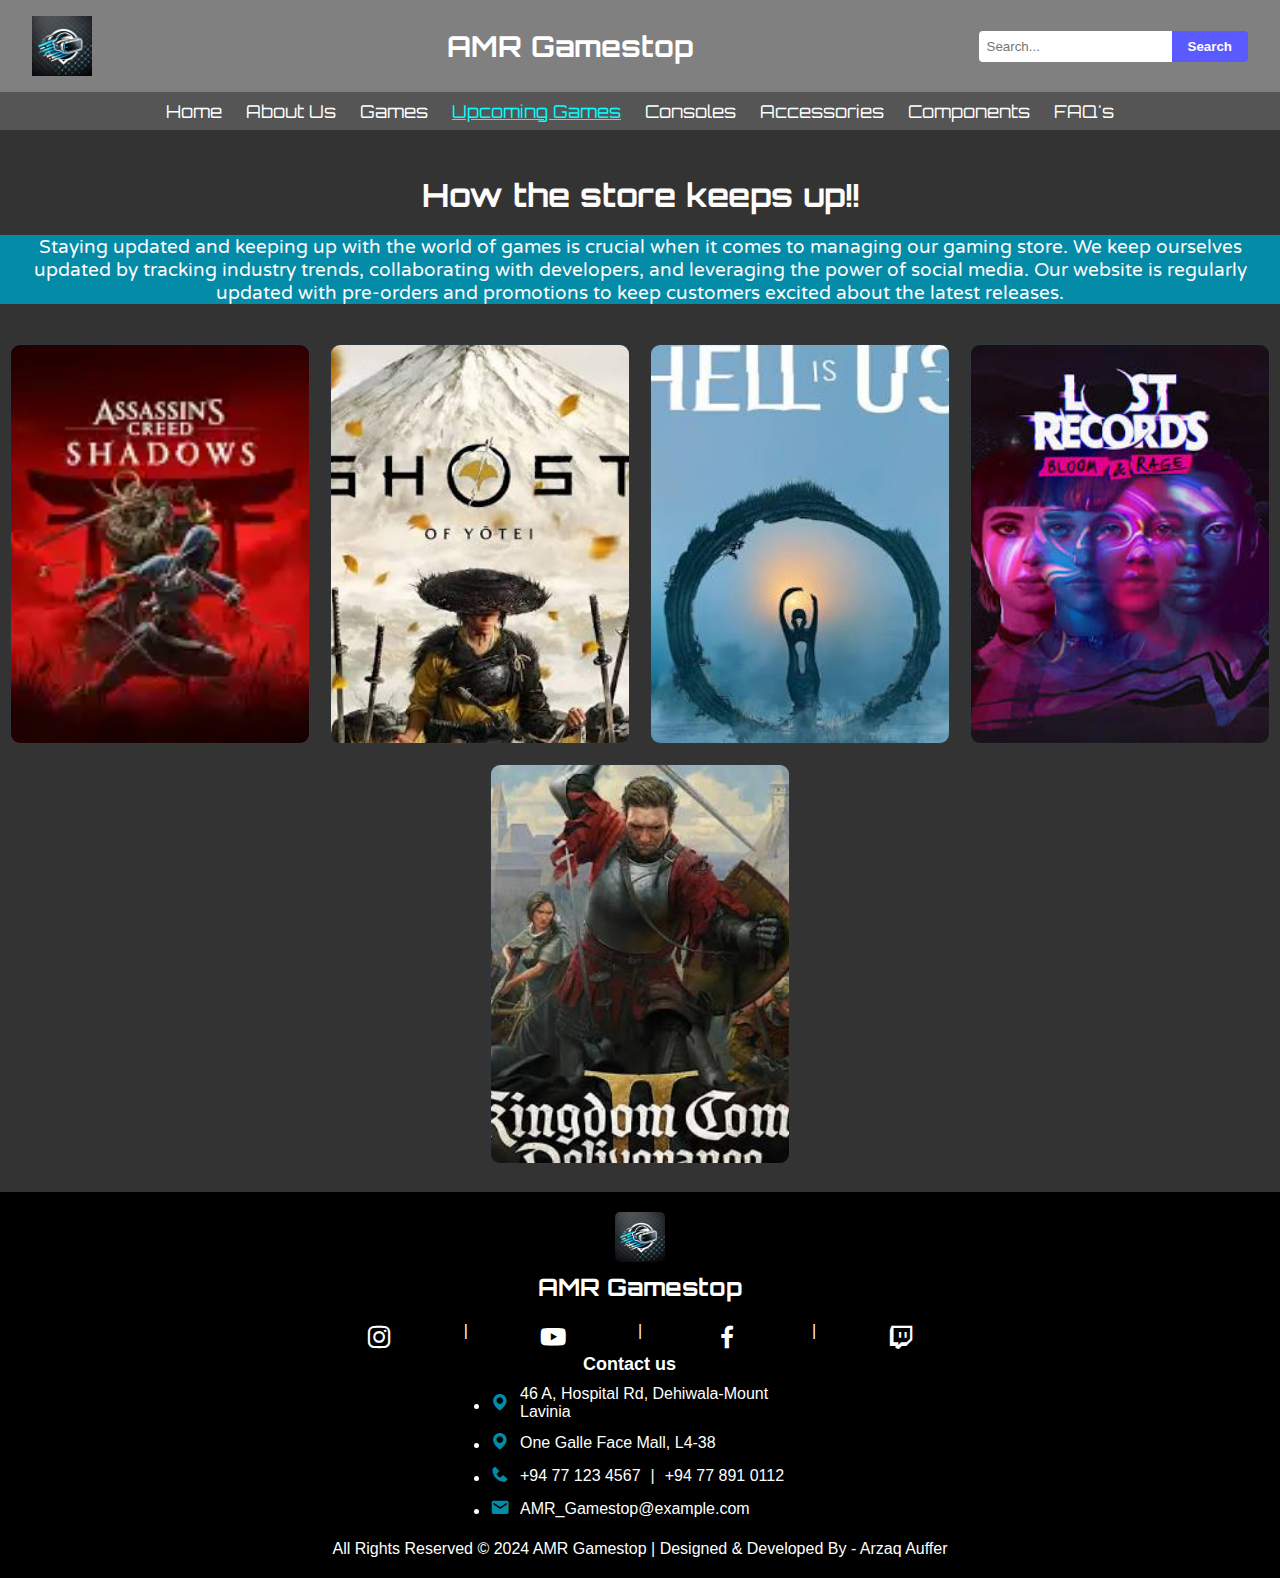
<file: upcoming.html>
<!DOCTYPE html>
<html lang="en">
<head>
    <meta charset="UTF-8">
    <title>AMR Gamestop</title>
    <link rel="manifest" href="manifest.json">
    <link rel="stylesheet" href="upcoming.css">
    <link rel="icon" href="favicon-32x32.png">
    <link rel="stylesheet" href="https://unpkg.com/boxicons@2.1.4/css/boxicons.min.css">
    <link href="https://fonts.googleapis.com/css2?family=Orbitron:wght@400;700&display=swap" rel="stylesheet">
    <link href="https://fonts.googleapis.com/css2?family=Exo:wght@400;700&display=swap" rel="stylesheet">
    <link href="https://fonts.googleapis.com/css2?family=Luckiest+Guy&family=Press+Start+2P&display=swap" rel="stylesheet"> 
    <link href="https://fonts.googleapis.com/css2?family=Varela+Round&display=swap" rel="stylesheet">
    <link href="https://fonts.googleapis.com/css2?family=Montserrat:ital,wght@0,100..900;1,100..900&display=swap" rel="stylesheet">   

</head>
<body>
    <!-- header -->
    <header>
        <div class="header-container">
            <!-- Logo -->
            <img id="logo" src="DALL·E 2025-01-07 21.58.56 - A sleek, modern logo design for a gaming website named 'AMR Gamestop,' featuring a stylized VR headset or VR box as the central element. The design is.webp" alt="AMR Gamestop Logo">

            <!-- Website Name -->
            <h1 class="main-heading"><a href="index.html">AMR Gamestop</a></h1>

            <!-- Search Bar -->
            <div class="search">
                <input type="text" class="search-input" placeholder="Search...">
                <button class="search-button">Search</button>
            </div>
        </div>

        <!-- Navigation Bar -->
        <nav class="navbar">
            <ul class="navbar-content">
                <li><a href="index.html">Home</a></li>
                <li><a href="About-us.html">About Us</a></li>
                <li><a href="games.html">Games</a></li>
                <li><a href="upcoming.html" class="active">Upcoming Games</a></li>
                <li><a href="consoles.html">Consoles</a></li>
                <li><a href="Accessories.html">Accessories</a></li>
                <li><a href="components.html">Components</a></li>
                <li><a href="faq.html">FAQ's</a></li>
            </ul>
        </nav>
    </header>

    <div class="games-intro">
        <h2>How the store keeps up!!</h2>
        <p>Staying updated and keeping up with the world of games is crucial when it comes to managing our gaming store. We keep ourselves updated by tracking industry trends, collaborating with developers, and leveraging the power of social media. Our website is regularly updated with pre-orders and promotions to keep customers excited about the latest releases.</p>
    </div>

    <div class="games-container">
        <div class="games-card">
            <img src="upcoming games/images.webp" alt="Shadows">
            <div class="game-info">
                <a href="https://store.steampowered.com/app/3159330/Assassins_Creed_Shadows/"><h3>Assassin's Creed Shadows</h3></a>
                <p>Release Date: 20/03/2025</p>

            </div>

        </div>
        <div class="games-card">
            <img src="upcoming games/ghost of 2025.jpg" alt="yotei">
            <div class="game-info">
                <a href="https://www.playstation.com/en-us/games/ghost-of-yotei/"><h3>Ghost of Yōtei</h3></a>
                <p>Release Date: --/--/2025</p>

            </div>

        </div>
        <div class="games-card">
            <img src="upcoming games/hell is us 2025.jpg" alt="us">
            <div class="game-info">
                <a href="https://store.steampowered.com/app/1620730/Hell_is_Us/"><h3>Hell Is Us</h3></a>
                <p>Release Date: --/04/2025</p>

            </div>

        </div>
        <div class="games-card">
            <img src="upcoming games/lost records.jpg" alt="rage">
            <div class="game-info">
                <a href="https://store.steampowered.com/app/1902960/Lost_Records_Bloom__Rage/"><h3>Lost Records: Bloom & Rage</h3></a>
                <p>Release Date: 18/02/2025</p>

            </div>

        </div>
        <div class="games-card">
            <img src="upcoming games/kingdom come 2025.jpg" alt="II">
            <div class="game-info">
                <a href="https://store.steampowered.com/app/1771300/Kingdom_Come_Deliverance_II/"><h3>Kingdom Come: Deliverance II</h3></a>
                <p>Release Date: 04/02/2025</p>

            </div>

        </div>
    </div>
<br>

<script src="main.js"></script>
</body>
<footer>

    <!--Logo and name-->
    <div class="logo-footer">
        <img src="DALL·E 2025-01-07 21.58.56 - A sleek, modern logo design for a gaming website named 'AMR Gamestop,' featuring a stylized VR headset or VR box as the central element. The design is.webp" alt="footer logo" class="footer-logo">
        <h1>AMR Gamestop</h1>
    </div>

    <!--Socil media icons-->
    <div class="social-icons">
        <a href="https://www.instagram.com/alienware?igsh=MXBwZmJjdTJtMHNrZA=="><i class='bx bxl-instagram'></i></a>
        <p>|</p>
        <a href="https://youtube.com/@alienwarechannel?si=1mqERQg_uQe_v6Tb"><i class='bx bxl-youtube' ></i></a>
        <p>|</p>
        <a href="https://www.facebook.com/share/1HbxSmKruH/"><i class='bx bxl-facebook' ></i></a>
        <p>|</p>
        <a href="https://www.twitch.tv/alienware"><i class='bx bxl-twitch'></i></a>
        
    </div>
<div class="info">

    <!--Contact section-->
    <div class="contact-section">
        <p>Contact us</p>
        <ul>
            <div class="contact-info">
                <li><i class="bx bxs-map"></i></li> 
                <a href="https://www.google.com/maps/place/46a+Hospital+Rd,+Dehiwala-Mount+Lavinia/@6.8629281,79.8640914,17z/data=!3m1!4b1!4m6!3m5!1s0x3ae25baee78de175:0xf2af76fbef6617c6!8m2!3d6.8629228!4d79.8666663!16s%2Fg%2F11h08j0yg7?entry=ttu&g_ep=EgoyMDI1MDExNS4wIKXMDSoASAFQAw%3D%3D"><span>46 A, Hospital Rd, Dehiwala-Mount Lavinia</span></a>
            </div>

            <div class="contact-info">
                <li><i class="bx bxs-map"></i></li> 
                <a href="1A Centre Road, Colombo 00200"><span>One Galle Face Mall, L4-38</span></a>
                
            </div>

            <div class="contact-info">
                <li><i class="bx bxs-phone"></i></li>
                <a href="tel:+94 77 123 4567"><span>+94 77 123 4567</span></a> | <a href="tel:+94 77 891 0112"><span>+94 77 891 0112</span></a>
            </div>

            <div class="contact-info">
                <li><i class="bx bxs-envelope"></i></li>
                <a href="mailto:AMR_Gamestop@example.com"><span>AMR_Gamestop@example.com</span></a>  
            </div>
        </ul>
    </div>

    <div class="footer-message">
        <p> All Rights Reserved © 2024 AMR Gamestop | Designed & Developed By - Arzaq Auffer</p>
    </div>
</div>
</footer>





</html>
</file>
<file: checkout.css>
body {
    font-family: 'varela round', sans-serif;
    background-color: #222;
    color: #fff;
    padding: 20px;
}

main {
    max-width: 600px;
    margin: auto;
    background: #333;
    padding: 30px;
    border-radius: 8px;
}

h1 {
    text-align: center;
    margin-bottom: 20px;
    font-family: 'Orbitron', sans-serif;
    
}

fieldset{
    border: 1px solid #aaa;
    padding: 15px;
    margin-bottom: 20px;
}

legend{
    font-weight: bold;
    color: #5a5aff;
}

label{
    display: block;
    margin: 10px 0 5px;
}
input{
    width: 100%;
    padding: 8px;
    border: none;
    border-radius: 5px;
}

button{
    width: 100%;
    padding: 12px;
    background-color: #5a5aff;
    border: none;
    color: white;
    font-size: 16px;
    cursor: pointer;
    margin-top: 10px;

}

button:hover {
    background-color: #3a3aff;
}

/* back button css */
.backbtn {
    position: sticky;
    top: 0;
    z-index: 100;
    background-color: #333;
    color: white;
    border: 1px solid #aaa;
    padding: 8px 16px;
    border-radius: 4px;
    font-size: 14px;
    cursor: pointer;
    margin-bottom: 20px;
    display: flex;
    align-items: center;
    gap: 8px;
    transition: all 0.3s ease;
  }
  
  .backbtn i {
    font-size: 18px;
  }
  
  .backbtn:hover {
    background-color: #5a5aff;
    color: #fff;
    transform: translateX(-5px);
  }
  

  #checkout-cart {
    margin-bottom: 30px;
  }
  
  #checkout-cart table {
    width: 100%;
    border-collapse: collapse;
    margin-top: 10px;
    background-color: #444;
  }
  
  #checkout-cart th,
  #checkout-cart td {
    border: 1px solid #aaa;
    padding: 10px;
    text-align: left;
  }
  
  #checkout-cart th {
    background-color: #555;
  }
</file>
<file: components.css>
/* Compact Section Navigation */
.section-nav {
    background-color: #1c1a1a;
    padding: 10px 0;
    display: flex;
    justify-content: center;
    box-shadow: 0 2px 6px rgba(0, 0, 0, 0.4);
    border-radius: 8px;
    max-width: 1000px; /* Limit width */
    margin: 20px auto;  /* Center it */

    position: sticky;
    top: 0;
    z-index: 1000;

    transition: background-color 0.3s ease;
  }
  
  .sectionNav-content {
    list-style: none;
    display: flex;
    justify-content: center;
    gap: 20px; /* Reduced spacing */
    padding: 0;
    margin: 0;
  }
  
  .sectionNav-content li a {
    text-decoration: none;
    color: #fff;
    font-family: 'Orbitron', sans-serif;
    font-size: 14px;
    padding: 6px 12px;
    border-radius: 4px;
    text-decoration: none;
    transition: color 0.3s ease, background-color 0.3s ease;
  }
  
  .sectionNav-content li a:hover {
    color: #5a5aff;
    background-color: #333;
  }

  .sectionNav-content li a.active {
    color: aqua;
    font-weight: bold;
    border-bottom: 2px solid aqua;
  }
</file>
<file: cart.css>
.quantity {
    margin: 10px 0;
    font-size: 14px;
    color: #fff;
}

.quantity input{
    width: 60px;
    margin-left: 5px;
    padding: 5px;
}

/* CSS for the buttons */
.buttons {
    display: flex;
  flex-wrap: wrap;
  justify-content: center;
  gap: 15px;
  margin-top: 30px
}

.buttons button{
    display: flex;
    align-items: center;
    gap: 8px;
    background-color: #5a5aff;
    color: white;
    border: none;
    padding: 10px 16px;
    border-radius: 5px;
    font-size: 14px;
    cursor: pointer;
    transition: background-color 0.3s;
}

.buttons button:hover {
    background-color: #3a3aff;
  }

  .buttons i {
    font-size: 18px;
  }

/* for the table */
#cart-table {
    width: 100%;
    margin-top: 20px;
    border-collapse: collapse;
    background-color: #444;
    color: #fff;
    font-family: 'varela round', sans-serif;
}

#cart-table th, #cart-table td {
    border: 1px solid #ccc;
    padding: 10px;
  }

  
/* for the remove button on individual products */
.remove-btn {
    background-color: #ff4d4d;
    color: white;
    border: none;
    padding: 6px 10px;
    border-radius: 4px;
    cursor: pointer;
    font-size: 12px;
}

.remove-btn:hover {
    background-color: #e60000;
}
</file>
<file: index.css>
/* General Reset */
* {
  margin: 0;
  padding: 0;
  box-sizing: border-box;
}

body {
  background-color: #333;
  color: #fefbfb;
  font-family: Arial, sans-serif;
}

/* Header Container */
.header-container {
  display: flex;
  align-items: center;
  justify-content: space-between;
  padding: 1rem 2rem;
  background-color: grey;
}

/* Logo */
#logo {
  height: 60px;
  width: 60px;
}

/* Main Heading */
.main-heading a {
  text-decoration: none;
  color: #fff;
  font-family: 'Orbitron', sans-serif;
  font-size: 1.8rem;
  
}

.main-heading{
  margin-left: 70px;
  
}

/* Search Bar */
.search {
  display: flex;
  align-items: center;
}

.search-input {
  padding: 0.5rem;
  border:#3a86ff;
  border-radius: 4px 0 0 4px;
}

.search-button {
  padding: 0.5rem 1rem;
  border: none;
  background-color: #5a5aff;
  color: white;
  cursor: pointer;
  border-radius: 0 4px 4px 0;
  font-weight: bold;
}

/* Navigation Bar */
.navbar {
  background-color: #555;
  padding: 0.5rem 2rem;
}

.navbar-content {
  list-style: none;
  display: flex;
  justify-content: center;
  gap: 1.5rem;
}

.navbar-content li a {
  text-decoration: none;
  color: #fff;
  font-family: 'Orbitron', sans-serif;
  font-size: 1.1rem;
  transition: color 0.3s ease;
}

.navbar-content li a:hover {
  color: #5a5aff;
  text-decoration: underline;
}

.image-container img{
    width: 100%;
    height: auto;
    display: block;
    margin-top: 3%;
}

.navbar-content a.active{
  color: aqua;
  text-decoration: underline;
}

.homepage-heading h2{
     text-align: start;   /* not needed  */
    font-size: 30px;
    font-family: 'Exo', sans-serif;
    margin-top: 20px;
    margin-left: 10px;

}

#hp-para1{
    text-align: center;
    font-size: larger;
}

/*Footer Style*/
footer {
  background-color: black;
  color: #fff;
  padding: 20px 10px;
  text-align: center;
  font-family: Arial, sans-serif;
}

.logo-footer {
  display: flex;
  flex-direction: column;
  align-items: center;
  margin-bottom: 20px;
}

.footer-logo {
  width: 50px;
  height: 50px;
  margin-bottom: 10px;
  border-radius: 10%;
}

.logo-footer h1 {
  font-size: 24px;
  margin: 0;
  font-family: 'orbitron', sans-serif;
}

.social-icons {
  display: flex;
  justify-content: center;
  gap: 70px;
  margin-top: 10px;

}

.social-icons i {
  font-size: 30px;
  color: #fff;
  cursor: pointer;
  transition: color 0.3s ease;
}

.social-icons i:hover {
  color: #048BA8;
}

  .contact-section {
    text-align: left;
    max-width: 300px;
    margin: 0 auto;
    margin-bottom: 20px;
  }

  .contact-section p {
    font-size: 18px;
    font-weight: bold;
    margin-bottom: 10px;
    margin-left: 31%;
  }

  .contact-info {
    display: flex;
    align-items: center;
    margin-bottom: 10px;
    gap: 10px;
  }

  .contact-info i {
    font-size: 20px;
    color:#048BA8;
  }
  
  .footer-bottom {
    margin-top: 20px;
  }

  .footer-bottom p {
    font-size: 14px;
    color: #aaa;
    padding-top: 2%;
  }

  .info{
    margin-top: 20px;
  }

  .welcome-message{
    font-family: 'press start 2p', serif;
    margin-top: 45px;
    text-align: center;
  }

  .text {
    font-family: 'Exo', sans-serif;
    margin-top: 45px;
    background-color:#048BA8;
    
  }

  .text h2{
    text-align: center;
  }

  #hp-para1{
    margin-top: 12px;
    font-weight: 500;
    font-size: x-large;

  }

  .available-offers h3{
    margin-top: 45px;
    margin-left: 10px;
    font-weight: bolder;
    font-size: 25px;
  }

  .available-offers-1{
    display: flex;
    background-color:#2b2b2b;
    margin-top: 20px;
    transition: transform 0.7s ease-in-out;
    
  }

  .available-offers-1 img:hover{
    transform: scale(1.04);
    cursor: pointer;
  }

  .available-offers-1 h4:hover{
    transform: scale(1);
    cursor: pointer;   
    text-decoration: underline;
    color: #048BA8; 
  }
 
  .available-offers-1 img{
    width: 300px;
    margin-top: 75px;
    
  }

  .text1-container{
    margin-left: 20px;
  }

  .text1-container h4{
    margin-top: 20px;
    font-size: 40px;
    font-family: "Varela Round", serif;
    font-size: larger;
    

  }

  .text1-container p{
    margin-top: 30px;
    font-size: large;
    font-family: "Montserrat", serif;
  }

  .text1-container-price{
    display: flex;
    gap: 7px;
    margin-top: 30px;
  }

  .text1-container-price p1{
    font-size: larger;
  }

  .text1-container-price p2{
    font-size: smaller;
    margin-top: 5.5px;
    text-decoration: line-through;
    color: #aaa;
  }

  /* product 2 */

  .available-offers h3{
    margin-top: 45px;
    margin-left: 10px;
    font-weight: bolder;
    font-size: 25px;
  }

  .available-offers-2{
    display: flex;
    background-color:#2b2b2b;
    margin-top: 20px;
    transition: transform 0.7s ease-in-out;
    
  }

  .available-offers-2 img:hover{
    transform: scale(1.04);
    cursor: pointer;
  }

  .available-offers-2 h4:hover{
    transform: scale(1);
    cursor: pointer;   
    text-decoration: underline;
    color: #048BA8; 
  }
 
  .available-offers-2 img{
    width: 170px;
    margin-top: 65px;
    margin-left: 37px;
    
  }

  .text2-container{
    margin-left: 110px;
  }

  .text2-container h4{
    margin-top: 20px;
    font-size: 40px;
    font-family: "Varela Round", serif;
    font-size: larger;
    

  }

  .text2-container p{
    margin-top: 30px;
    font-size: large;
    font-family: "Montserrat", serif;
  }

  .text2-container-price{
    display: flex;
    gap: 7px;
    margin-top: 30px;
  }

  .text2-container-price p1{
    font-size: larger;
  }

  .text2-container-price p2{
    font-size: smaller;
    margin-top: 5.5px;
    text-decoration: line-through;
    color: #aaa;
  }

  .text1-container a h4{
    text-decoration:none;
    color: #fff;
  }

  .text2-container a h4{
    text-decoration:none;
    color: #fff;
  }

  /* product 3 */

  .available-offers h3{
    margin-top: 45px;
    margin-left: 10px;
    font-weight: bolder;
    font-size: 25px;
  }

  .available-offers-3{
    display: flex;
    background-color:#2b2b2b;
    margin-top: 20px;
    transition: transform 0.7s ease-in-out;
    
  }

  .available-offers-3 img:hover{
    transform: scale(1.04);
    cursor: pointer;
  }

  .available-offers-3 h4:hover{
    transform: scale(1);
    cursor: pointer;   
    text-decoration: underline;
    color: #048BA8; 
  }
 
  .available-offers-3 img{
    width: 170px;
    margin-top: 65px;
    margin-left: 37px;
    
  }

  .text3-container{
    margin-left: 110px;
  }

  .text3-container h4{
    margin-top: 20px;
    font-size: 40px;
    font-family: "Varela Round", serif;
    font-size: larger;
    

  }

  .text3-container p{
    margin-top: 30px;
    font-size: large;
    font-family: "Montserrat", serif;
  }

  .text3-container-price{
    display: flex;
    gap: 7px;
    margin-top: 30px;
  }

  .text3-container-price p1{
    font-size: larger;
  }

  .text3-container-price p2{
    font-size: smaller;
    margin-top: 5.5px;
    text-decoration: line-through;
    color: #aaa;
  }

  .text3-container a h4{
    text-decoration:none;
    color: #fff;
  }

  .text3-container a h4{
    text-decoration:none;
    color: #fff;
  }

  .feature_list{
    margin-left: 110px;
    margin-top: 20px;
    color: #00ffcc;
  }

  .features{
    font-family: "Montserrat", serif; ;
    color: #00ffcc;
  }

  .features p{
    font-size: 20px;
    margin-bottom: 10px;
  }

  .contact-info a{
    color: #fff;
    text-decoration: none;
  }
</file>
<file: aboutus.css>
/* General Reset */
* {
    margin: 0;
    padding: 0;
    box-sizing: border-box;
    
  }
  
  body {
    background-color: #333;
    color: #fefbfb;
    font-family: Arial, sans-serif;
  }
  
  /* Header Container */
  .header-container {
    display: flex;
    align-items: center;
    justify-content: space-between;
    padding: 1rem 2rem;
    background-color: grey;
  }
  
  /* Logo */
  #logo {
    height: 60px;
    width: 60px;
  }
  
  /* Main Heading */
  .main-heading a {
    text-decoration: none;
    color: #fff;
    font-family: 'Orbitron', sans-serif;
    font-size: 1.8rem;
    
  }
  
  .main-heading{
    margin-left: 70px;
    
  }
  
  /* Search Bar */
  .search {
    display: flex;
    align-items: center;
  }
  
  .search-input {
    padding: 0.5rem;
    border:#3a86ff;
    border-radius: 4px 0 0 4px;
  }
  
  .search-button {
    padding: 0.5rem 1rem;
    border: none;
    background-color: #5a5aff;
    color: white;
    cursor: pointer;
    border-radius: 0 4px 4px 0;
    font-weight: bold;
  }
  
  /* Navigation Bar */
  .navbar {
    background-color: #555;
    padding: 0.5rem 2rem;
  }
  
  .navbar-content {
    list-style: none;
    display: flex;
    justify-content: center;
    gap: 1.5rem;
  }
  
  .navbar-content li a {
    text-decoration: none;
    color: #fff;
    font-family: 'Orbitron', sans-serif;
    font-size: 1.1rem;
    transition: color 0.3s ease;
  }
  
  .navbar-content li a:hover {
    color: #5a5aff;
    text-decoration: underline;
  }
  
  .image-container img{
      width: 100%;
      height: auto;
      display: block;
      margin-top: 3%;
  }

  .navbar-content a.active{
    color: aqua;
    text-decoration: underline;
  }

/*Footer Style*/
footer {
    background-color: black;
    color: #fff;
    padding: 20px 10px;
    text-align: center;
    font-family: Arial, sans-serif;
    margin-top: 45px;
  }
  
.logo-footer {
    display: flex;
    flex-direction: column;
    align-items: center;
    margin-bottom: 20px;
}                                                 
  
.footer-logo {
    width: 50px;
    height: 50px;
    margin-bottom: 10px;
    border-radius: 10%;
}
  
.logo-footer h1 {
    font-size: 24px;
    margin: 0;
    font-family: 'orbitron', sans-serif;
}
  
.social-icons {
    display: flex;
    justify-content: center;
    gap: 70px;
    margin-top: 10px;
  
}
  
.social-icons i {
    font-size: 30px;
    color: #fff;
    cursor: pointer;
    transition: color 0.3s ease;
}
  
.social-icons i:hover {
    color: #048BA8;
}
  
.contact-section {
      text-align: left;
      max-width: 300px;
      margin: 0 auto;
      margin-bottom: 20px;
}
  
.contact-section p {
      font-size: 18px;
      font-weight: bold;
      margin-bottom: 10px;
      margin-left: 31%;
}
  
.contact-info {
      display: flex;
      align-items: center;
      margin-bottom: 10px;
      gap: 10px;
}
  
.contact-info i {
      font-size: 20px;
      color:#048BA8;
}
    
.footer-bottom {
      margin-top: 20px;
}
  
.footer-bottom p {
      font-size: 14px;
      color: #aaa;
      padding-top: 2%;
} 

.contact-info a{
    color: #fff;
    text-decoration: none;
  }

      /* the whole above is the common css for all webpages */

      /* Branches Section */
.branches {
    padding: 0px;
}

/* BRANCH 1 */
.branch-1 {
  display: flex;
  margin-top: 45px;
}

.branch-1 img {
  width: 350px;
  margin-left: 10px;

}

.textarea{
  background-color:#555;
  margin-top: 20px;
  margin-left: 10px;
  font-family: "Poppins", serif;
}

.textarea p {
  margin-left: 10px;
}

.branch-1-text h3{
  margin-top: 20px;
  margin-left: 10px;
  font-size: x-large;
  font-family: 'varela round', sans-serif;
}

/* BRANCH 2 */

.branch-2 {
  display: flex;
  margin-top: 45px;
}

.branch-2 img {
  width: 350px;
  margin-left: 10px;

}

.textarea{
  background-color:#555;
  margin-top: 20px;
  margin-left: 10px;
  font-family: "Exo", serif;
}

.textarea p {
  margin-left: 10px;
}

.branch-2-text h3{
  margin-top: 20px;
  margin-left: 10px;
  font-size: x-large;
  font-family: 'varela round', sans-serif;
}

.branches-intro{
  background-color: #048BA8;
  margin-top: 20px;
  font-size: x-large;
}

.branches-heading{
  text-align: center;
  font-family: 'press start 2p', serif;
  margin-top: 45px;
  
}

.store table{
  width: 100%;
  border-collapse: collapse;
  margin-top: 45px;
  align-items: center;
  border: 2px solid black;
}

.store th, td{
  padding: 10px;
  text-align: center;
  border: 1px solid#000000;
}

.store th{
  font-size: x-large;
  font-family: 'Exo';
}

.store td{
  font-size: larger;
  font-family: 'Montserrat';
}
</file>
<file: consoles.css>
/* General Reset */
* {
    margin: 0;
    padding: 0;
    box-sizing: border-box;
    
  }
  
  body {
    background-color: #333;
    color: #fefbfb;
    font-family: Arial, sans-serif;
  }
  
  /* Header Container */
  .header-container {
    display: flex;
    align-items: center;
    justify-content: space-between;
    padding: 1rem 2rem;
    background-color: grey;
  }
  
  /* Logo */
  #logo {
    height: 60px;
    width: 60px;
  }
  
  /* Main Heading */
  .main-heading a {
    text-decoration: none;
    color: #fff;
    font-family: 'Orbitron', sans-serif;
    font-size: 1.8rem;
    
  }
  
  .main-heading{
    margin-left: 70px;
    
  }
  
  /* Search Bar */
  .search {
    display: flex;
    align-items: center;
  }
  
  .search-input {
    padding: 0.5rem;
    border:#3a86ff;
    border-radius: 4px 0 0 4px;
  }
  
  .search-button {
    padding: 0.5rem 1rem;
    border: none;
    background-color: #5a5aff;
    color: white;
    cursor: pointer;
    border-radius: 0 4px 4px 0;
    font-weight: bold;
  }
  
  /* Navigation Bar */
  .navbar {
    background-color: #555;
    padding: 0.5rem 2rem;
  }
  
  .navbar-content {
    list-style: none;
    display: flex;
    justify-content: center;
    gap: 1.5rem;
  }
  
  .navbar-content li a {
    text-decoration: none;
    color: #fff;
    font-family: 'Orbitron', sans-serif;
    font-size: 1.1rem;
    transition: color 0.3s ease;
  }
  
  .navbar-content li a:hover {
    color: #5a5aff;
    text-decoration: underline;
  }
  
  .image-container img{
      width: 100%;
      height: auto;
      display: block;
      margin-top: 3%;
  }

  .navbar-content a.active{
    color: aqua;
    text-decoration: underline;
  }

/*Footer Style*/
footer {
    background-color: black;
    color: #fff;
    padding: 20px 10px;
    text-align: center;
    font-family: Arial, sans-serif;
  }
  
.logo-footer {
    display: flex;
    flex-direction: column;
    align-items: center;
    margin-bottom: 20px;
} 

.logo-footer h1{
    color: #fff;
    font-family: 'orbitron', sans-serif;
}
  
.footer-logo {
    width: 50px;
    height: 50px;
    margin-bottom: 10px;
    border-radius: 10%;
}
  
.logo-footer h1 {
    font-size: 24px;
    margin: 0;
}
  
.social-icons {
    display: flex;
    justify-content: center;
    gap: 70px;
    margin-top: 10px;
  
}
  
.social-icons i {
    font-size: 30px;
    color: #fff;
    cursor: pointer;
    transition: color 0.3s ease;
}
  
.social-icons i:hover {
    color: #048BA8;
}
  
.contact-section {
      text-align: left;
      max-width: 300px;
      margin: 0 auto;
      margin-bottom: 20px;
}
  
.contact-section p {
      font-size: 18px;
      font-weight: bold;
      margin-bottom: 10px;
      margin-left: 31%;
}
  
.contact-info {
      display: flex;
      align-items: center;
      margin-bottom: 10px;
      gap: 10px;
}
  
.contact-info i {
      font-size: 20px;
      color:#048BA8;
}
    
.footer-bottom {
      margin-top: 20px;
}
  
.footer-bottom p {
      font-size: 14px;
      color: #aaa;
      padding-top: 2%;
} 

.contact-info a{
    color: #fff;
    text-decoration: none;
  }

  .product-grid{
    padding: 20px;
  }

  .product-card{
    background-color: #1e2228;
    border-radius: 10px;
    overflow: hidden;
    text-align: center;
    box-shadow: 0 4px 8px rgba(0, 0, 0, 0.3);
  }

  .img-container{
    position: relative;
  }

  .img-container img{
    width: 100%;
    height: auto;
  }

  .hover-price{
    position: absolute;
    bottom: 0;
    left: 0;
    right: 0;
    background: rgba(0, 0, 0, 0.8);
    color: #ffffff;
    padding: 10px 0;
    font-size: 1rem;
    display: none;
  }

  .product-card:hover .hover-price{
    display: block;
  }

  .games-desc{
    font-size: large;
    padding: 10px;
    color: #aaa;
  }

  .games-desc a{
    text-decoration: none;
    color: #aaa;
  }

  .games-desc a:hover {
    text-decoration: underline;
  }

  .grid-container{
    display: grid;
    grid-template-columns: repeat(auto-fill, minmax(250px, 1fr));
    gap: 20px;
  }
</file>
<file: faq.css>
/* General Reset */
* {
    margin: 0;
    padding: 0;
    box-sizing: border-box;
    
  }
  
  body {
    background-color: #333;
    color: #fefbfb;
    font-family: Arial, sans-serif;
  }
  
  /* Header Container */
  .header-container {
    display: flex;
    align-items: center;
    justify-content: space-between;
    padding: 1rem 2rem;
    background-color: grey;
  }
  
  /* Logo */
  #logo {
    height: 60px;
    width: 60px;
  }
  
  /* Main Heading */
  .main-heading a {
    text-decoration: none;
    color: #fff;
    font-family: 'Orbitron', sans-serif;
    font-size: 1.8rem;
    
  }
  
  .main-heading{
    margin-left: 70px;
    
  }
  
  /* Search Bar */
  .search {
    display: flex;
    align-items: center;
  }
  
  .search-input {
    padding: 0.5rem;
    border:#3a86ff;
    border-radius: 4px 0 0 4px;
  }
  
  .search-button {
    padding: 0.5rem 1rem;
    border: none;
    background-color: #5a5aff;
    color: white;
    cursor: pointer;
    border-radius: 0 4px 4px 0;
    font-weight: bold;
    margin-top: 1px;
  }
  
  /* Navigation Bar */
  .navbar {
    background-color: #555;
    padding: 0.5rem 2rem;
  }
  
  .navbar-content {
    list-style: none;
    display: flex;
    justify-content: center;
    gap: 1.5rem;
  }
  
  .navbar-content li a {
    text-decoration: none;
    color: #fff;
    font-family: 'Orbitron', sans-serif;
    font-size: 1.1rem;
    transition: color 0.3s ease;
  }
  
  .navbar-content li a:hover {
    color: #5a5aff;
    text-decoration: underline;
  }
  
  .image-container img{
      width: 100%;
      height: auto;
      display: block;
      margin-top: 3%;
  }

  .navbar-content a.active{
    color: aqua;
    text-decoration: underline;
  }

/*Footer Style*/
footer {
    background-color: black;
    color: #fff;
    padding: 20px 10px;
    text-align: center;
    font-family: Arial, sans-serif;
  }
  
.logo-footer {
    display: flex;
    flex-direction: column;
    align-items: center;
    margin-bottom: 20px;
} 

.logo-footer h1{
    color: #fff;
}
  
.footer-logo {
    width: 50px;
    height: 50px;
    margin-bottom: 10px;
    border-radius: 10%;
}
  
.logo-footer h1 {
    font-size: 24px;
    margin: 0;
}
  
.social-icons {
    display: flex;
    justify-content: center;
    gap: 70px;
    margin-top: 10px;
  
}
  
.social-icons i {
    font-size: 30px;
    color: #fff;
    cursor: pointer;
    transition: color 0.3s ease;
}
  
.social-icons i:hover {
    color: #048BA8;
}
  
.contact-section {
      text-align: left;
      max-width: 300px;
      margin: 0 auto;
      margin-bottom: 20px;
}
  
.contact-section p {
      font-size: 18px;
      font-weight: bold;
      margin-bottom: 10px;
      margin-left: 31%;
}
  
.contact-info {
      display: flex;
      align-items: center;
      margin-bottom: 10px;
      gap: 10px;
}
  
.contact-info i {
      font-size: 20px;
      color:#048BA8;
}
    
.footer-bottom {
      margin-top: 20px;
}
  
.footer-bottom p {
      font-size: 14px;
      color: #aaa;
      padding-top: 2%;
} 

.contact-info a{
    color: #fff;
    text-decoration: none;
  }

  body {
    font-family: sans-serif;
    background-color: #111; /* Dark background */
    color: #fff; /* White text */
}

.faq-container {
    max-width: 600px;
    margin: 0 auto;
    padding: 20px;
    border: 1px solid #222; /* Darker border */
    border-radius: 5px;
    background-color: #181818; /* Slightly lighter background for container */
}

.faq-section {
    margin-bottom: 20px;
}

.question {
    font-weight: bold;
    color:#048BA8; 
    margin-bottom: 5px;
    margin-top: 20px;
    font-family: 'montserrat', serif;
}

.answer {
    margin-bottom: 10px;
    font-family: 'montserrat', serif;
}

.form-container {
    margin-top: 20px;
}

textarea {
    width: 100%;
    height: 100px;
    padding: 10px;
    border: 1px solid #222;
    border-radius: 5px;
    background-color: #282828; 
    color: #fff;
    resize: vertical;
    margin-top: 10px;
}

button {
    background-color: #007bff; 
    color: #fff;
    padding: 10px 20px;
    border: none;
    border-radius: 5px;
    cursor: pointer;
    margin-top: 10px;
}

h1 {
    color:#aaa; 
    text-align: center;
    font-family: 'orbitron', sans-serif;
    

}

.faq-container h2{
    font-family: 'orbitron', sans-serif;
}

.faq-container h1{
    text-decoration: underline;
}
</file>
<file: games.css>
/* General Reset */
* {
    margin: 0;
    padding: 0;
    box-sizing: border-box;
    
  }
  
  body {
    background-color: #333;
    color: #fefbfb;
    font-family: Arial, sans-serif;
  }
  
  /* Header Container */
  .header-container {
    display: flex;
    align-items: center;
    justify-content: space-between;
    padding: 1rem 2rem;
    background-color: grey;
  }
  
  /* Logo */
  #logo {
    height: 60px;
    width: 60px;
  }
  
  /* Main Heading */
  .main-heading a {
    text-decoration: none;
    color: #fff;
    font-family: 'Orbitron', sans-serif;
    font-size: 1.8rem;
    
  }
  
  .main-heading{
    margin-left: 70px;
    
  }
  
  /* Search Bar */
  .search {
    display: flex;
    align-items: center;
  }
  
  .search-input {
    padding: 0.5rem;
    border:#3a86ff;
    border-radius: 4px 0 0 4px;
  }
  
  .search-button {
    padding: 0.5rem 1rem;
    border: none;
    background-color: #5a5aff;
    color: white;
    cursor: pointer;
    border-radius: 0 4px 4px 0;
    font-weight: bold;
  }
  
  /* Navigation Bar */
  .navbar {
    background-color: #555;
    padding: 0.5rem 2rem;
  }
  
  .navbar-content {
    list-style: none;
    display: flex;
    justify-content: center;
    gap: 1.5rem;
  }
  
  .navbar-content li a {
    text-decoration: none;
    color: #fff;
    font-family: 'Orbitron', sans-serif;
    font-size: 1.1rem;
    transition: color 0.3s ease;
  }
  
  .navbar-content li a:hover {
    color: #5a5aff;
    text-decoration: underline;
  }
  
  .image-container img{
      width: 100%;
      height: auto;
      display: block;
      margin-top: 3%;
  }

  .navbar-content a.active{
    color: aqua;
    text-decoration: underline;
  }

/*Footer Style*/
footer {
    background-color: black;
    color: #fff;
    padding: 20px 10px;
    text-align: center;
    font-family: Arial, sans-serif;
  }
  
.logo-footer {
    display: flex;
    flex-direction: column;
    align-items: center;
    margin-bottom: 20px;
} 

.logo-footer h1{
    color: #fff;
    font-family: 'orbitron', sans-serif;
}
  
.footer-logo {
    width: 50px;
    height: 50px;
    margin-bottom: 10px;
    border-radius: 10%;
}
  
.logo-footer h1 {
    font-size: 24px;
    margin: 0;
}
  
.social-icons {
    display: flex;
    justify-content: center;
    gap: 70px;
    margin-top: 10px;
  
}
  
.social-icons i {
    font-size: 30px;
    color: #fff;
    cursor: pointer;
    transition: color 0.3s ease;
}
  
.social-icons i:hover {
    color: #048BA8;
}
  
.contact-section {
      text-align: left;
      max-width: 300px;
      margin: 0 auto;
      margin-bottom: 20px;
}
  
.contact-section p {
      font-size: 18px;
      font-weight: bold;
      margin-bottom: 10px;
      margin-left: 31%;
}
  
.contact-info {
      display: flex;
      align-items: center;
      margin-bottom: 10px;
      gap: 10px;
}
  
.contact-info i {
      font-size: 20px;
      color:#048BA8;
}
    
.footer-bottom {
      margin-top: 20px;
}
  
.footer-bottom p {
      font-size: 14px;
      color: #aaa;
      padding-top: 2%;
} 

.contact-info a{
    color: #fff;
    text-decoration: none;
  }

  /* games card container  */
  .games-container{
    display: flex;
    flex-direction: column;
    gap: 20px;
    max-width: 1200px;
    margin: 0px auto;
    margin-top: 35px;


  }

  /* games card styleing */
  .games-card{
    background-color: black;
    border-radius: 10px;
    overflow: hidden;
    display: flex;
    flex-direction: column;
    box-shadow: 0 4px 8px rgba(0, 0, 0, 0.2);


  }

  .image-container{
    position: relative;
    overflow: hidden;
  }

  .image-container img{
    display: block;
    width: 100%;
    height: auto;
    transition: transform 0.3s ease;
  }

  .image-container:hover img{
    transform: scale(1.1);
  }

  /* hover description */
  .description{
    position: absolute;
    top: 0;
    left: 0;
    right: 0;
    bottom: 0;
    background: rgba(0, 0, 0, 0.8) ;
    color: #fff;
    display: flex;
    align-items: center;
    justify-content: center;
    text-align: center;
    opacity: 0;
    transition: opacity 0.3s ease;
    padding: 15px;
    font-size: larger;
    font-family: 'Montserrat', serif;
  }

  .image-container:hover .description{
    opacity: 1;
  }

  /* fame info section  */
  .games-info{
    padding: 15px;
  }

  .games-info h2{
    font-size: xx-large;
    margin-bottom: 10px;
    color: #048BA8;
    font-family: "Varela Round", serif;
  }

  .games-info p{
    font-size: larger;
    margin-bottom: 5px;
    color: #dddddd;
    font-family: 'Montserrat', serif;
  }

  .games-info p strong{
    color: #fff;
  }
</file>
<file: upcoming.css>
/* General Reset */
* {
    margin: 0;
    padding: 0;
    box-sizing: border-box;
    
  }
  
  body {
    background-color: #333;
    color: #fefbfb;
    font-family: Arial, sans-serif;
  }
  
  /* Header Container */
  .header-container {
    display: flex;
    align-items: center;
    justify-content: space-between;
    padding: 1rem 2rem;
    background-color: grey;
  }
  
  /* Logo */
  #logo {
    height: 60px;
    width: 60px;
  }
  
  /* Main Heading */
  .main-heading a {
    text-decoration: none;
    color: #fff;
    font-family: 'Orbitron', sans-serif;
    font-size: 1.8rem;
    
  }
  
  .main-heading{
    margin-left: 70px;
    
  }
  
  /* Search Bar */
  .search {
    display: flex;
    align-items: center;
  }
  
  .search-input {
    padding: 0.5rem;
    border:#3a86ff;
    border-radius: 4px 0 0 4px;
  }
  
  .search-button {
    padding: 0.5rem 1rem;
    border: none;
    background-color: #5a5aff;
    color: white;
    cursor: pointer;
    border-radius: 0 4px 4px 0;
    font-weight: bold;
  }
  
  /* Navigation Bar */
  .navbar {
    background-color: #555;
    padding: 0.5rem 2rem;
  }
  
  .navbar-content {
    list-style: none;
    display: flex;
    justify-content: center;
    gap: 1.5rem;
  }
  
  .navbar-content li a {
    text-decoration: none;
    color: #fff;
    font-family: 'Orbitron', sans-serif;
    font-size: 1.1rem;
    transition: color 0.3s ease;
  }
  
  .navbar-content li a:hover {
    color: #5a5aff;
    text-decoration: underline;
  }
  
  .image-container img{
      width: 100%;
      height: auto;
      display: block;
      margin-top: 3%;
  }

  .navbar-content a.active{
    color: aqua;
    text-decoration: underline;
  }

/*Footer Style*/
footer {
    background-color: black;
    color: #fff;
    padding: 20px 10px;
    text-align: center;
    font-family: Arial, sans-serif;
  }
  
.logo-footer {
    display: flex;
    flex-direction: column;
    align-items: center;
    margin-bottom: 20px;
} 

.logo-footer h1{
    color: #fff;
    font-family: 'orbitron', sans-serif;
}
  
.footer-logo {
    width: 50px;
    height: 50px;
    margin-bottom: 10px;
    border-radius: 10%;
}
  
.logo-footer h1 {
    font-size: 24px;
    margin: 0;
}
  
.social-icons {
    display: flex;
    justify-content: center;
    gap: 70px;
    margin-top: 10px;
  
}
  
.social-icons i {
    font-size: 30px;
    color: #fff;
    cursor: pointer;
    transition: color 0.3s ease;
}
  
.social-icons i:hover {
    color: #048BA8;
}
  
.contact-section {
      text-align: left;
      max-width: 300px;
      margin: 0 auto;
      margin-bottom: 20px;
}
  
.contact-section p {
      font-size: 18px;
      font-weight: bold;
      margin-bottom: 10px;
      margin-left: 31%;
}
  
.contact-info {
      display: flex;
      align-items: center;
      margin-bottom: 10px;
      gap: 10px;
}
  
.contact-info i {
      font-size: 20px;
      color:#048BA8;
}
    
.footer-bottom {
      margin-top: 20px;
}
  
.footer-bottom p {
      font-size: 14px;
      color: #aaa;
      padding-top: 2%;
} 

.contact-info a{
    color: #fff;
    text-decoration: none;
  }

  .games-container{
    display: flex;
    flex-wrap: wrap;
    justify-content: center;
    gap: 20px;
    padding: 10px;
    margin-top: 30px;
  }

  .games-card{
    position: relative;
    width: 300px;
    height: 400px;
    background: #1e2328;
    border: 1px solid #30363d;
    border-radius: 10px;
    overflow: hidden;
    transition: transform 0.3s ease, box-shadow 0.3s ease;

  }

  .games-card:hover{
    transform: scale(1.06);
    box-shadow: 0 8px 20px rgba(0, 209, 255, 0.5);
  }

  .games-card img{
    width: 100%;
    height: 100%;
    object-fit: cover;
  }

  .game-info{
    position: absolute;
    top: 0;
    left: 0;
    width: 100%;
    height: 100%;
    background: rgba(12, 3, 3, 0.8);
    color: white;
    display: flex;
    flex-direction: column;
    justify-content: center;
    align-items: center;
    text-align: center;
    opacity: 0;
    transition: opacity 0.3s ease;

  }

  .games-card:hover .game-info{
    opacity: 1;
  }

  .game-info h3{
    font-size: larger;
    margin: 10px 0;
    color: #048BA8;
  }

  .game-info p{
    font-size: large;
    color: #8b949e;
  }

  .games-intro{
    text-align: center;
    
  }

  .games-intro h2{
    margin-top: 45px;
    font-family: 'Orbitron', sans-serif;
    font-size: xx-large;
  }

  .games-intro p{
    font-family: 'varela round';
    background-color: #048BA8;
    margin-top: 20px;
    font-size: larger;
  }
</file>
